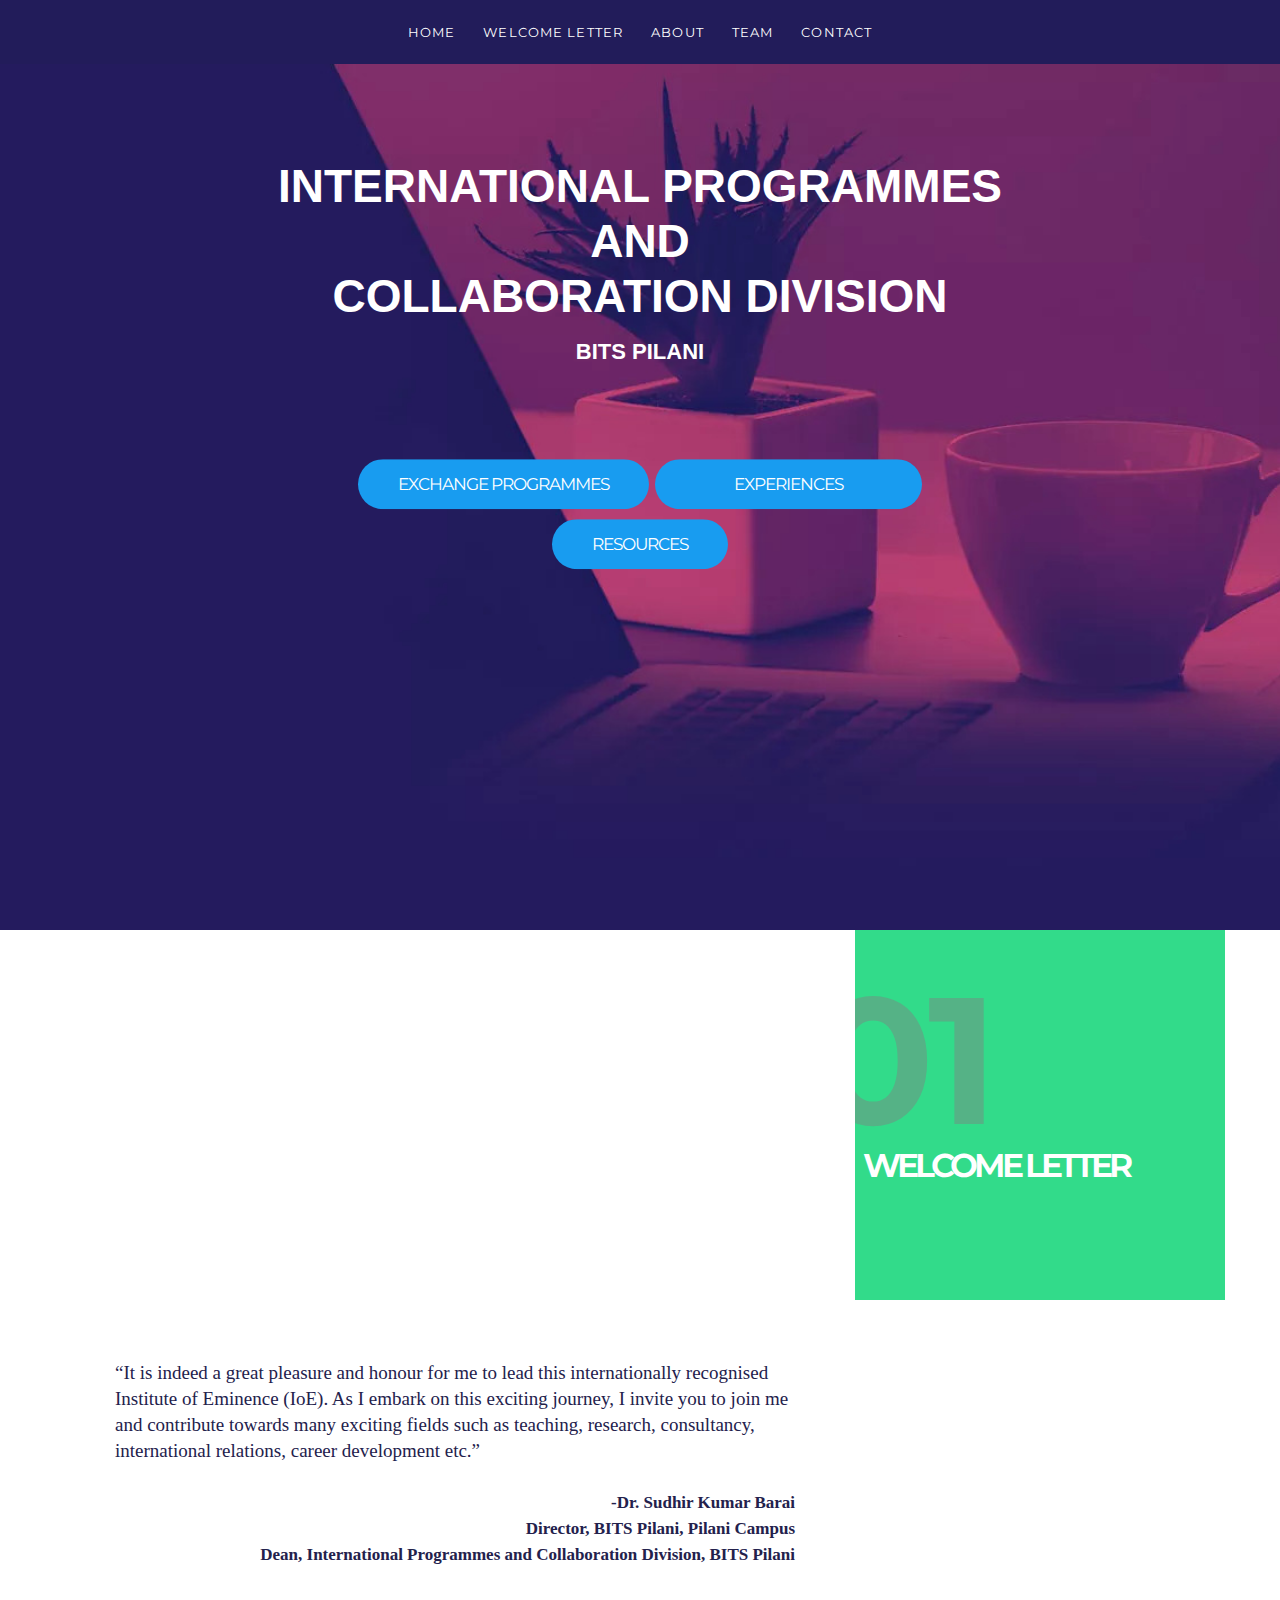
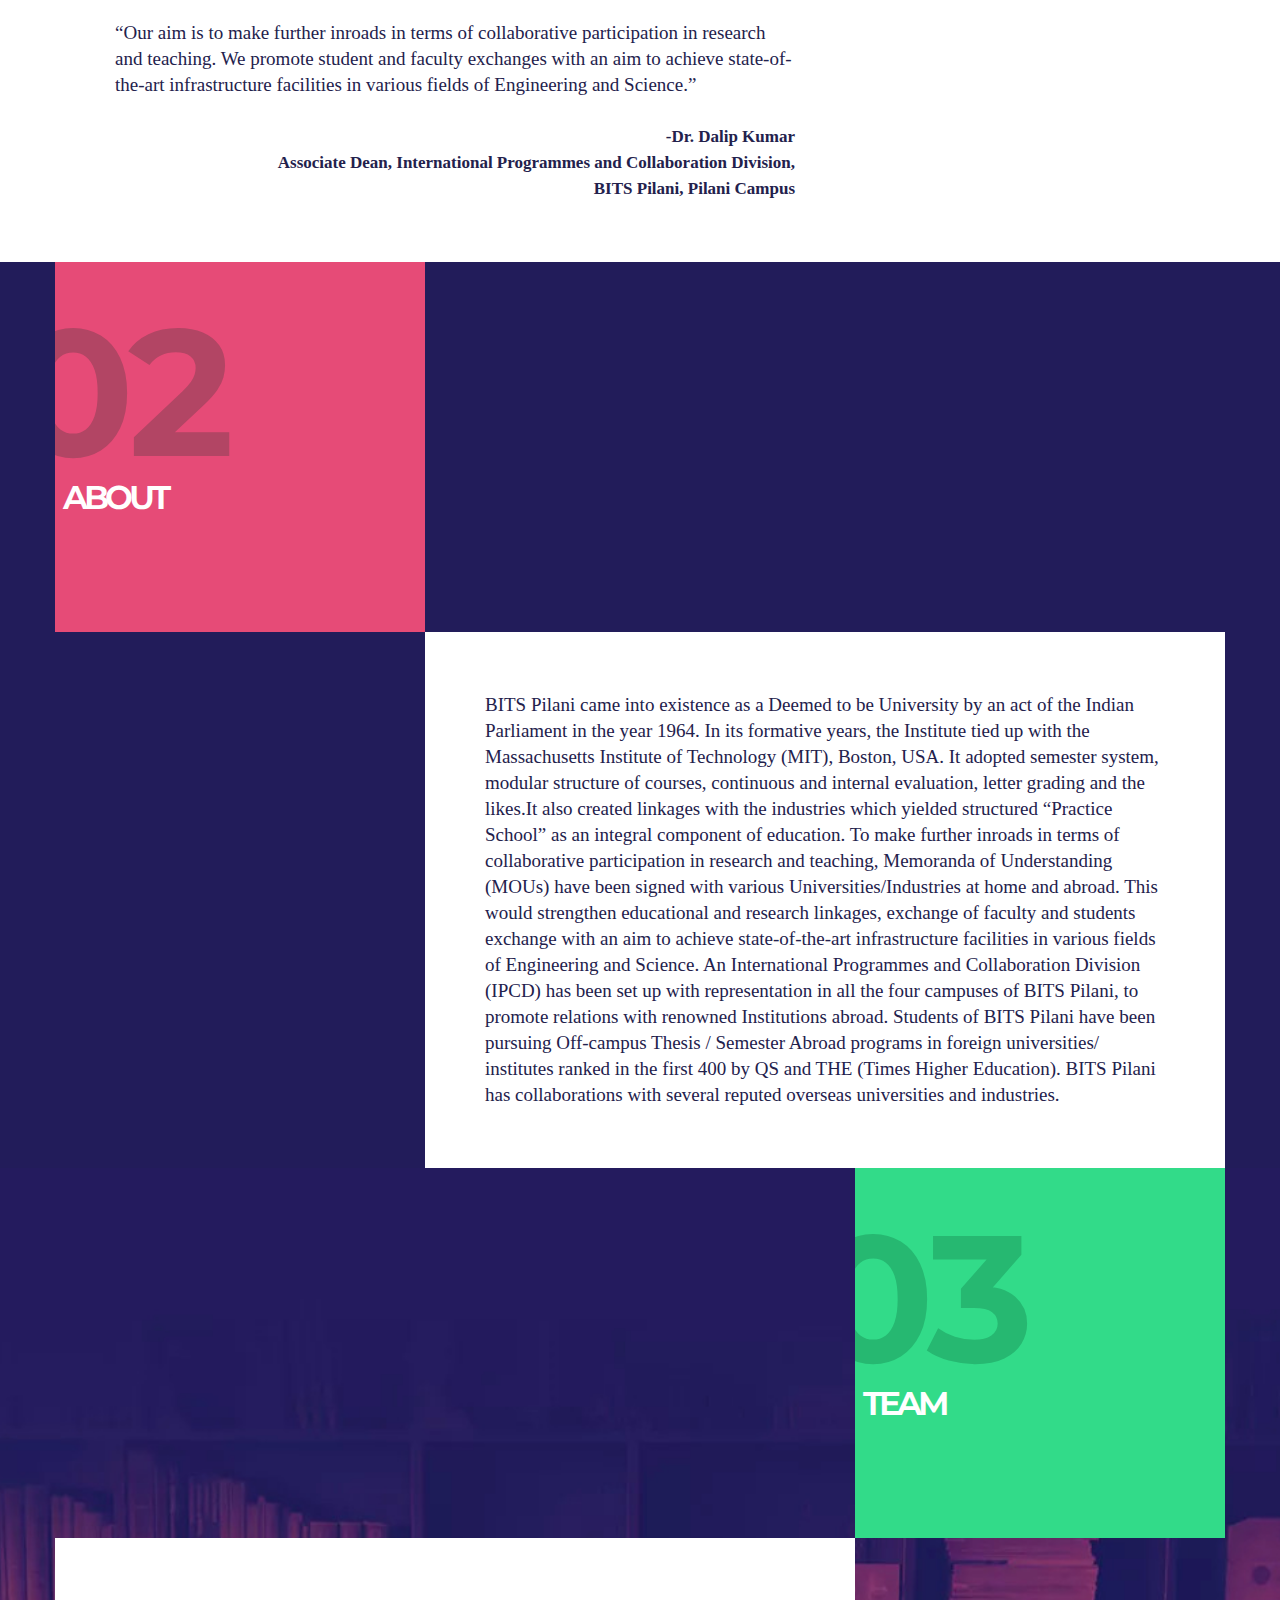
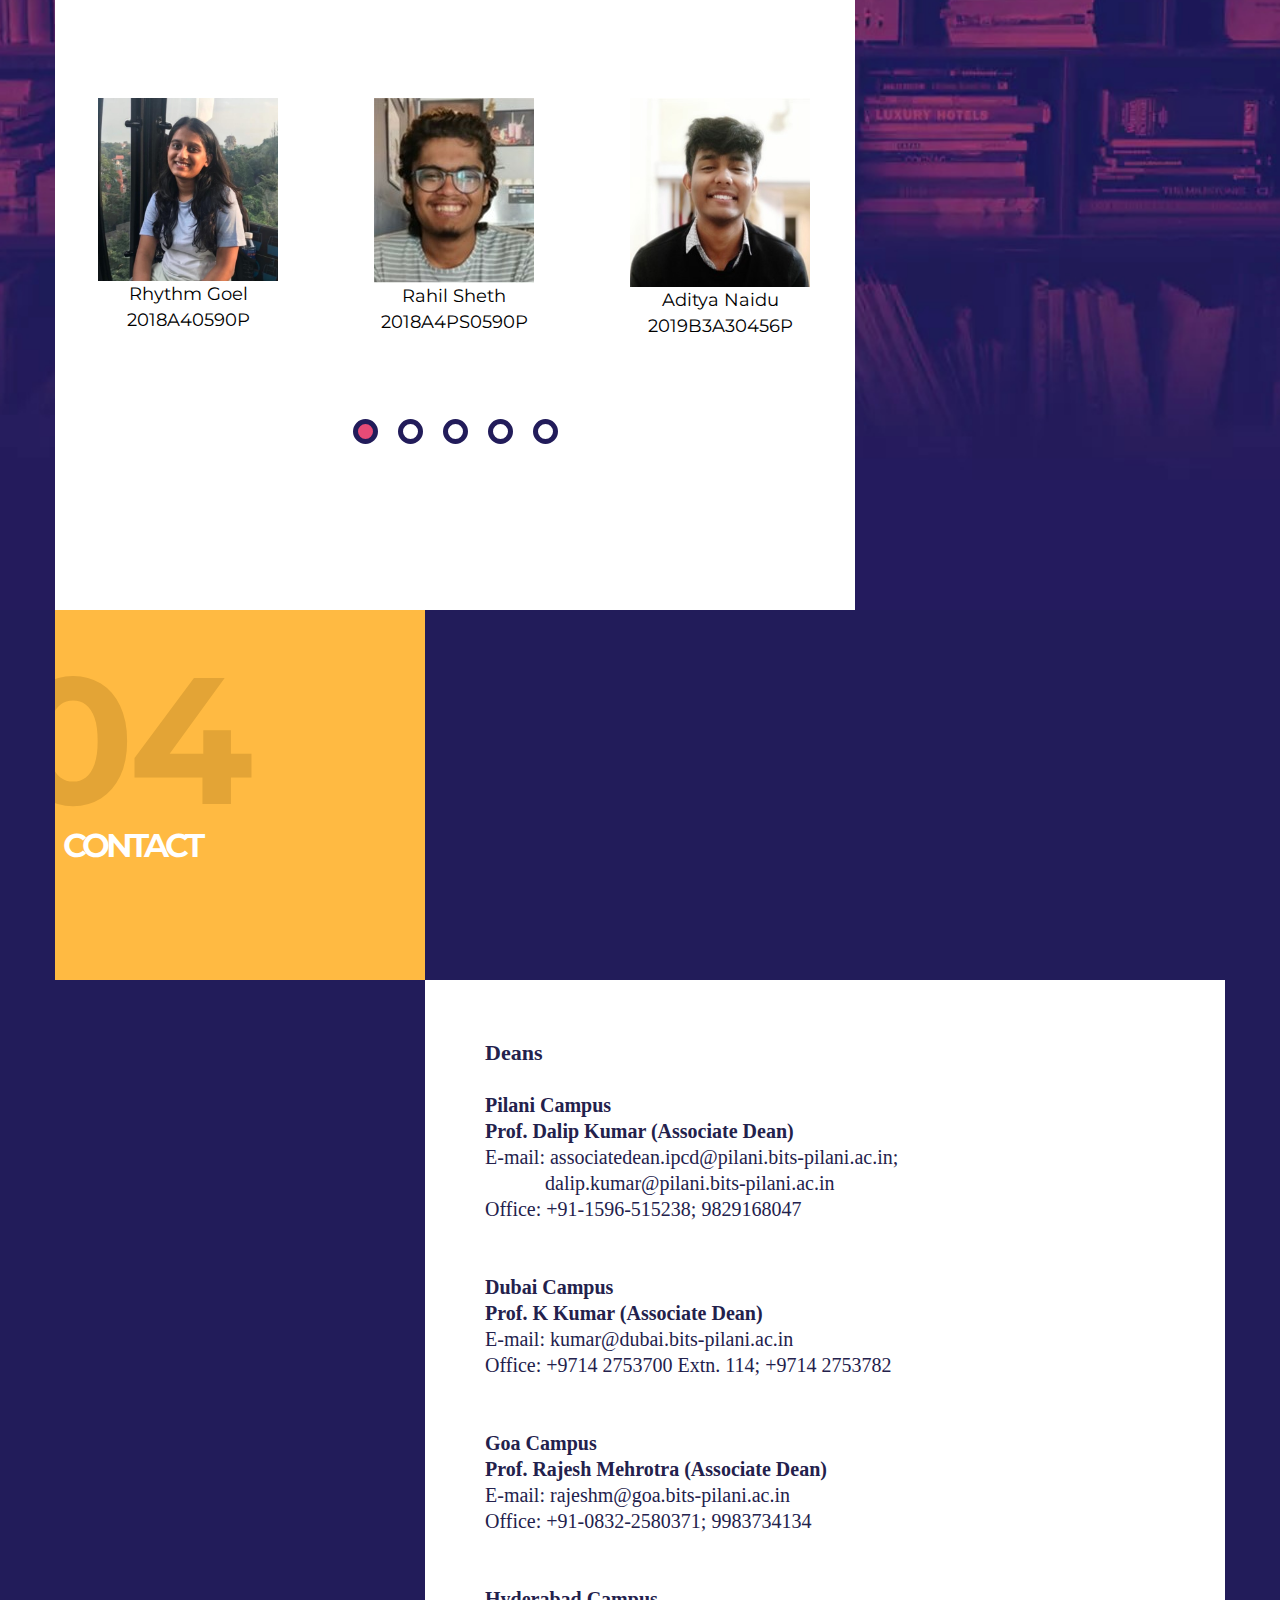
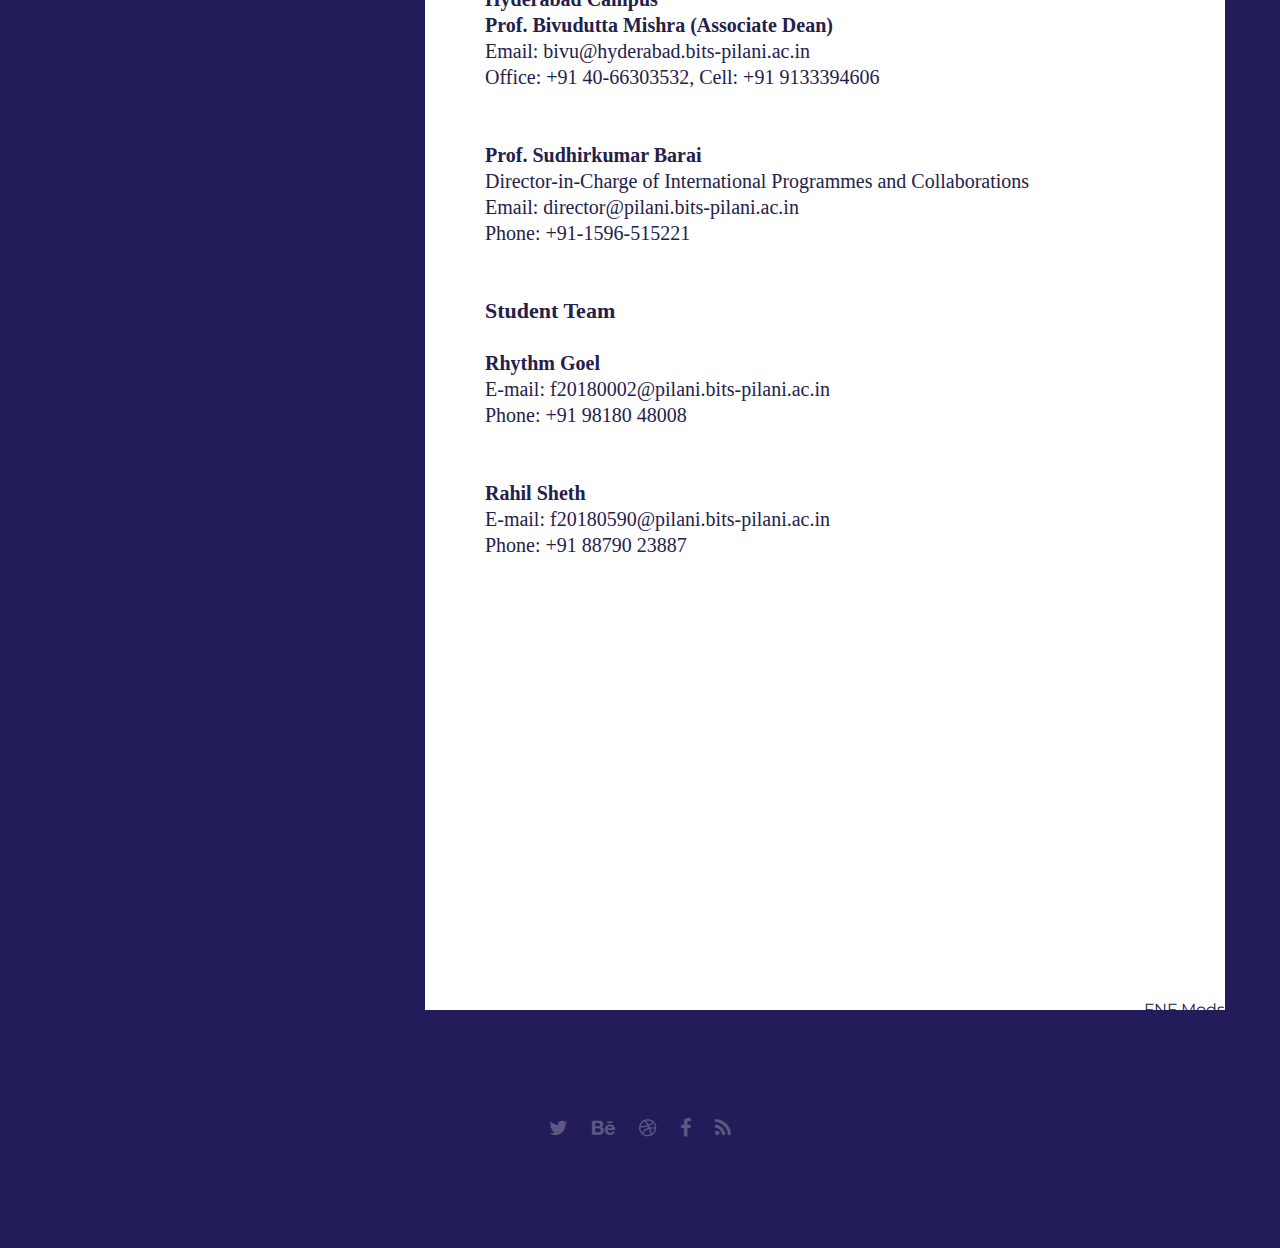
<file: index.html>
<!DOCTYPE HTML>
<html lang="en-US">
    <head>
        <title>IPCD</title>
        <meta http-equiv="Content-Type" content="text/html; charset=UTF-8">
       
        <meta name="keywords" content="HTML, CSS, JavaScript, PHP" />
      
        <meta name="viewport" content="width=device-width, initial-scale=1, maximum-scale=1">

        <link rel="shortcut icon" href="images/favicon.png" />
        <link href='https://fonts.googleapis.com/css?family=Roboto:300,400,400i,700,700i,900|Montserrat:400,700|PT+Serif' rel='stylesheet' type='text/css'>
        <link rel="stylesheet" type="text/css"  href='css/clear.css' />
        <link rel="stylesheet" type="text/css"  href='css/common.css' />
        <link rel="stylesheet" type="text/css"  href='css/font-awesome.min.css' />
        <link rel="stylesheet" type="text/css"  href='css/carouFredSel.css' />
        <link rel="stylesheet" type="text/css"  href='css/prettyPhoto.css' />
        <link rel="stylesheet" type="text/css"  href='css/sm-clean.css' />
        <link rel="stylesheet" type="text/css"  href='style.css' />
        <link type="text/css" rel="stylesheet" href="css/style1.css" />

        <!--[if lt IE 9]>
                <script src="js/html5.js"></script>
        <![endif]-->

    </head>
    <body>

        <!-- Preloader Gif 
        <table class="doc-loader">
            <tr>
                <td>
                    <img src="demo-images/831%20(1).gif" alt="Loading..." />
                </td>
            </tr>
        </table> -->

        <!-- Menu -->
        <div class="menu-wrapper center-relative">
            <nav id="header-main-menu">
                <div class="mob-menu">MENU</div>
                 <ul class="main-menu sm sm-clean">
                    <li><a href="#home">Home</a></li>
                    <li><a href="#services1">Welcome Letter</a></li>
                    <li><a href="#services">About</a></li>
                    <li><a href="#team">Team</a></li>
                    <li><a href="#contact">Contact</a></li>
                </ul>
            </nav>
        </div>



        <!-- Home -->

        <div id="home" class="section intro-page">
            <div class="block content-1170 center-relative center-text">
                
    
                <div id="notfound">
                    <div class="notfound">
                    <!--	<div class="notfound-404">
                            <h1>404</h1>
                        </div>--><br><br><br><br>
                        <h1>International Programmes</h1>
                        <h1>and</h1>
                        <h1>Collaboration Division</h1>
                        <h3>BITS Pilani<h3>
                        <br><br>
                        
                        <br><br>
                        <a href="exchange.html#about">Exchange Programmes</a>
                        <a href="xp.html#nws">&nbsp;&nbsp;&nbsp;&nbsp;&nbsp;&nbsp;&nbsp;&nbsp;&nbsp;&nbsp;&nbsp;&nbsp;&nbsp;Experiences&nbsp;&nbsp;&nbsp;&nbsp;&nbsp;&nbsp;&nbsp;&nbsp;&nbsp;&nbsp;&nbsp;&nbsp;&nbsp;</a>
                        <br>
                        <a href="res.html#services">Resources</a>
                        
                    </div>
                </div>
                <br><br><br><br><br><br>
                
            </div>
        </div>


        <!-- Service -->

        <div id="services1" class="section">
            <div class="block content-1170 center-relative">
                <div class="section-title-holder right">
                    <div class="section-num">
                        <span>01</span>
                    </div>
                    <h2 class="entry-title">Welcome Letter</h2>
                </div>
                <div class="section-content-holder left">
                    <div class="content-wrapper">
                        
                        
                        <p style="font-size: 19px;font-family:'Segoe UI';">“It is indeed a great pleasure and honour for me to lead this internationally recognised Institute of Eminence (IoE). As I embark on this exciting journey, I invite you to join me and contribute towards many exciting fields such as teaching, research, consultancy, international relations, career development etc.”<br>
                            <br><p style="font-family:'Segoe UI';font-style: normal;font-size: 17px; text-align: end;font-weight: 600;">-Dr. Sudhir Kumar Barai<br>
                            Director, BITS Pilani, Pilani Campus<br>
                            Dean, International Programmes and Collaboration Division, BITS Pilani<br><br><br></p>
                            
                        <p style="font-size: 19px;font-family:'Segoe UI';"> “Our aim is to make further inroads in terms of collaborative participation in research and teaching. We promote student and faculty exchanges with an aim to achieve state-of-the-art infrastructure facilities in various fields of Engineering and Science.”
                            <br><br></p><p style="font-family:'Segoe UI';font-style: normal;font-size: 17px;  text-align: end;font-weight: 600;">-Dr. Dalip Kumar<br>
                            Associate Dean, International Programmes and Collaboration Division,<br> BITS Pilani, Pilani Campus<br></p></p>
                    
                     
                 </div>
                </div>
                <div class='clear'></div>
            </div>
        </div>
 <!-- Service -->

 <div id="services" class="section">
    <div class="block content-1170 center-relative">
        <div class="section-title-holder left">
            <div class="section-num">
                <span>02</span>
            </div>
            <h2 class="entry-title">About</h2>
        </div>
        <div class="section-content-holder right">
            <div class="content-wrapper">
                
                
                <p style = "font-family:'Segoe UI'; font-size: 19px; ">BITS Pilani came into existence as a Deemed to be University by an act of the Indian Parliament in the year 1964.  In its formative years, the Institute tied up with the Massachusetts Institute of Technology (MIT), Boston, USA.  It adopted semester system, modular structure of courses, continuous and internal evaluation, letter grading and the likes.It also created linkages with the industries which yielded structured “Practice School” as an integral component of education.
                    To make further inroads in terms of collaborative participation in research and teaching, Memoranda of Understanding (MOUs) have been signed with various Universities/Industries at home and abroad.  This would strengthen educational and research linkages, exchange of faculty and students exchange with an aim to achieve state-of-the-art infrastructure facilities in various fields of Engineering and Science.  
                    An International Programmes and Collaboration Division (IPCD) has been set up with representation in all the four campuses of BITS Pilani, to promote relations with renowned Institutions abroad. Students of BITS Pilani have been pursuing Off-campus Thesis / Semester Abroad programs in foreign universities/ institutes ranked in the first 400 by QS and THE (Times Higher Education).      
                    BITS Pilani has collaborations with several reputed overseas universities and industries.  
                     

            
             
         </div>
        </div>
        <div class='clear'></div>
    </div>
</div>

        <!-- Portfolio 
        <div id="portfolio" class="section">
            <div class="block content-1170 center-relative">
                <div class="section-title-holder right">
                    <div class="section-num">
                        <span>02</span>
                    </div>
                    <h2 class="entry-title">Gallery</h2>
                </div>
                <div class="section-content-holder portfolio-holder left">
                    <div class="grid" id="portfolio-grid">
                        <div class="grid-sizer"></div>
                        <div class="grid-item element-item p_one">
                            <a href="single-portfolio.html">
                                <img src="demo-images/shutterstock-479585620-min.jpg" alt="">
                                
                            </a>
                        </div>
                        <div class="grid-item element-item p_one_half">
                            <a href="single-portfolio2.html">
                                <img src="demo-images/india-culture-heritage.jpg" alt="">
                                
                            </a>
                        </div>
                        <div class="grid-item element-item p_one_half">
                            <a data-rel="prettyPhoto[gallery1]" href="demo-images/portfolio_item_08.jpg">
                                <img src="demo-images/Kathakali_dance-kerala-1.jpg" alt="">
                                
                            </a>
                        </div>
                        <div class="grid-item element-item p_one">
                            <a data-rel="prettyPhoto[gallery1]" href="demo-images/portfolio_item_05.jpg">
                                <img src="demo-images/download.jpg" alt="">
                                
                            </a>
                        </div>
                    </div>

                    <div class="clear"></div>
                    <div class="block portfolio-load-more-holder">
                        <a target="_self" class="more-posts">LOAD MORE</a>
                        <img src="images/icon_infinity.svg" alt="Load more">
                    </div>
                </div>
                <div class="clear"></div>
            </div>
            <div class="clear"></div>
        </div>-->

<!-- Team -->

<div id="team" class="section">
    <div class="block content-1170 center-relative">
        <div class="section-title-holder right">
            <div class="section-num">
                <span>03</span>
            </div>
            <h2 class="entry-title">Team</h2>
        </div>
        <div class="section-content-holder left">
            
            <div class="extra-content-full-width">
                <script>
                    var fwslider1_speed = "700";
                    var fwslider1_auto = "true";
                    var fwslider1_hover = "true";
                    var fwslider1_start = "0";
                    var fwslider1_width = "300";
                    var fwslider1_num = "5";
                </script>
                <div class="fwslider1 fw-image-slider-holder list_carousel relative">
                    <div class="caroufredsel_wrapper">
                        <ul id="fwslider1" class="fw-image-slider">
                            <li class="fw-slide">
                                <img src="demo-images/t3.jpeg" alt="">
                                <p class="fw-slide-text">Rhythm Goel<br>2018A40590P
                                </p>
                            </li>
                            <li class="fw-slide">
                                <img src="demo-images/t4.jpg" alt="">
                                <p class="fw-slide-text">Rahil Sheth<br>2018A4PS0590P</p>
                            </li>
                            <li class="fw-slide">
                                <img src="demo-images/t1.jpg" alt="">
                                <p class="fw-slide-text">Aditya Naidu<br>2019B3A30456P</p>
                            </li>
                            <li class="fw-slide">
                                <img src="demo-images/t2.jpg" alt="">
                                <p class="fw-slide-text">Aditya Patwa<br>2019A7PS0116P</p>
                            </li>
                            <li class="fw-slide">
                                <img src="demo-images/t5.jpg" alt="">
                                <p class="fw-slide-text">Siddansh Bohra<br>2019A3PS0246P</p>
                            </li>
                            <li class="fw-slide">
                                <img src="demo-images/t6.jpg" alt="">
                                <p class="fw-slide-text">Karman Sethi<br>2020B1PS1896P</p>
                            </li>
                            <li class="fw-slide">
                                <img src="demo-images/t7.jpg" alt="">
                                <p class="fw-slide-text">Samaksh Judson<br>2019A4PS0278P</p>
                            </li>
                            <li class="fw-slide">
                                <img src="demo-images/t8.jpg" alt="">
                                <p class="fw-slide-text">Mayan Agrawal<br>2020A4PS1863P</p>
                            </li>
                            <li class="fw-slide">
                                <img src="demo-images/t9.jpg" alt="">
                                <p class="fw-slide-text">Hrishit Das<br>2020A3PS0346P</p>
                            </li>
                            <li class="fw-slide">
                                <img src="demo-images/t10.jpg" alt="">
                                <p class="fw-slide-text">Srijan Shashwat<br>2020A7PS0091P</p>
                            </li>
                            <li class="fw-slide">
                                <img src="demo-images/t11.jpg" alt="">
                                <p class="fw-slide-text">Navya Bhatnagar<br>2019A3PS0285P</p>
                            </li>
                            <li class="fw-slide">
                                <img src="demo-images/t12.jpg" alt="">
                                <p class="fw-slide-text">Siddhesh Kumar<br>2019B1PS1043P</p>
                            </li>
                            <li class="fw-slide">
                                <img src="demo-images/t13.jpg" alt="">
                                <p class="fw-slide-text">Parv Jain<br>2019A5PS1097P</p>
                            </li>
                            <li class="fw-slide">
                                <img src="demo-images/t14.jpg" alt="">
                                <p class="fw-slide-text">Kirat Bir Singh<br>2019B1A8PS0735P</p>
                            </li>
                           
                        </ul>
                    </div>
                    <div class="clear"></div>
                    <div id="fwslider1_fw_image_slide_pager" class="fw_carousel_pagination"></div>
                </div>
                <a id="fwslider1_fw_next" class="carousel_fw_next" href="#"></a>
                <div class="clear"></div>
            </div>

        </div>
             
        <div class='clear'></div>
    </div>
</div>

       




        <!-- Contact -->
        <div id="contact" class="section">
            <div class="block content-1170 center-relative">
                <div class="section-title-holder left">
                    <div class="section-num">
                        <span>
                            04
                        </span>
                    </div>
                    <h2 class="entry-title">Contact</h2>
                </div>
                <div class="section-content-holder right">
                    <div class="content-wrapper">
                        
                        <p style="font-family:'Segoe UI';font-style: normal;font-size: 22px; font-weight: 600; text-align: start;">Deans<br></p> <br>  
                        <p style="font-family:'Segoe UI';font-style: normal;font-size: 20px; font-weight: 600; text-align: start;">Pilani Campus<br></p>   
                        <p style="font-family:'Segoe UI';font-style: normal;font-size: 20px; font-weight: 600; text-align: start;">Prof. Dalip Kumar (Associate Dean)<br></p>
                           <p style="font-family:'Segoe UI';font-style: normal;font-size: 20px; text-align: start;"> E-mail: associatedean.ipcd@pilani.bits-pilani.ac.in; <br> &nbsp &nbsp &nbsp &nbsp &nbsp &nbsp  dalip.kumar@pilani.bits-pilani.ac.in <br>Office: +91-1596-515238; 9829168047</p><br><br>
                           <p style="font-family:'Segoe UI';font-style: normal;font-size: 20px; font-weight: 600; text-align: start;">Dubai Campus<br></p>  
                           <p style="font-family:'Segoe UI';font-style: normal;font-size: 20px; font-weight: 600; text-align: start;">Prof. K Kumar (Associate Dean)<br></p>
                            <p style="font-family:'Segoe UI';font-style: normal;font-size: 20px; text-align: start;"> E-mail: kumar@dubai.bits-pilani.ac.in	 <br>Office: +9714 2753700 Extn. 114; +9714 2753782  </p><br><br>
                            <p style="font-family:'Segoe UI';font-style: normal;font-size: 20px; font-weight: 600; text-align: start;">Goa Campus<br></p>      
                            <p style="font-family:'Segoe UI';font-style: normal;font-size: 20px; font-weight: 600; text-align: start;">Prof. Rajesh Mehrotra (Associate Dean)</p>
                                    
                                    <p style="font-family:'Segoe UI';font-style: normal;font-size: 20px; text-align: start;">  E-mail: rajeshm@goa.bits-pilani.ac.in		 <br>Office: +91-0832-2580371; 9983734134
                                </p><br><br>
                                <p style="font-family:'Segoe UI';font-style: normal;font-size: 20px; font-weight: 600; text-align: start;">Hyderabad Campus<br></p>  
                                <p style="font-family:'Segoe UI';font-style: normal;font-size: 20px; font-weight: 600; text-align: start;">Prof. Bivudutta Mishra (Associate Dean)<br></p>
                                <p style="font-family:'Segoe UI';font-style: normal;font-size: 20px; text-align: start;"> Email: bivu@hyderabad.bits-pilani.ac.in<br>Office: +91 40-66303532, Cell: +91 9133394606</p><br><br>
                                <p style="font-family:'Segoe UI';font-style: normal;font-size: 20px; font-weight: 600; text-align: start;">Prof. Sudhirkumar Barai<br></p>
                                <p style="font-family:'Segoe UI';font-style: normal;font-size: 20px; text-align: start;"> Director-in-Charge of International Programmes and Collaborations<br>Email: director@pilani.bits-pilani.ac.in<br>Phone:  +91-1596-515221</p><br><br>
                                <p style="font-family:'Segoe UI';font-style: normal;font-size: 22px; font-weight: 600; text-align: start;">Student Team<br></p> <br>  
                                <p style="font-family:'Segoe UI';font-style: normal;font-size: 20px; font-weight: 600; text-align: start;">Rhythm Goel<br></p>
                                <p style="font-family:'Segoe UI';font-style: normal;font-size: 20px; text-align: start;"> E-mail: f20180002@pilani.bits-pilani.ac.in <br>Phone: +91 98180 48008</p><br><br>
                                <p style="font-family:'Segoe UI';font-style: normal;font-size: 20px; font-weight: 600; text-align: start;">Rahil Sheth<br></p>
                                <p style="font-family:'Segoe UI';font-style: normal;font-size: 20px; text-align: start;"> E-mail: f20180590@pilani.bits-pilani.ac.in <br>Phone: +91 88790 23887</p><br><br>
                                <div class="clear"></div>
                    </div>
                    <div class="full-width">
                        <div class="mapouter"><div class="gmap_canvas"><iframe class="gmap_iframe" width="100%" frameborder="0" scrolling="no" marginheight="0" marginwidth="0" src="https://maps.google.com/maps?width=600&amp;height=400&amp;hl=en&amp;q=ipcd bits&amp;t=&amp;z=16&amp;ie=UTF8&amp;iwloc=B&amp;output=embed"></iframe><a href="https://www.fridaynightfunkin.net/friday-night-funkin-mods-fnf-play-online/">FNF Mods</a></div><style>.mapouter{position:relative;text-align:right;width:100%;height:400px;}.gmap_canvas {overflow:hidden;background:none!important;width:100%;height:400px;}.gmap_iframe {height:400px!important;}</style></div>
                    </div>
                </div>
                <div class="clear"></div>
            </div>
        </div>
        

        <!-- Footer -->

        <footer>
            <div class="footer content-1170 center-relative">
                <ul>
                    
                    <li class="social-footer">
                        <a href="#"><span class="fa fa-twitter"></span></a>
                        <a href="#"><span class="fa fa-behance"></span></a>
                        <a href="#"><span class="fa fa-dribbble"></span></a>
                        <a href="#"><span class="fa fa-facebook"></span></a>
                        <a href="#"><span class="fa fa-rss"></span></a>
                    </li>
                </ul>
            </div>
        </footer>


        <!--Load JavaScript-->
        <script type="text/javascript" src="js/jquery.js"></script>
        <script type='text/javascript' src='js/jquery.sticky-kit.min.js'></script>
        <script type='text/javascript' src='js/jquery.smartmenus.min.js'></script>
        <script type='text/javascript' src='js/jquery.sticky.js'></script>
        <script type='text/javascript' src='js/jquery.dryMenu.js'></script>
        <script type='text/javascript' src='js/isotope.pkgd.js'></script>
        <script type='text/javascript' src='js/jquery.carouFredSel-6.2.0-packed.js'></script>
        <script type='text/javascript' src='js/jquery.mousewheel.min.js'></script>
        <script type='text/javascript' src='js/jquery.touchSwipe.min.js'></script>
        <script type='text/javascript' src='js/jquery.easing.1.3.js'></script>
        <script type='text/javascript' src='js/imagesloaded.pkgd.js'></script>
        <script type='text/javascript' src='js/jquery.prettyPhoto.js'></script>
        <script type='text/javascript' src='js/main.js'></script>
    </body>
</html>
</file>
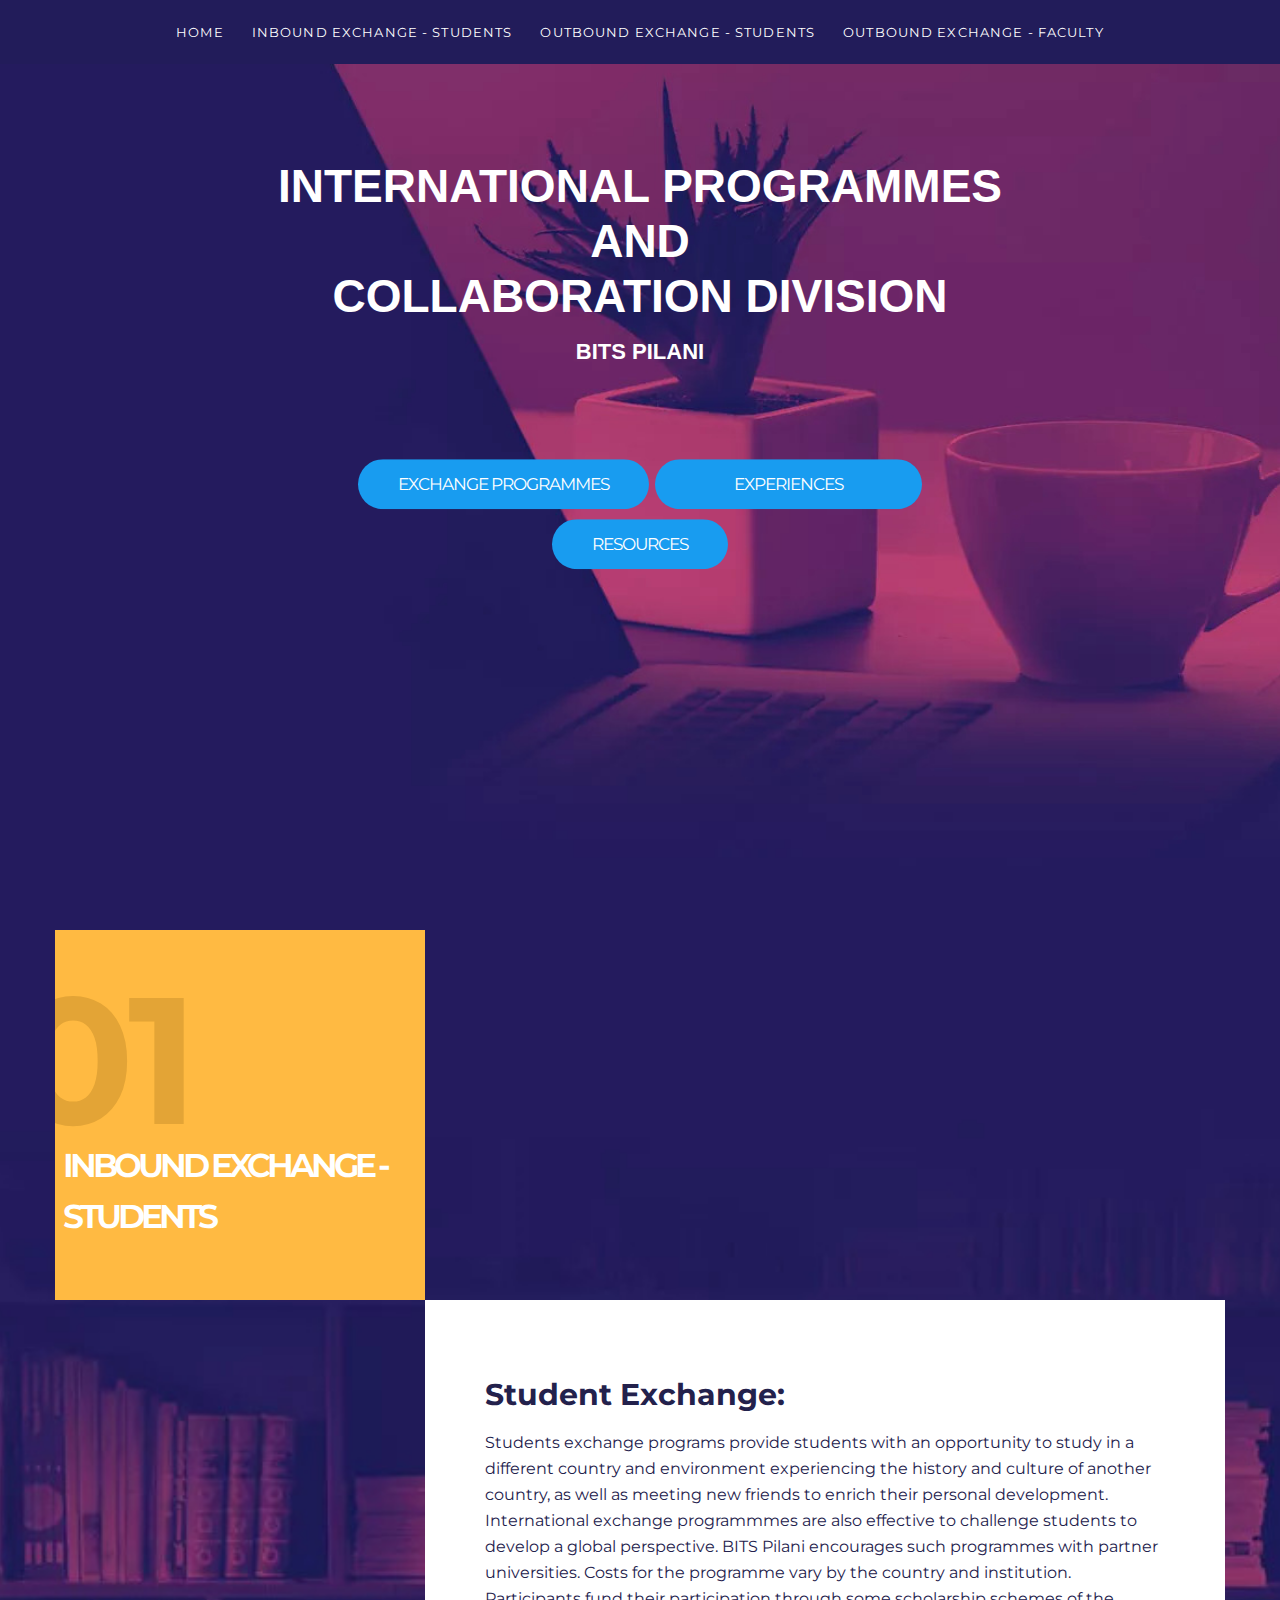
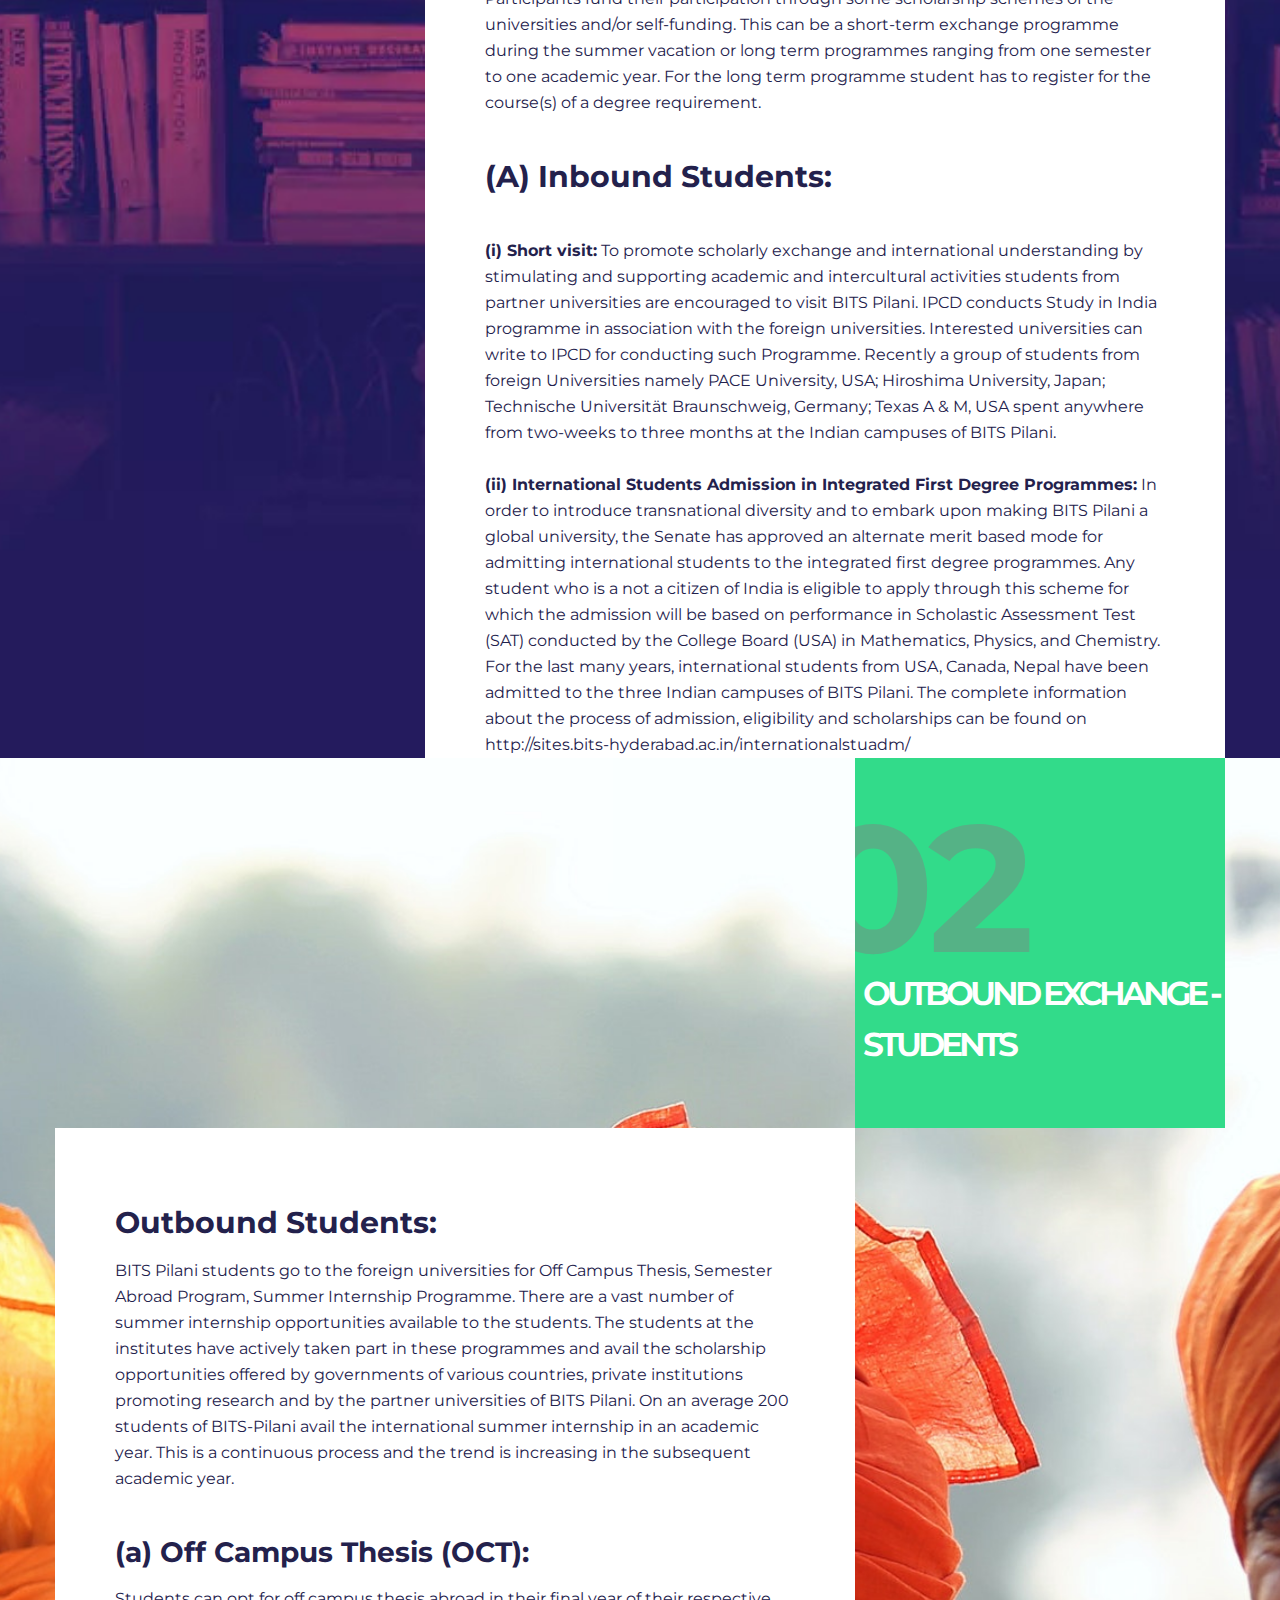
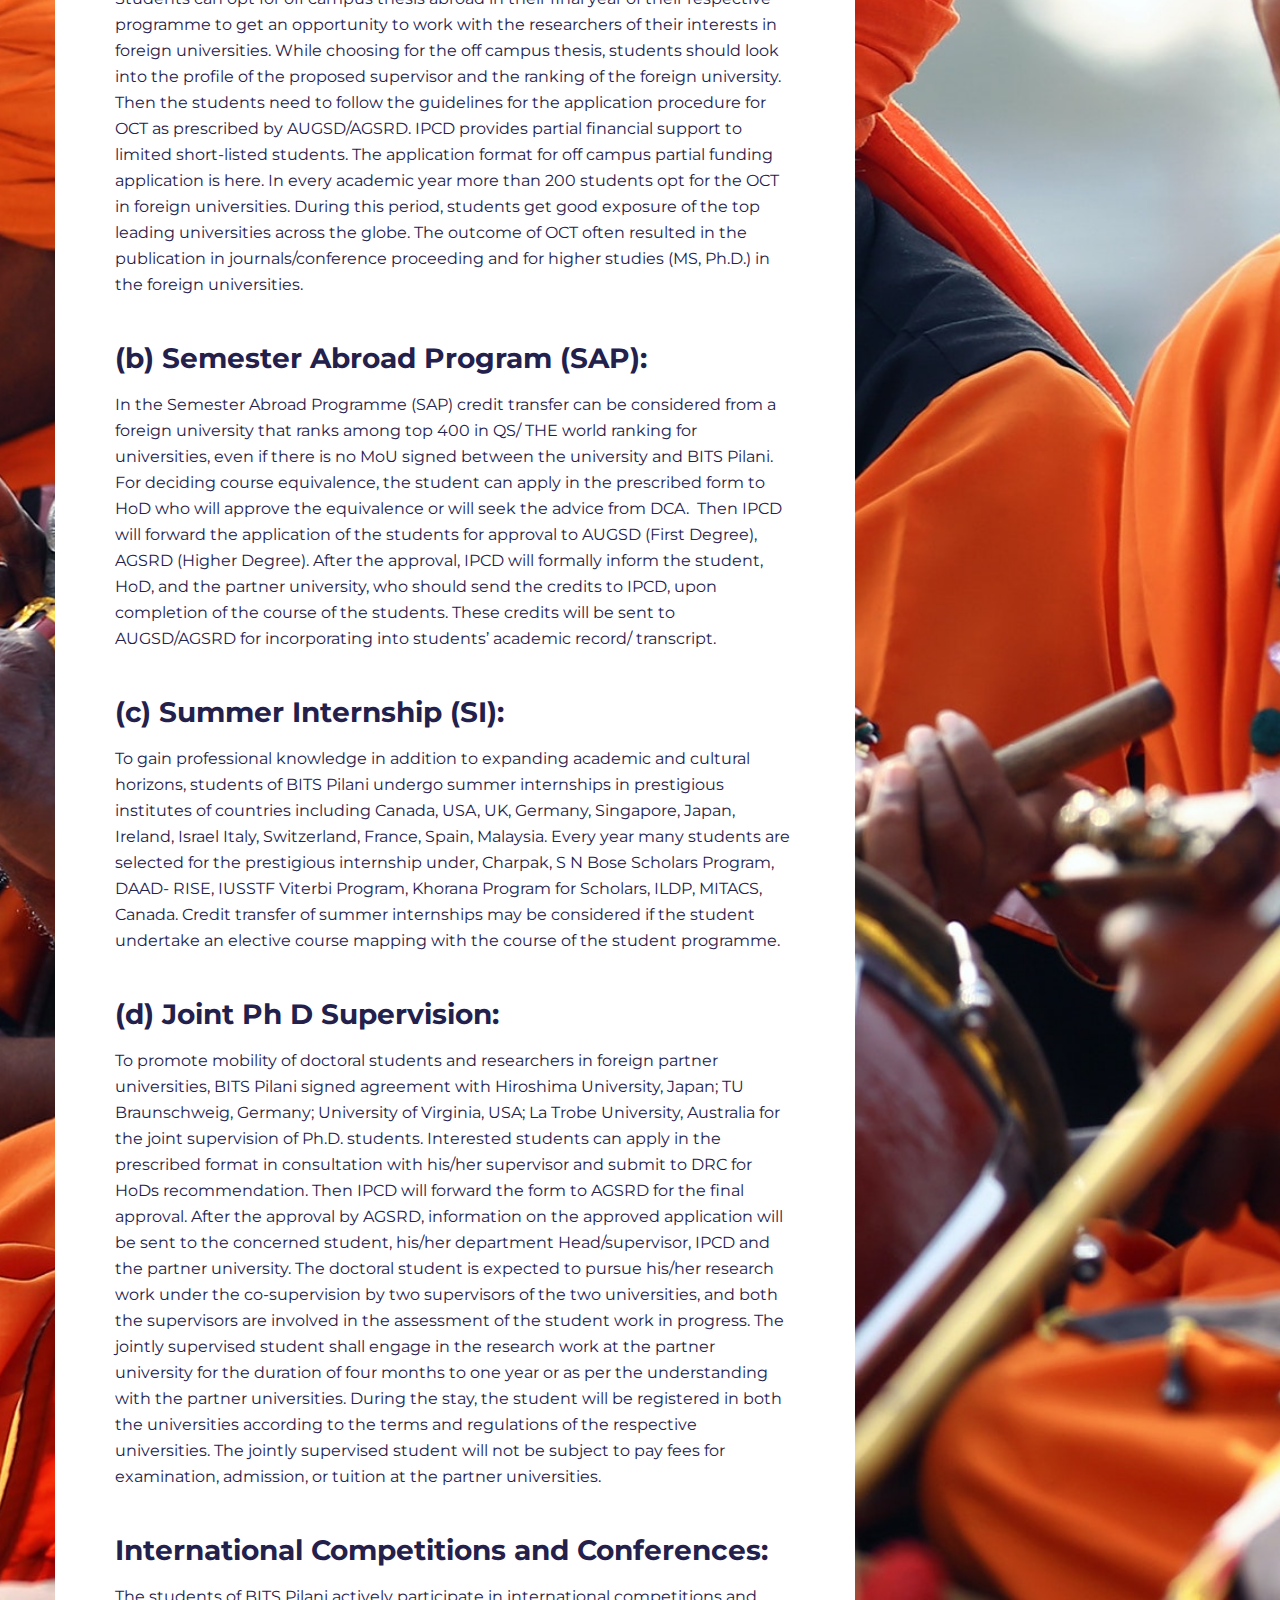
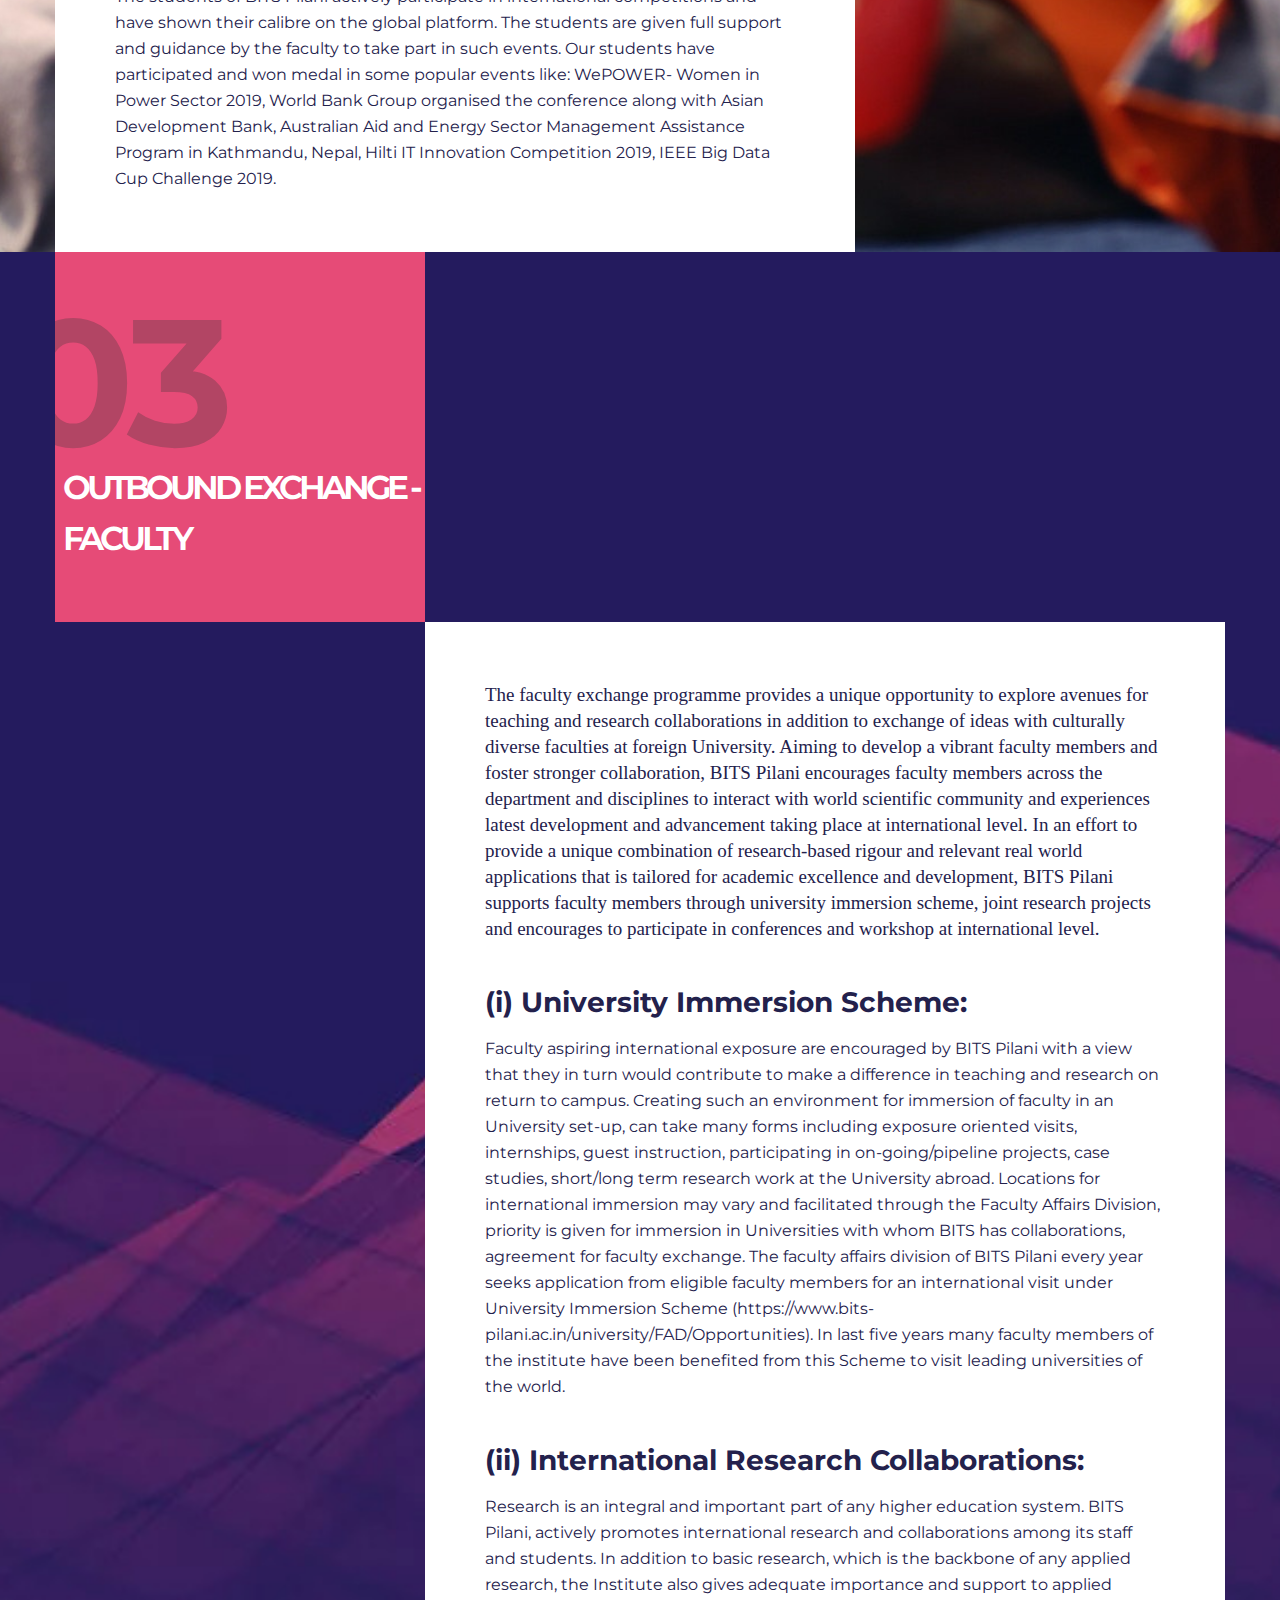
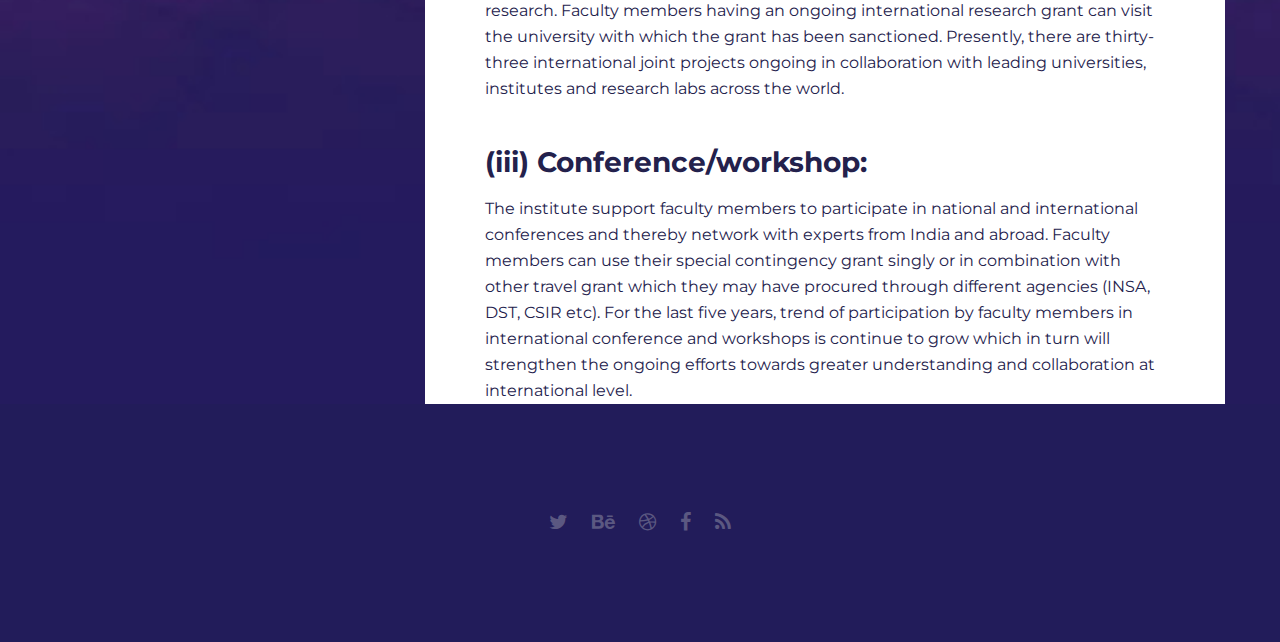
<file: exchange.html>
<!DOCTYPE HTML>
<html lang="en-US">
    <head>
        <title>IPCD</title>
        <meta http-equiv="Content-Type" content="text/html; charset=UTF-8">
       
        <meta name="keywords" content="HTML, CSS, JavaScript, PHP" />
      
        <meta name="viewport" content="width=device-width, initial-scale=1, maximum-scale=1">

        <link rel="shortcut icon" href="images/favicon.png" />
        <link href='https://fonts.googleapis.com/css?family=Roboto:300,400,400i,700,700i,900|Montserrat:400,700|PT+Serif' rel='stylesheet' type='text/css'>
        <link rel="stylesheet" type="text/css"  href='css/clear.css' />
        <link rel="stylesheet" type="text/css"  href='css/common.css' />
        <link rel="stylesheet" type="text/css"  href='css/font-awesome.min.css' />
        <link rel="stylesheet" type="text/css"  href='css/carouFredSel.css' />
        <link rel="stylesheet" type="text/css"  href='css/prettyPhoto.css' />
        <link rel="stylesheet" type="text/css"  href='css/sm-clean.css' />
        <link rel="stylesheet" type="text/css"  href='style.css' />
        <link type="text/css" rel="stylesheet" href="css/style1.css" />

        <!--[if lt IE 9]>
                <script src="js/html5.js"></script>
        <![endif]-->

    </head>
    <body>

        <!-- Preloader Gif 
        <table class="doc-loader">
            <tr>
                <td>
                    <img src="demo-images/831%20(1).gif" alt="Loading..." />
                </td>
            </tr>
        </table> -->

        <!-- Menu -->
        <div class="menu-wrapper center-relative">
            <nav id="header-main-menu">
                <div class="mob-menu">MENU</div>
                 <ul class="main-menu sm sm-clean">
                    <li><a href="index.html#home">Home</a></li>
                    <li><a href="#about">Inbound Exchange - Students</a></li>
                    <li><a href="#news">Outbound Exchange - Students</a></li>
                    <li><a href="#abt">Outbound Exchange - Faculty</a></li>
                    
                </ul>
            </nav>
        </div>

        <div id="home3" class="section intro-page">
            <div class="block content-1170 center-relative center-text">
                
    
                <div id="notfound">
                    <div class="notfound">
                    <!--	<div class="notfound-404">
                            <h1>404</h1>
                        </div>--><br><br><br><br>
                        <h1>International Programmes</h1>
                        <h1>and</h1>
                        <h1>Collaboration Division</h1>
                        <h3>BITS Pilani<h3>
                        <br><br>
                        
                        <br><br>
                        <a href="exchange.html#about">Exchange Programmes</a>
                        <a href="xp.html#nws">&nbsp;&nbsp;&nbsp;&nbsp;&nbsp;&nbsp;&nbsp;&nbsp;&nbsp;&nbsp;&nbsp;&nbsp;&nbsp;Experiences&nbsp;&nbsp;&nbsp;&nbsp;&nbsp;&nbsp;&nbsp;&nbsp;&nbsp;&nbsp;&nbsp;&nbsp;&nbsp;</a>
                        <br>
                        <a href="res.html#services">Resources</a>
                        
                    </div>
                </div>
                <br><br><br><br><br><br>
                
            </div>
        </div>

        <!-- Home 

        <div id="home" class="section intro-page">
            <div class="block content-1170 center-relative center-text">
                
    
                <div id="notfound">
                    <div class="notfound">
                    <br><br><br><br>
                        <h1>International Programs and </h1>
                        <h1>Collaboration Division</h1>
                        <h3>BITS Pilani<h3>
                        <br><br>
                        <h2>"Welcome Letter"</h2>
                        <br>
                        <a href="#about">Study Exchange Program at BITS</a>
                        <a href="#news">Study Abroad/Exchange Program</a>
                        <a href="#abt">Faculty Exchange Program</a>
                        
                    </div>
                </div>
                <br><br><br>
                
            </div>
        </div>-->


       


        <!-- About -->
        <div id="about" class="section">
            <div class="block content-1170 center-relative">
                <div class="section-title-holder left">
                    <div class="section-num">
                        <span>01</span>
                    </div>
                    <h2 class="entry-title">Inbound Exchange -</h2>
                    <br>
                    <h2 class="entry-title">Students</h2>
                </div>
                <div class="section-content-holder right">
                    <div class="content-wrapper">
                        
                        
                        <p style = "font-family:'Segoe UI'; font-size: 19px; "><h1>Student Exchange: </h1>Students exchange programs provide students with an opportunity to
                            study in a different country and environment experiencing the history and culture of another
                            country, as well as meeting new friends to enrich their personal development. International
                            exchange programmmes are also effective to challenge students to develop a global
                            perspective. BITS Pilani encourages such programmes with partner universities. Costs for the
                            programme vary by the country and institution. Participants fund their participation through
                            some scholarship schemes of the universities and/or self-funding. This can be a short-term
                            exchange programme during the summer vacation or long term programmes ranging from one
                            semester to one academic year. For the long term programme student has to register for the
                            course(s) of a degree requirement.
                            <br><br>
                             <h1>(A) Inbound Students:</h1><br>
                            <strong>(i) Short visit:</strong> To promote scholarly exchange and international understanding by stimulating
                            and supporting academic and intercultural activities students from partner universities are
                            encouraged to visit BITS Pilani. IPCD conducts Study in India programme in association
                            with the foreign universities. Interested universities can write to IPCD for conducting such
                            Programme. Recently a group of students from foreign Universities namely PACE University,
                            USA; Hiroshima University, Japan; Technische Universität Braunschweig, Germany; Texas
                            A &amp; M, USA spent anywhere from two-weeks to three months at the Indian campuses of
                            BITS Pilani. <br><br>
                            <strong>(ii) International Students Admission in Integrated First Degree Programmes:</strong> In order to
                            introduce transnational diversity and to embark upon making BITS Pilani a global university,
                            the Senate has approved an alternate merit based mode for admitting international students to
                            the integrated first degree programmes. Any student who is a not a citizen of India is eligible
                            to apply through this scheme for which the admission will be based on performance in
                            Scholastic Assessment Test (SAT) conducted by the College Board (USA) in Mathematics,
                            Physics, and Chemistry. For the last many years, international students from USA, Canada,
                            Nepal have been admitted to the three Indian campuses of BITS Pilani. The complete
                            information about the process of admission, eligibility and scholarships can be found on
                            http://sites.bits-hyderabad.ac.in/internationalstuadm/

                       
                        
                    </div>

                   <!-- <div class="full-width ">
                        <script>
                            var aboutImage_speed = "500";
                            var aboutImage_auto = "false";
                            var aboutImage_hover = "true";
                        </script>
                        <div class="image-slider-wrapper relative img aboutImage">
                            <a id="aboutImage_next" class="image_slider_next" href="#"></a>
                            <div class="caroufredsel_wrapper">
                                <ul id="aboutImage" class="image-slider slides">
                                    <li><img src="demo-images/tb1.PNG" alt=""></li>
                                   
                                </ul>
                            </div>
                            <div class="clear"></div>
                        </div>

                       
                       
                    </div>   end full-width div --> 

                </div>
                <div class="clear"></div>
            </div>
        </div>


        <!-- News -->
        <div id="news" class="section">
            <div class="block content-1170 center-relative">
                <div class="section-title-holder right">
                    <div class="section-num">
                        <span>02</span>
                    </div>
                    <h2 class="entry-title">Outbound Exchange -</h2>
                    <br>
                    <h2 class="entry-title">Students</h2>
                </div>
                <div class="section-content-holder left">
                    <div class="content-wrapper">
                        
                           
                        <p style = "font-family:'Segoe UI'; font-size: 19px; "> <h1>Outbound Students:</h1> BITS Pilani students go to the foreign universities for Off Campus
                                Thesis, Semester Abroad Program, Summer Internship Programme. There are a vast number
                                of summer internship opportunities available to the students. The students at the institutes
                                have actively taken part in these programmes and avail the scholarship opportunities offered
                                by governments of various countries, private institutions promoting research and by the
                                partner universities of BITS Pilani. On an average 200 students of BITS-Pilani avail the
                                international summer internship in an academic year. This is a continuous process and the
                                trend is increasing in the subsequent academic year.
                                <br><br>
                                <h2>(a) Off Campus Thesis (OCT):</h2>
                                Students can opt for off campus thesis abroad in their final year of their respective programme
                                to get an opportunity to work with the researchers of their interests in foreign universities.
                                While choosing for the off campus thesis, students should look into the profile of the
                                proposed supervisor and the ranking of the foreign university. Then the students need to
                                follow the guidelines for the application procedure for OCT as prescribed by
                                AUGSD/AGSRD. IPCD provides partial financial support to limited short-listed students.
                                The application format for off campus partial funding application is here. In every academic
                                year more than 200 students opt for the OCT in foreign universities. During this period,
                                students get good exposure of the top leading universities across the globe. The outcome of
                                OCT often resulted in the publication in journals/conference proceeding and for higher studies
                                (MS, Ph.D.) in the foreign universities.
                                <br><br>
                                <h2>(b) Semester Abroad Program (SAP):</h2>
                                In the Semester Abroad Programme (SAP) credit transfer can be considered from a foreign
                                university that ranks among top 400 in QS/ THE world ranking for universities, even if there
                                is no MoU signed between the university and BITS Pilani. For deciding course equivalence,
                                the student can apply in the prescribed form to HoD who will approve the equivalence or will
                                seek the advice from DCA.  Then IPCD will forward the application of the students for
                                approval to AUGSD (First Degree), AGSRD (Higher Degree). After the approval, IPCD will
                                formally inform the student, HoD, and the partner university, who should send the credits to
                                IPCD, upon completion of the course of the students. These credits will be sent to
                                AUGSD/AGSRD for incorporating into students’ academic record/ transcript. 
                                 <br><br><h2>(c) Summer Internship (SI):</h2> To gain professional knowledge in addition to expanding
                                academic and cultural horizons, students of BITS Pilani undergo summer internships in
                                prestigious institutes of countries including Canada, USA, UK, Germany, Singapore, Japan,
                                
                                Ireland, Israel Italy, Switzerland, France, Spain, Malaysia. Every year many students are
                                selected for the prestigious internship under, Charpak, S N Bose Scholars Program, DAAD-
                                RISE, IUSSTF Viterbi Program, Khorana Program for Scholars, ILDP, MITACS, Canada.
                                Credit transfer of summer internships may be considered if the student undertake an elective
                                course mapping with the course of the student programme.
                                <br><br><h2>(d) Joint Ph D Supervision:</h2>
                                To promote mobility of doctoral students and researchers in foreign partner universities, BITS
                                Pilani signed agreement with Hiroshima University, Japan; TU Braunschweig, Germany;
                                University of Virginia, USA; La Trobe University, Australia for the joint supervision of
                                Ph.D. students. Interested students can apply in the prescribed format in consultation with
                                his/her supervisor and submit to DRC for HoDs recommendation. Then IPCD will forward
                                the form to AGSRD for the final approval. After the approval by AGSRD, information on the
                                approved application will be sent to the concerned student, his/her department
                                Head/supervisor, IPCD and the partner university. The doctoral student is expected to pursue
                                his/her research work under the co-supervision by two supervisors of the two universities, and
                                both the supervisors are involved in the assessment of the student work in progress. The
                                jointly supervised student shall engage in the research work at the partner university for the
                                duration of four months to one year or as per the understanding with the partner universities.
                                During the stay, the student will be registered in both the universities according to the terms
                                and regulations of the respective universities. The jointly supervised student will not be
                                subject to pay fees for examination, admission, or tuition at the partner universities.
                                <br><br><h2>International Competitions and Conferences:</h2>
                                The students of BITS Pilani actively participate in international competitions and have shown their
                                calibre on the global platform. The students are given full support and guidance by the faculty to take
                                part in such events. Our students have participated and won medal in some popular events like:
                                WePOWER- Women in Power Sector 2019, World Bank Group organised the conference along with
                                Asian Development Bank, Australian Aid and Energy Sector Management Assistance Program in
                                Kathmandu, Nepal, Hilti IT Innovation Competition 2019, IEEE Big Data Cup Challenge 2019. 
                            
                    </div>

                    

                </div>
                <div class="clear"></div>
            </div>
        </div>
     
        <div id="abt" class="section">
            <div class="block content-1170 center-relative">
                <div class="section-title-holder left">
                    <div class="section-num">
                        <span>03</span>
                    </div>
                    <h2 class="entry-title">Outbound Exchange -</h2>
                    <br>
                    <h2 class="entry-title">Faculty</h2>
                </div>
               <div class="section-content-holder right">
                   <!--  <div class="content-wrapper">
                        
                        <div class="one_half ">
                            IPCD seeks to collect the best available resources to make advances in science and education. Bearing this in mind, Memoranda of Understanding (MOUs) are signed with various universities / industries, both in India and abroad. Not only does this strengthen relations vis-a-vis education and research, but also promotes exchanges between faculty and students with a vision to truly Internationalize education at BITS Pilani.  
                        </div>
                        <div class="one_half last ">
                            <p><strong>&nbsp;&nbsp;&nbsp;&nbsp;&nbsp;&nbsp;&nbsp;&nbsp;&nbsp;&nbsp;&nbsp;&nbsp;&nbsp;&nbsp;&nbsp;&nbsp;&nbsp;&nbsp;&nbsp;&nbsp;&nbsp;&nbsp;&nbsp;&nbsp;MOU's signed</strong></p>
                            <span style="color: #e54b76;"><strong>2014-2015 ·</strong></span> <span style="color:#727190;"><em>&nbsp;&nbsp;&nbsp;&nbsp;&nbsp;&nbsp;&nbsp;&nbsp;3</em></span><br>
                            <span style="color: #e54b76;"><strong>2015-2016 ·</strong></span> <span style="color:#727190;"><em>&nbsp;&nbsp;&nbsp;&nbsp;&nbsp;&nbsp;&nbsp;&nbsp;1</em></span><br>
                            <span style="color: #e54b76;"><strong>2016-2017 ·</strong></span> <span style="color:#727190;"><em>&nbsp;&nbsp;&nbsp;&nbsp;&nbsp;&nbsp;&nbsp;&nbsp;2</em></span><br>
                            <span style="color: #e54b76;"><strong>2017-2018 ·</strong></span> <span style="color:#727190;"><em>&nbsp;&nbsp;&nbsp;&nbsp;&nbsp;&nbsp;&nbsp;&nbsp;3</em></span><br>
                            <span style="color: #e54b76;"><strong>2018-2019 ·</strong></span> <span style="color:#727190;"><em>&nbsp;&nbsp;&nbsp;&nbsp;&nbsp;&nbsp;&nbsp;&nbsp;2</em></span><br>
                        </div><div class="clear"></div>
                        <br>
                        <br>
                    </div> -->
                    <div class="content-wrapper">
                        <p style = "font-family:'Segoe UI'; font-size: 19px; ">The faculty exchange programme provides a unique opportunity to explore avenues for teaching
                        and research collaborations in addition to exchange of ideas with culturally diverse faculties at
                        foreign University. Aiming to develop a vibrant faculty members and foster stronger
                        collaboration, BITS Pilani encourages faculty members across the department and disciplines to
                        interact with world scientific community and experiences latest development and advancement
                        taking place at international level. In an effort to provide a unique combination of research-based
                        rigour and relevant real world applications that is tailored for academic excellence and
                        development, BITS Pilani supports faculty members through university immersion scheme, joint
                        research projects and encourages to participate in conferences and workshop at international
                        level.
                        <br><br>
                        <h2>(i) University Immersion Scheme:</h2> Faculty aspiring international exposure are encouraged by
                        BITS Pilani with a view that they in turn would contribute to make a difference in teaching and
                        research on return to campus. Creating such an environment for immersion of faculty in an
                        University set-up, can take many forms including exposure oriented visits, internships, guest
                        instruction, participating in on-going/pipeline projects, case studies, short/long term research
                        work at the University abroad. Locations for international immersion may vary and facilitated
                        through the Faculty Affairs Division, priority is given for immersion in Universities with whom
                        BITS has collaborations, agreement for faculty exchange. The faculty affairs division of BITS
                        Pilani every year seeks application from eligible faculty members for an international visit under
                        University Immersion Scheme (https://www.bits-pilani.ac.in/university/FAD/Opportunities). In
                        last five years many faculty members of the institute have been benefited from this Scheme to
                        visit leading universities of the world.
                        <br><br>
                        <h2>(ii) International Research Collaborations:</h2> Research is an integral and important part of any
                        higher education system. BITS Pilani, actively promotes international research and
                        collaborations among its staff and students. In addition to basic research, which is the backbone
                        of any applied research, the Institute also gives adequate importance and support to applied
                        research. Faculty members having an ongoing international research grant can visit the university
                        with which the grant has been sanctioned. Presently, there are thirty-three international joint
                        projects ongoing in collaboration with leading universities, institutes and research labs across the
                        world.
                        <br><br>
                        <h2>(iii) Conference/workshop:</h2> The institute support faculty members to participate
                        in national and international conferences and thereby network with experts from India and
                        abroad. Faculty members can use their special contingency grant singly or in combination with
                        other travel grant which they may have procured through different agencies (INSA, DST, CSIR
                        etc). For the last five years, trend of participation by faculty members in international conference
                        and workshops is continue to grow which in turn will strengthen the ongoing efforts towards
                        greater understanding and collaboration at international level.

                
                        </p></div>

                   

                </div>
                <div class="clear"></div>
            </div>
        </div>


       

        <!-- Footer -->

        <footer>
            <div class="footer content-1170 center-relative">
                <ul>
                    
                    <li class="social-footer">
                        <a href="#"><span class="fa fa-twitter"></span></a>
                        <a href="#"><span class="fa fa-behance"></span></a>
                        <a href="#"><span class="fa fa-dribbble"></span></a>
                        <a href="#"><span class="fa fa-facebook"></span></a>
                        <a href="#"><span class="fa fa-rss"></span></a>
                    </li>
                </ul>
            </div>
        </footer>


        <!--Load JavaScript-->
        <script type="text/javascript" src="js/jquery.js"></script>
        <script type='text/javascript' src='js/jquery.sticky-kit.min.js'></script>
        <script type='text/javascript' src='js/jquery.smartmenus.min.js'></script>
        <script type='text/javascript' src='js/jquery.sticky.js'></script>
        <script type='text/javascript' src='js/jquery.dryMenu.js'></script>
        <script type='text/javascript' src='js/isotope.pkgd.js'></script>
        <script type='text/javascript' src='js/jquery.carouFredSel-6.2.0-packed.js'></script>
        <script type='text/javascript' src='js/jquery.mousewheel.min.js'></script>
        <script type='text/javascript' src='js/jquery.touchSwipe.min.js'></script>
        <script type='text/javascript' src='js/jquery.easing.1.3.js'></script>
        <script type='text/javascript' src='js/imagesloaded.pkgd.js'></script>
        <script type='text/javascript' src='js/jquery.prettyPhoto.js'></script>
        <script type='text/javascript' src='js/main.js'></script>
    </body>
</html>
</file>
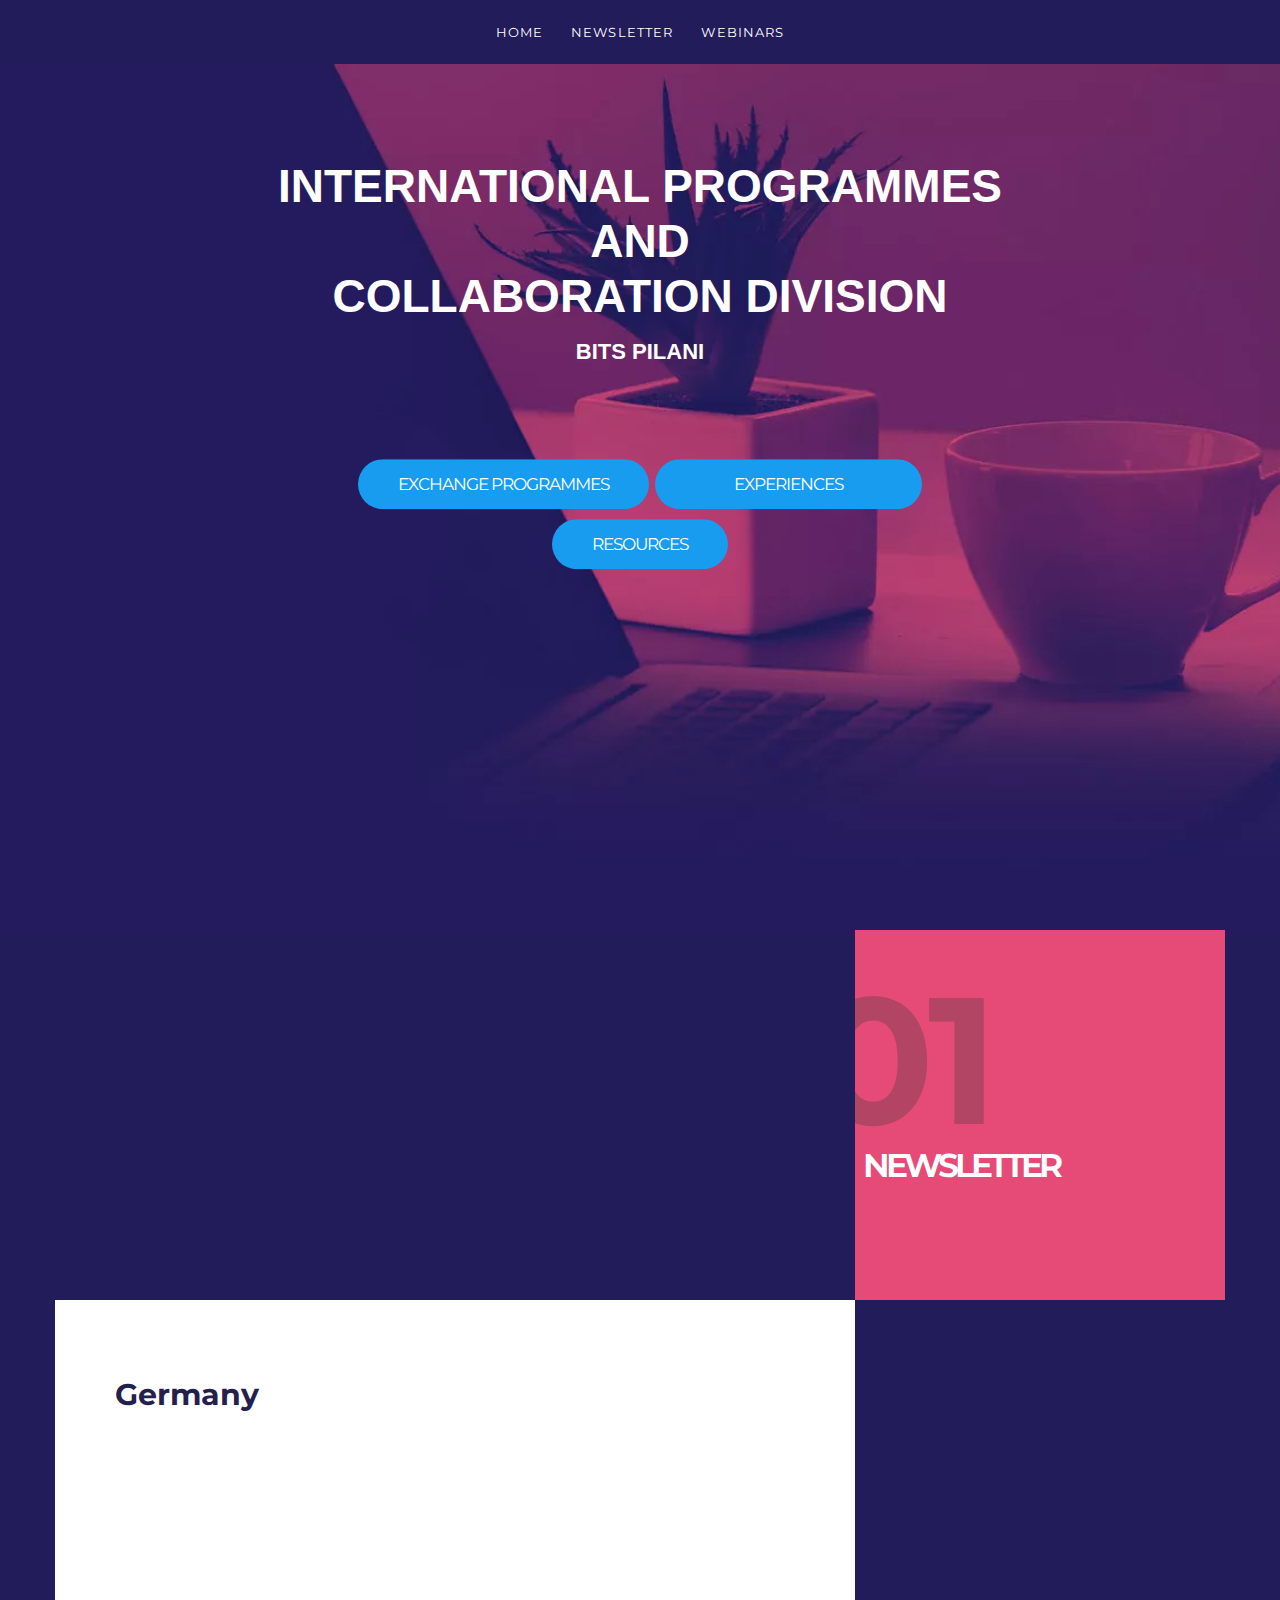
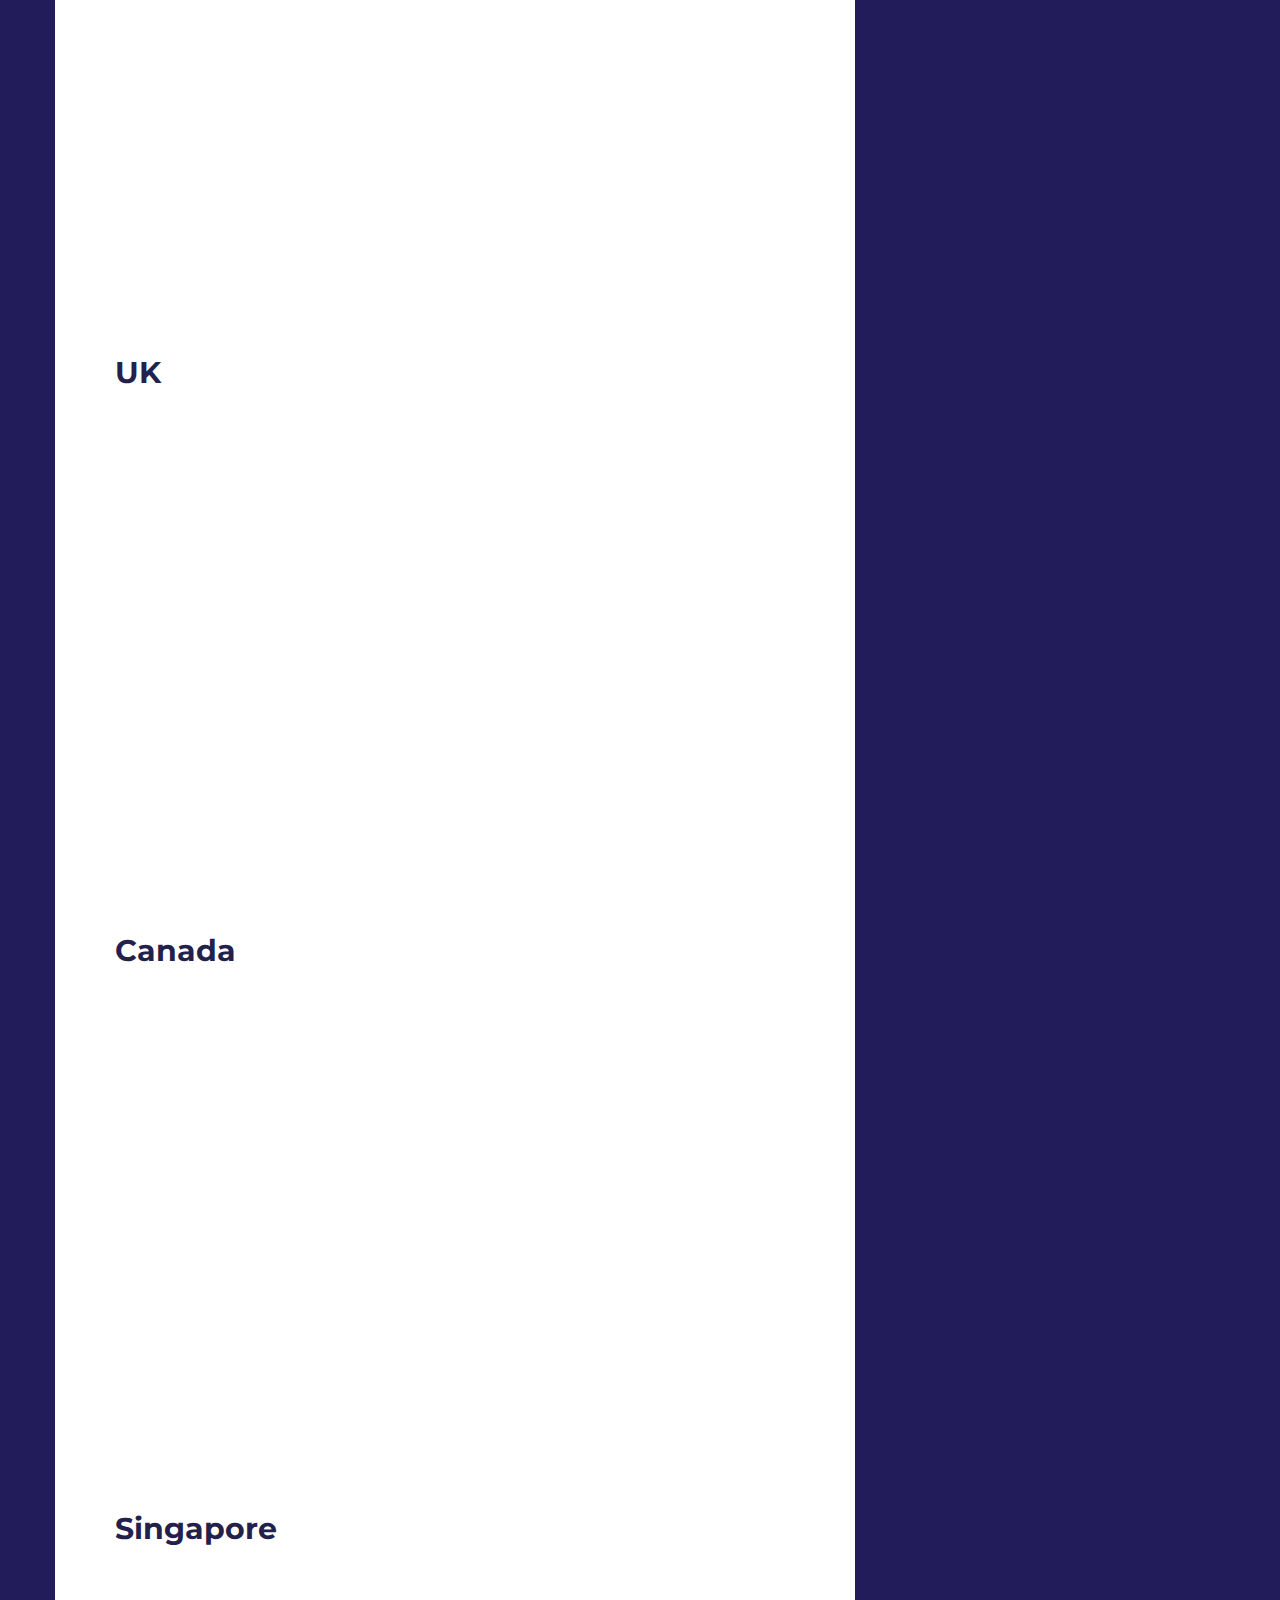
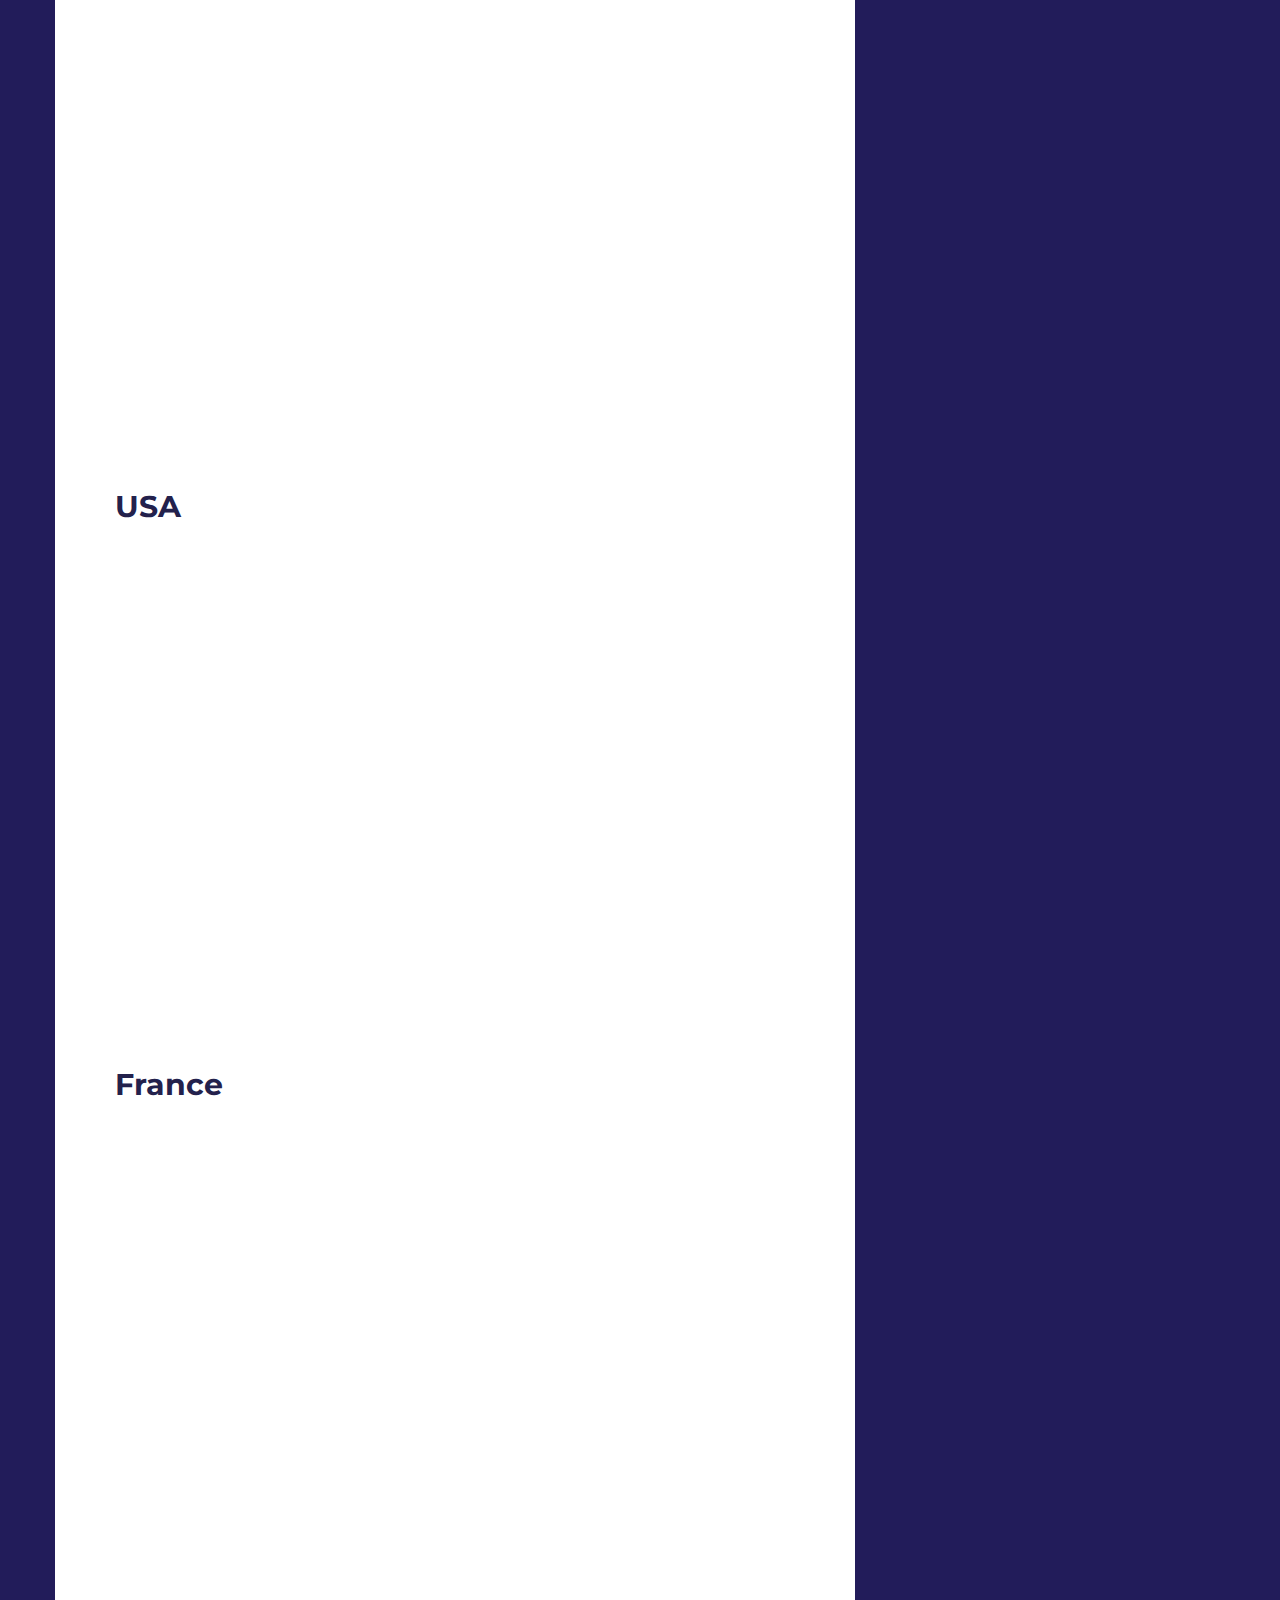
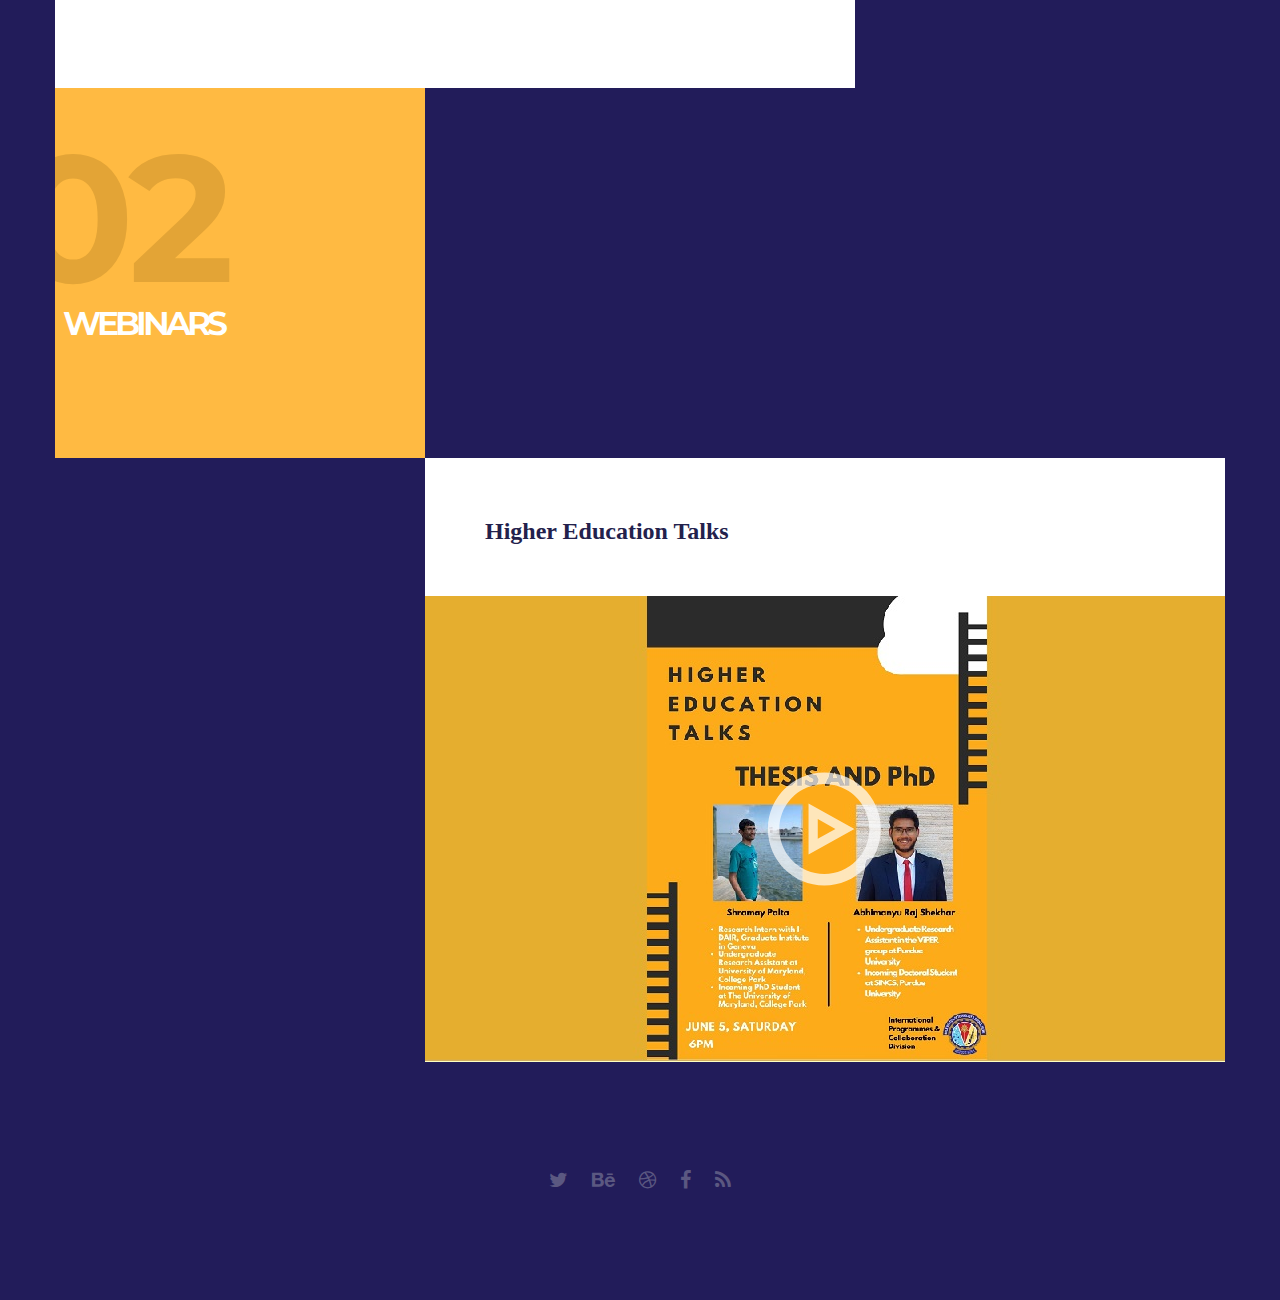
<file: res.html>
<!DOCTYPE HTML>
<html lang="en-US">
    <head>
        <title>IPCD</title>
        <meta http-equiv="Content-Type" content="text/html; charset=UTF-8">
       
        <meta name="keywords" content="HTML, CSS, JavaScript, PHP" />
      
        <meta name="viewport" content="width=device-width, initial-scale=1, maximum-scale=1">

        <link rel="shortcut icon" href="images/favicon.png" />
        <link href='https://fonts.googleapis.com/css?family=Roboto:300,400,400i,700,700i,900|Montserrat:400,700|PT+Serif' rel='stylesheet' type='text/css'>
        <link rel="stylesheet" type="text/css"  href='css/clear.css' />
        <link rel="stylesheet" type="text/css"  href='css/common.css' />
        <link rel="stylesheet" type="text/css"  href='css/font-awesome.min.css' />
        <link rel="stylesheet" type="text/css"  href='css/carouFredSel.css' />
        <link rel="stylesheet" type="text/css"  href='css/prettyPhoto.css' />
        <link rel="stylesheet" type="text/css"  href='css/sm-clean.css' />
        <link rel="stylesheet" type="text/css"  href='style.css' />
        <link type="text/css" rel="stylesheet" href="css/style1.css" />

        <!--[if lt IE 9]>
                <script src="js/html5.js"></script>
        <![endif]-->

    </head>
    <body>

        <!-- Preloader Gif 
        <table class="doc-loader">
            <tr>
                <td>
                    <img src="demo-images/831%20(1).gif" alt="Loading..." />
                </td>
            </tr>
        </table> -->

        <!-- Menu -->
        <div class="menu-wrapper center-relative">
            <nav id="header-main-menu">
                <div class="mob-menu">MENU</div>
                 <ul class="main-menu sm sm-clean">
                    <li><a href="index.html#home">Home</a></li>
                    <li><a href="#services">Newsletter</a></li>
                    <li><a href="#video">Webinars</a></li>
                </ul>
            </nav>
        </div>


        <div id="home2" class="section intro-page">
            <div class="block content-1170 center-relative center-text">
                
    
                <div id="notfound">
                    <div class="notfound">
                    <!--	<div class="notfound-404">
                            <h1>404</h1>
                        </div>--><br><br><br><br>
                        <h1>International Programmes </h1>
                        <h1>and</h1>
                        <h1>Collaboration Division</h1>
                        <h3>BITS Pilani<h3>
                        <br><br>
                        
                        <br><br>
                        <a href="exchange.html#about">Exchange Programmes</a>
                        <a href="xp.html#nws">&nbsp;&nbsp;&nbsp;&nbsp;&nbsp;&nbsp;&nbsp;&nbsp;&nbsp;&nbsp;&nbsp;&nbsp;&nbsp;Experiences&nbsp;&nbsp;&nbsp;&nbsp;&nbsp;&nbsp;&nbsp;&nbsp;&nbsp;&nbsp;&nbsp;&nbsp;&nbsp;</a>
                        <br>
                        <a href="res.html#services">Resources</a>
                        
                    </div>
                </div>
                <br><br><br><br><br><br>
                
            </div>
        </div>
      


        <!-- Service -->

        <div id="services" class="section">
            <div class="block content-1170 center-relative">
                <div class="section-title-holder right">
                    <div class="section-num">
                        <span>01</span>
                    </div>
                    <h2 class="entry-title">Newsletter</h2>
                </div>
                <div class="section-content-holder left">
                    <div class="content-wrapper">
                        <h1>Germany</h1>
                        <iframe src="pdf/Issue 1_ Germany.pdf" width="100%" height="500px">
                        </iframe>
                        <br>
                        <h1>UK</h1>
                        <iframe src="pdf/Issue 2_ UK.pdf" width="100%" height="500px">
                        </iframe>
                        <br>
                        <h1>Canada</h1>
                        <iframe src="pdf/Issue 3_ Canada.pdf" width="100%" height="500px">
                        </iframe>
                        <br>
                        <h1>Singapore</h1>
                        <iframe src="pdf/Issue 4_ Singapore.pdf" width="100%" height="500px">
                        </iframe>
                        <br>
                        <h1>USA</h1>
                        <iframe src="pdf/Issue 5_ USA.pdf" width="100%" height="500px">
                        </iframe>
                        <br>
                        <h1>France</h1>
                        <iframe src="pdf/Issue 6_ France.pdf" width="100%" height="500px">
                        </iframe>
                        <br>
                        
                 </div>
                </div>
                <div class='clear'></div>
            </div>
        </div>


        <!-- Portfolio 
        <div id="portfolio" class="section">
            <div class="block content-1170 center-relative">
                <div class="section-title-holder right">
                    <div class="section-num">
                        <span>02</span>
                    </div>
                    <h2 class="entry-title">Gallery</h2>
                </div>
                <div class="section-content-holder portfolio-holder left">
                    <div class="grid" id="portfolio-grid">
                        <div class="grid-sizer"></div>
                        <div class="grid-item element-item p_one">
                            <a href="single-portfolio.html">
                                <img src="demo-images/shutterstock-479585620-min.jpg" alt="">
                                
                            </a>
                        </div>
                        <div class="grid-item element-item p_one_half">
                            <a href="single-portfolio2.html">
                                <img src="demo-images/india-culture-heritage.jpg" alt="">
                                
                            </a>
                        </div>
                        <div class="grid-item element-item p_one_half">
                            <a data-rel="prettyPhoto[gallery1]" href="demo-images/portfolio_item_08.jpg">
                                <img src="demo-images/Kathakali_dance-kerala-1.jpg" alt="">
                                
                            </a>
                        </div>
                        <div class="grid-item element-item p_one">
                            <a data-rel="prettyPhoto[gallery1]" href="demo-images/portfolio_item_05.jpg">
                                <img src="demo-images/download.jpg" alt="">
                                
                            </a>
                        </div>
                    </div>

                    <div class="clear"></div>
                    <div class="block portfolio-load-more-holder">
                        <a target="_self" class="more-posts">LOAD MORE</a>
                        <img src="images/icon_infinity.svg" alt="Load more">
                    </div>
                </div>
                <div class="clear"></div>
            </div>
            <div class="clear"></div>
        </div>-->


       




        <!-- Video -->
        <div id="video" class="section">
            <div class="block content-1170 center-relative">
                <div class="section-title-holder left">
                    <div class="section-num">
                        <span>
                            02
                        </span>
                    </div>
                    <h2 class="entry-title">Webinars</h2>
                </div>
                <div class="section-content-holder right">
                    <div class="content-wrapper">
                        <p style = "font-family:'Segoe UI'; font-size: 24px; font-weight: 600;">
                            Higher Education Talks
                        </p>
                        
                        <br>
                        <br>
                    </div>
                    <div class="full-width ">
                        <a class="video-popup-holder" href="https://drive.google.com/file/d/16JiEWagIY5ZOE5RmUCDzLHf70esiKKy3/view?usp=sharing">
                            <img class="thumb" src="demo-images/video_img.jpg" alt="">
                            <img class="popup-play" src="images/icon_video.svg" alt="Play">
                        </a>
                    </div>
                </div>
                <div class="clear"></div>
            </div>

           
        </div>

        <!-- Footer -->

        <footer>
            <div class="footer content-1170 center-relative">
                <ul>
                    
                    <li class="social-footer">
                        <a href="#"><span class="fa fa-twitter"></span></a>
                        <a href="#"><span class="fa fa-behance"></span></a>
                        <a href="#"><span class="fa fa-dribbble"></span></a>
                        <a href="#"><span class="fa fa-facebook"></span></a>
                        <a href="#"><span class="fa fa-rss"></span></a>
                    </li>
                </ul>
            </div>
        </footer>


        <!--Load JavaScript-->
        <script type="text/javascript" src="js/jquery.js"></script>
        <script type='text/javascript' src='js/jquery.sticky-kit.min.js'></script>
        <script type='text/javascript' src='js/jquery.smartmenus.min.js'></script>
        <script type='text/javascript' src='js/jquery.sticky.js'></script>
        <script type='text/javascript' src='js/jquery.dryMenu.js'></script>
        <script type='text/javascript' src='js/isotope.pkgd.js'></script>
        <script type='text/javascript' src='js/jquery.carouFredSel-6.2.0-packed.js'></script>
        <script type='text/javascript' src='js/jquery.mousewheel.min.js'></script>
        <script type='text/javascript' src='js/jquery.touchSwipe.min.js'></script>
        <script type='text/javascript' src='js/jquery.easing.1.3.js'></script>
        <script type='text/javascript' src='js/imagesloaded.pkgd.js'></script>
        <script type='text/javascript' src='js/jquery.prettyPhoto.js'></script>
        <script type='text/javascript' src='js/main.js'></script>
    </body>
</html>
</file>
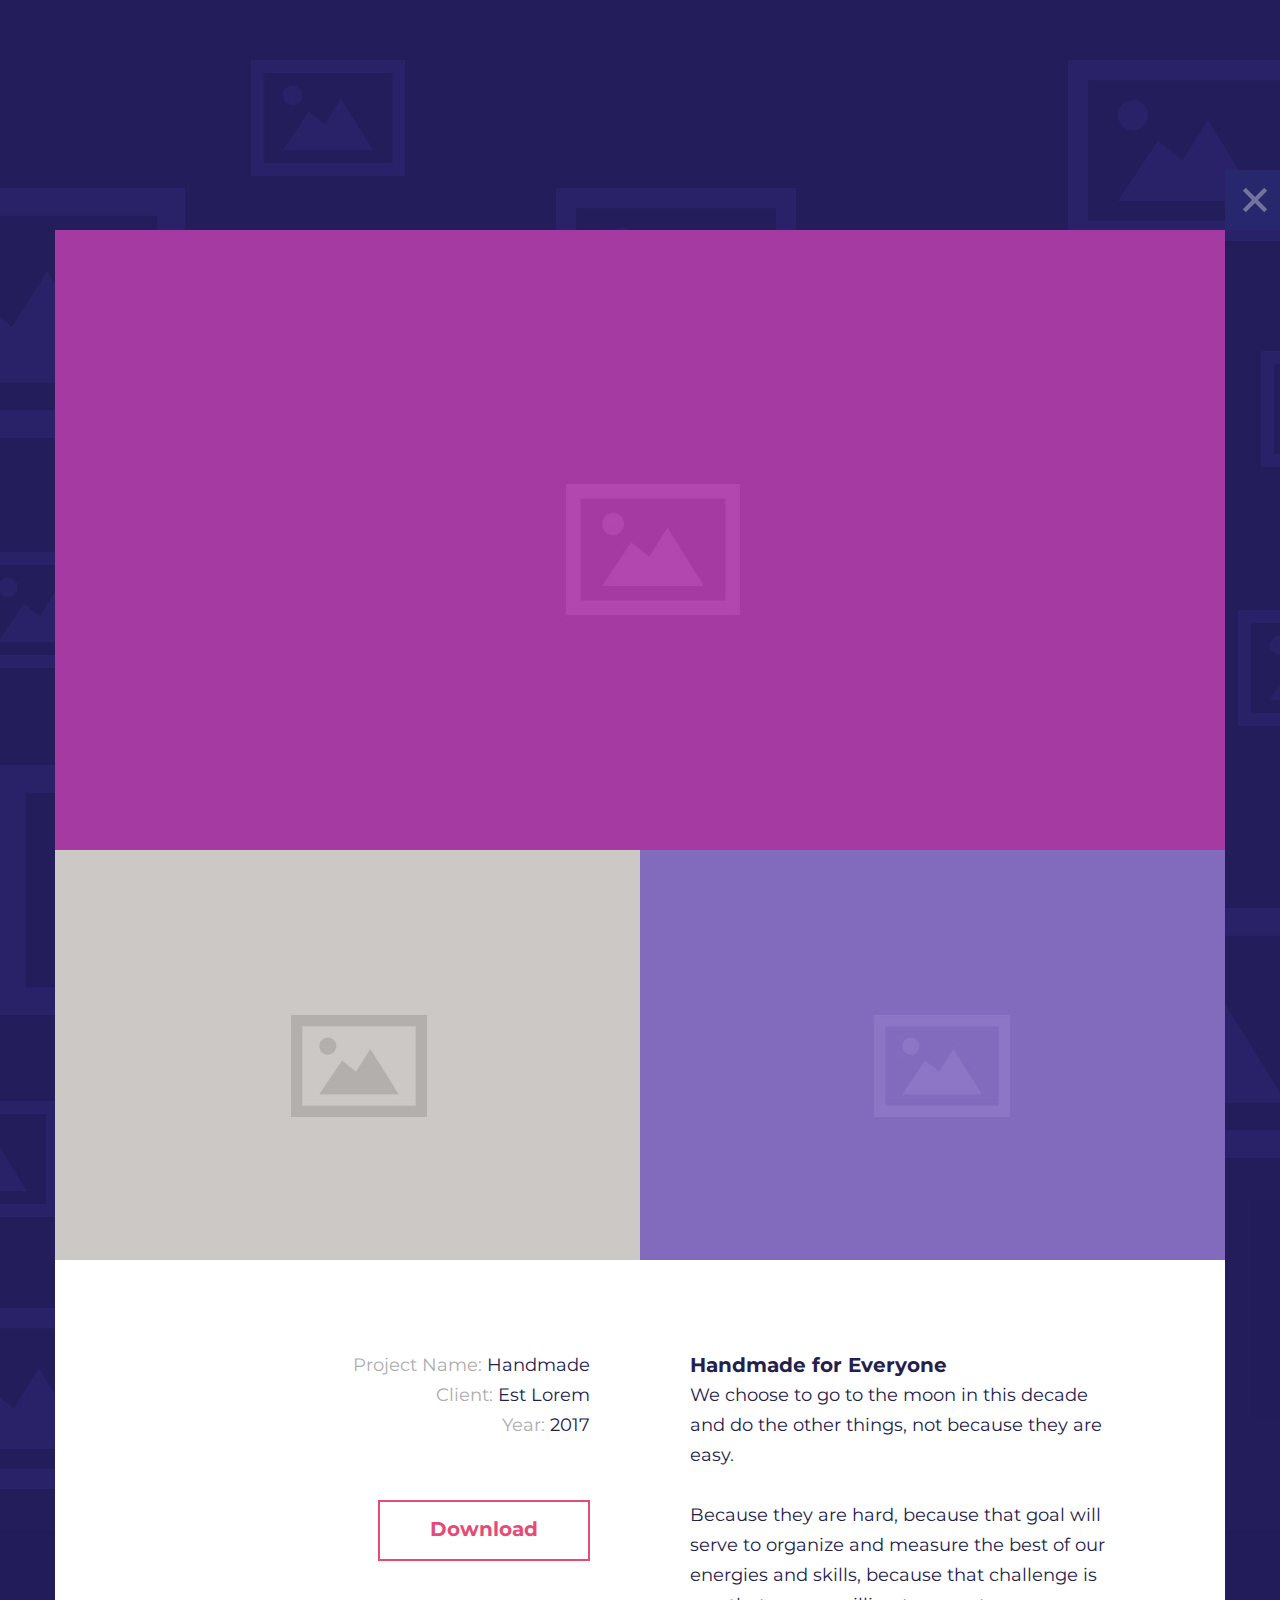
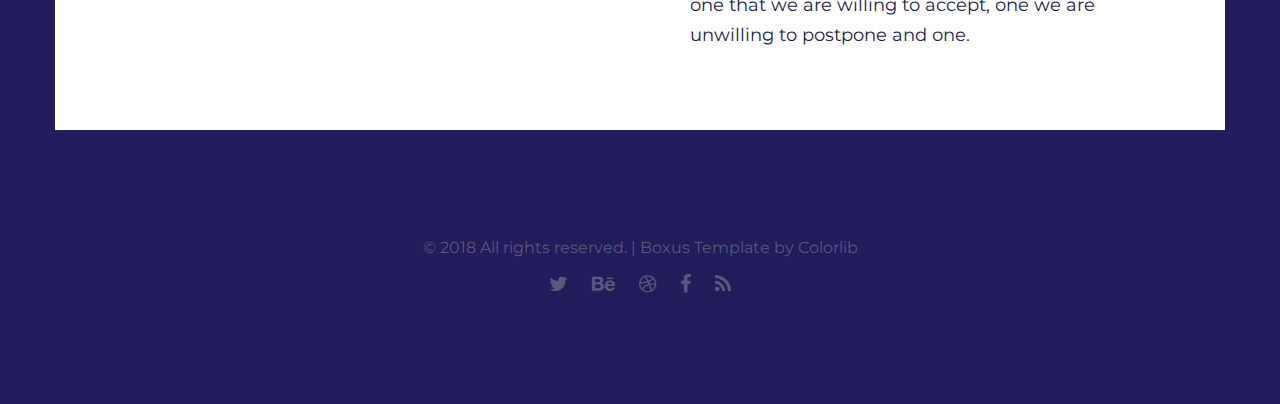
<file: single-portfolio.html>
<!DOCTYPE HTML>
<html lang="en-US">
    <head>
        <title>Boxus - Html Responsive One Page Template</title>
        <meta http-equiv="Content-Type" content="text/html; charset=UTF-8">
        <meta name="description" content="Template by Colorlib" />
        <meta name="keywords" content="HTML, CSS, JavaScript, PHP" />
        <meta name="author" content="Colorlib" />
        <meta name="viewport" content="width=device-width, initial-scale=1, maximum-scale=1">

        <link rel="shortcut icon" href="images/favicon.png" />
        <link href='http://fonts.googleapis.com/css?family=Roboto:300,400,400i,700,700i,900|Montserrat:400,700|PT+Serif' rel='stylesheet' type='text/css'>
        <link rel="stylesheet" type="text/css"  href='css/clear.css' />
        <link rel="stylesheet" type="text/css"  href='css/common.css' />
        <link rel="stylesheet" type="text/css"  href='css/font-awesome.min.css' />
        <link rel="stylesheet" type="text/css"  href='css/carouFredSel.css' />
        <link rel="stylesheet" type="text/css"  href='css/prettyPhoto.css' />
        <link rel="stylesheet" type="text/css"  href='css/sm-clean.css' />
        <link rel="stylesheet" type="text/css"  href='style.css' />

        <!--[if lt IE 9]>
                <script src="js/html5.js"></script>
        <![endif]-->

    </head>
    <body class="single-portfolio">

        <!-- Preloader Gif -->
        <table class="doc-loader">
            <tr>
                <td>
                    <img src="images/ajax-document-loader.gif" alt="Loading..." />
                </td>
            </tr>
        </table>

        <!-- Menu -->
        <div class="menu-wrapper center-relative">
            <nav id="header-main-menu">
                <div class="mob-menu">MENU</div>
                <ul class="main-menu sm sm-clean">
                    <li><a href="#home">Home</a></li>
                    <li><a href="#services">Services</a></li>
                    <li><a href="#portfolio">Portfolio</a></li>
                    <li><a href="#about">About</a></li>
                    <li><a href="#news">News</a></li>
                    <li><a href="#video">Video</a></li>
                    <li><a href="#skills">Skills</a></li>
                    <li><a href="#contact">Contact</a></li>
                </ul>
            </nav>
        </div>



        <article id="portfolio-1" class="section portfolio">
            <div class="center-relative content-1170">
                <div class="entry-content">
                    <div class="content-wrap relative">
                        <a class="absolute x-close" href="index.html#portfolio">
                            <img src="images/icon_x.svg" alt="Close">
                        </a>

                        <div class="one margin-0">
                            <img src="demo-images/item_img_01.jpg" alt="">
                        </div>
                        <div class="clear"></div>
                        <div class="one_half margin-0">
                            <img src="demo-images/item_img_02.jpg" alt="">
                        </div>
                        <div class="one_half last margin-0">
                            <img src="demo-images/item_img_03.jpg" alt="">
                        </div>
                        <div class="clear"></div>
                        <br>
                        <br>
                        <br>

                        <div class="one_half text-right">
                            <p>
                                <span style="color: #adadad;">Project Name:</span> Handmade<br>
                                <span style="color: #adadad;">Client:</span> Est Lorem<br>
                                <span style="color: #adadad;">Year:</span> 2017
                            </p>
                           <br>
                           <br>
                            <div class="text-right">
                                <a href="#" target="_self" class="button ">Download</a>
                            </div>
                        </div>
                        <div class="one_half last ">
                            <h1>Handmade for Everyone</h1>
                            <p>We choose to go to the moon in this decade and do the other things, not because they are easy.</p>
                            <br>
                            <p>
                                Because they are hard, because that goal will serve to organize and measure the best of our energies and skills, because that challenge is one that we are willing to accept, one we are unwilling to postpone and one.<br>
                            </p>
                        </div>
                        <div class="clear"></div>
                    </div>
                </div>
                <div class="clear"></div>
            </div>



            <!-- Footer -->
            <footer>
                <div class="footer content-1170 center-relative">
                    <ul>
                        <li class="copyright-footer">
                            © 2018 All rights reserved. | Boxus Template by <a href="https://colorlib.com" target="_blank">Colorlib</a>
                        </li>
                        <li class="social-footer">
                            <a href="#"><span class="fa fa-twitter"></span></a>
                            <a href="#"><span class="fa fa-behance"></span></a>
                            <a href="#"><span class="fa fa-dribbble"></span></a>
                            <a href="#"><span class="fa fa-facebook"></span></a>
                            <a href="#"><span class="fa fa-rss"></span></a>
                        </li>
                    </ul>
                </div>
            </footer>
        </article>




        <!--Load JavaScript-->
        <script type="text/javascript" src="js/jquery.js"></script>
        <script type='text/javascript' src='js/jquery.sticky-kit.min.js'></script>
        <script type='text/javascript' src='js/jquery.smartmenus.min.js'></script>
        <script type='text/javascript' src='js/jquery.sticky.js'></script>
        <script type='text/javascript' src='js/jquery.dryMenu.js'></script>
        <script type='text/javascript' src='js/isotope.pkgd.js'></script>
        <script type='text/javascript' src='js/jquery.carouFredSel-6.2.0-packed.js'></script>
        <script type='text/javascript' src='js/jquery.mousewheel.min.js'></script>
        <script type='text/javascript' src='js/jquery.touchSwipe.min.js'></script>
        <script type='text/javascript' src='js/jquery.easing.1.3.js'></script>
        <script type='text/javascript' src='js/imagesloaded.pkgd.js'></script>
        <script type='text/javascript' src='js/jquery.prettyPhoto.js'></script>
        <script type='text/javascript' src='js/main.js'></script>
    </body>
</html>
</file>
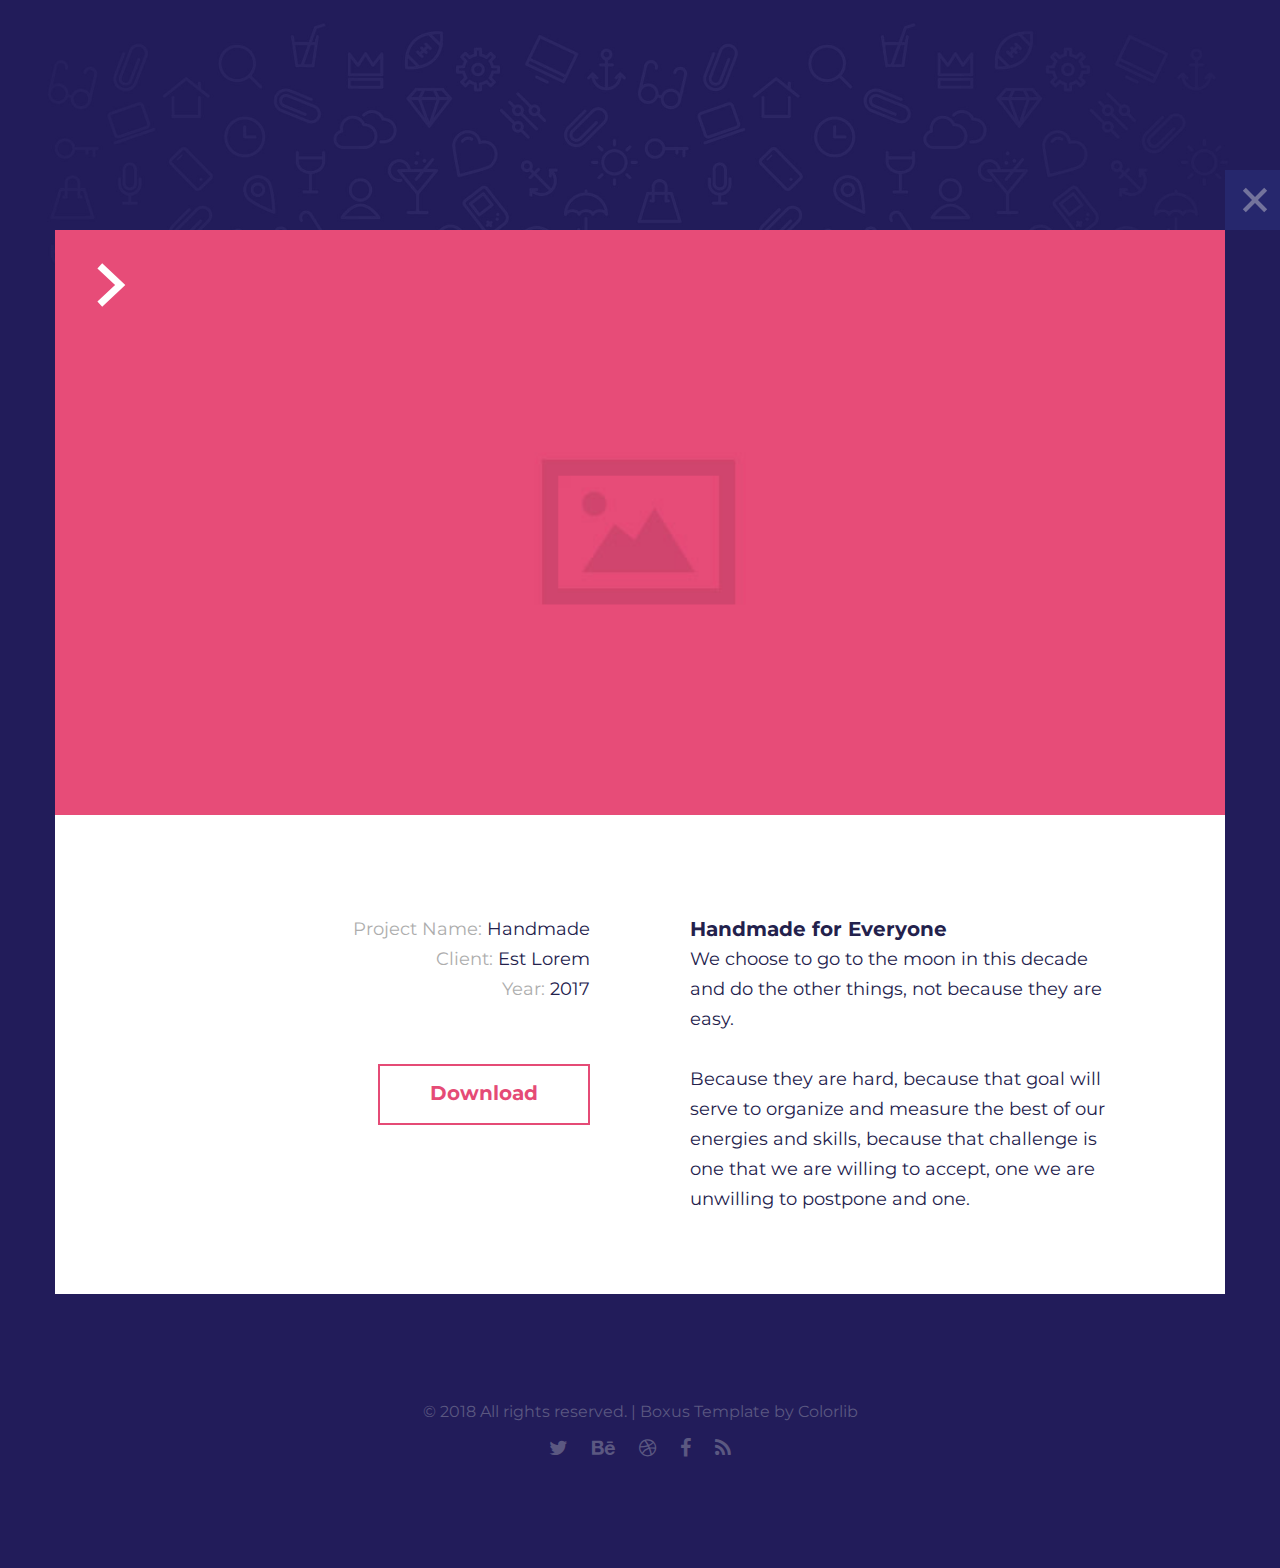
<file: single-portfolio2.html>
<!DOCTYPE HTML>
<html lang="en-US">
    <head>
        <title>Boxus - Html Responsive One Page Template</title>
        <meta http-equiv="Content-Type" content="text/html; charset=UTF-8">
        <meta name="description" content="Template by Colorlib" />
        <meta name="keywords" content="HTML, CSS, JavaScript, PHP" />
        <meta name="author" content="Colorlib" />
        <meta name="viewport" content="width=device-width, initial-scale=1, maximum-scale=1">

        <link rel="shortcut icon" href="images/favicon.png" />
        <link href='http://fonts.googleapis.com/css?family=Roboto:300,400,400i,700,700i,900|Montserrat:400,700|PT+Serif' rel='stylesheet' type='text/css'>
        <link rel="stylesheet" type="text/css"  href='css/clear.css' />
        <link rel="stylesheet" type="text/css"  href='css/common.css' />
        <link rel="stylesheet" type="text/css"  href='css/font-awesome.min.css' />
        <link rel="stylesheet" type="text/css"  href='css/carouFredSel.css' />
        <link rel="stylesheet" type="text/css"  href='css/prettyPhoto.css' />
        <link rel="stylesheet" type="text/css"  href='css/sm-clean.css' />
        <link rel="stylesheet" type="text/css"  href='style.css' />

        <!--[if lt IE 9]>
                <script src="js/html5.js"></script>
        <![endif]-->

    </head>
    <body class="single-portfolio">

        <!-- Preloader Gif -->
        <table class="doc-loader">
            <tr>
                <td>
                    <img src="images/ajax-document-loader.gif" alt="Loading..." />
                </td>
            </tr>
        </table>

        <!-- Menu -->
        <div class="menu-wrapper center-relative">
            <nav id="header-main-menu">
                <div class="mob-menu">MENU</div>
                <ul class="main-menu sm sm-clean">
                    <li><a href="#home">Home</a></li>
                    <li><a href="#services">Services</a></li>
                    <li><a href="#portfolio">Portfolio</a></li>
                    <li><a href="#about">About</a></li>
                    <li><a href="#news">News</a></li>
                    <li><a href="#video">Video</a></li>
                    <li><a href="#skills">Skills</a></li>
                    <li><a href="#contact">Contact</a></li>
                </ul>
            </nav>
        </div>



        <article id="portfolio-2" class="section portfolio">
            <div class="center-relative content-1170">
                <div class="entry-content">
                    <div class="content-wrap relative">
                        <a class="absolute x-close" href="index.html#portfolio">
                            <img src="images/icon_x.svg" alt="Close">
                        </a>

                        <script>
                            var aboutImage_speed = "500";
                            var aboutImage_auto = "false";
                            var aboutImage_hover = "true";
                        </script>
                        <div class="image-slider-wrapper relative img aboutImage">
                            <a id="aboutImage_next" class="image_slider_next" href="#"></a>
                            <div class="caroufredsel_wrapper">
                                <ul id="aboutImage" class="image-slider slides">
                                    <li><img src="demo-images/about_img_04.jpg" alt=""></li>
                                    <li><img src="demo-images/about_img_05.jpg" alt=""></li>
                                    <li><img src="demo-images/about_img_06.jpg" alt=""></li>
                                </ul>
                            </div>
                            <div class="clear"></div>
                        </div>

                        <div class="clear"></div>
                        <br>
                        <br>
                        <br>
                        <div class="one_half text-right">
                            <p>
                                <span style="color: #adadad;">Project Name:</span> Handmade<br>
                                <span style="color: #adadad;">Client:</span> Est Lorem<br>
                                <span style="color: #adadad;">Year:</span> 2017
                            </p>
                            <br>
                            <br>
                            <div class="text-right">
                                <a href="#" target="_self" class="button ">Download</a>
                            </div>
                        </div>
                        <div class="one_half last ">
                            <h1>Handmade for Everyone</h1>
                            <p>We choose to go to the moon in this decade and do the other things, not because they are easy.</p>
                            <br>
                            <p>
                                Because they are hard, because that goal will serve to organize and measure the best of our energies and skills, because that challenge is one that we are willing to accept, one we are unwilling to postpone and one.<br>
                            </p>
                        </div>
                        <div class="clear"></div>
                    </div>
                </div>
                <div class="clear"></div>
            </div>



            <!-- Footer -->
            <footer>
                <div class="footer content-1170 center-relative">
                    <ul>
                        <li class="copyright-footer">
                            © 2018 All rights reserved. | Boxus Template by <a href="https://colorlib.com" target="_blank">Colorlib</a>
                        </li>
                        <li class="social-footer">
                            <a href="#"><span class="fa fa-twitter"></span></a>
                            <a href="#"><span class="fa fa-behance"></span></a>
                            <a href="#"><span class="fa fa-dribbble"></span></a>
                            <a href="#"><span class="fa fa-facebook"></span></a>
                            <a href="#"><span class="fa fa-rss"></span></a>
                        </li>
                    </ul>
                </div>
            </footer>
        </article>




        <!--Load JavaScript-->
        <script type="text/javascript" src="js/jquery.js"></script>
        <script type='text/javascript' src='js/jquery.sticky-kit.min.js'></script>
        <script type='text/javascript' src='js/jquery.smartmenus.min.js'></script>
        <script type='text/javascript' src='js/jquery.sticky.js'></script>
        <script type='text/javascript' src='js/jquery.dryMenu.js'></script>
        <script type='text/javascript' src='js/isotope.pkgd.js'></script>
        <script type='text/javascript' src='js/jquery.carouFredSel-6.2.0-packed.js'></script>
        <script type='text/javascript' src='js/jquery.mousewheel.min.js'></script>
        <script type='text/javascript' src='js/jquery.touchSwipe.min.js'></script>
        <script type='text/javascript' src='js/jquery.easing.1.3.js'></script>
        <script type='text/javascript' src='js/imagesloaded.pkgd.js'></script>
        <script type='text/javascript' src='js/jquery.prettyPhoto.js'></script>
        <script type='text/javascript' src='js/main.js'></script>
    </body>
</html>
</file>
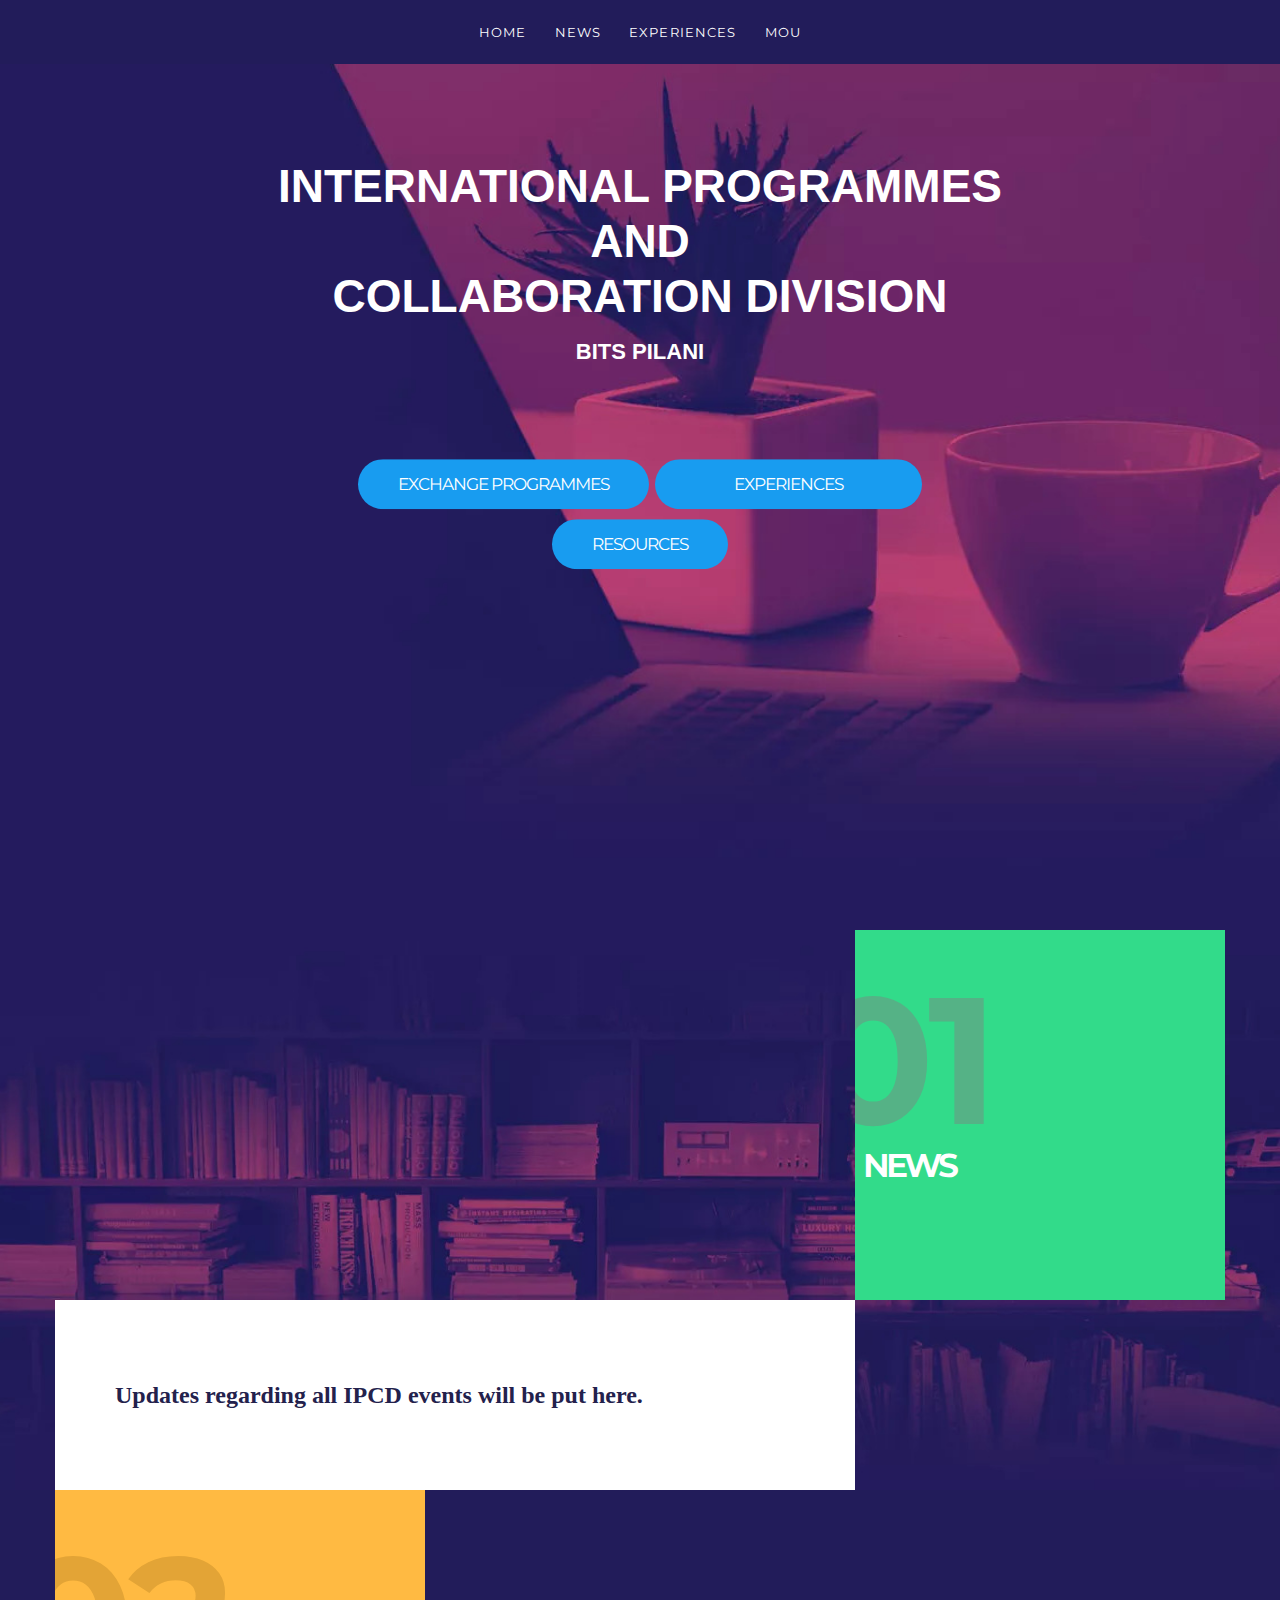
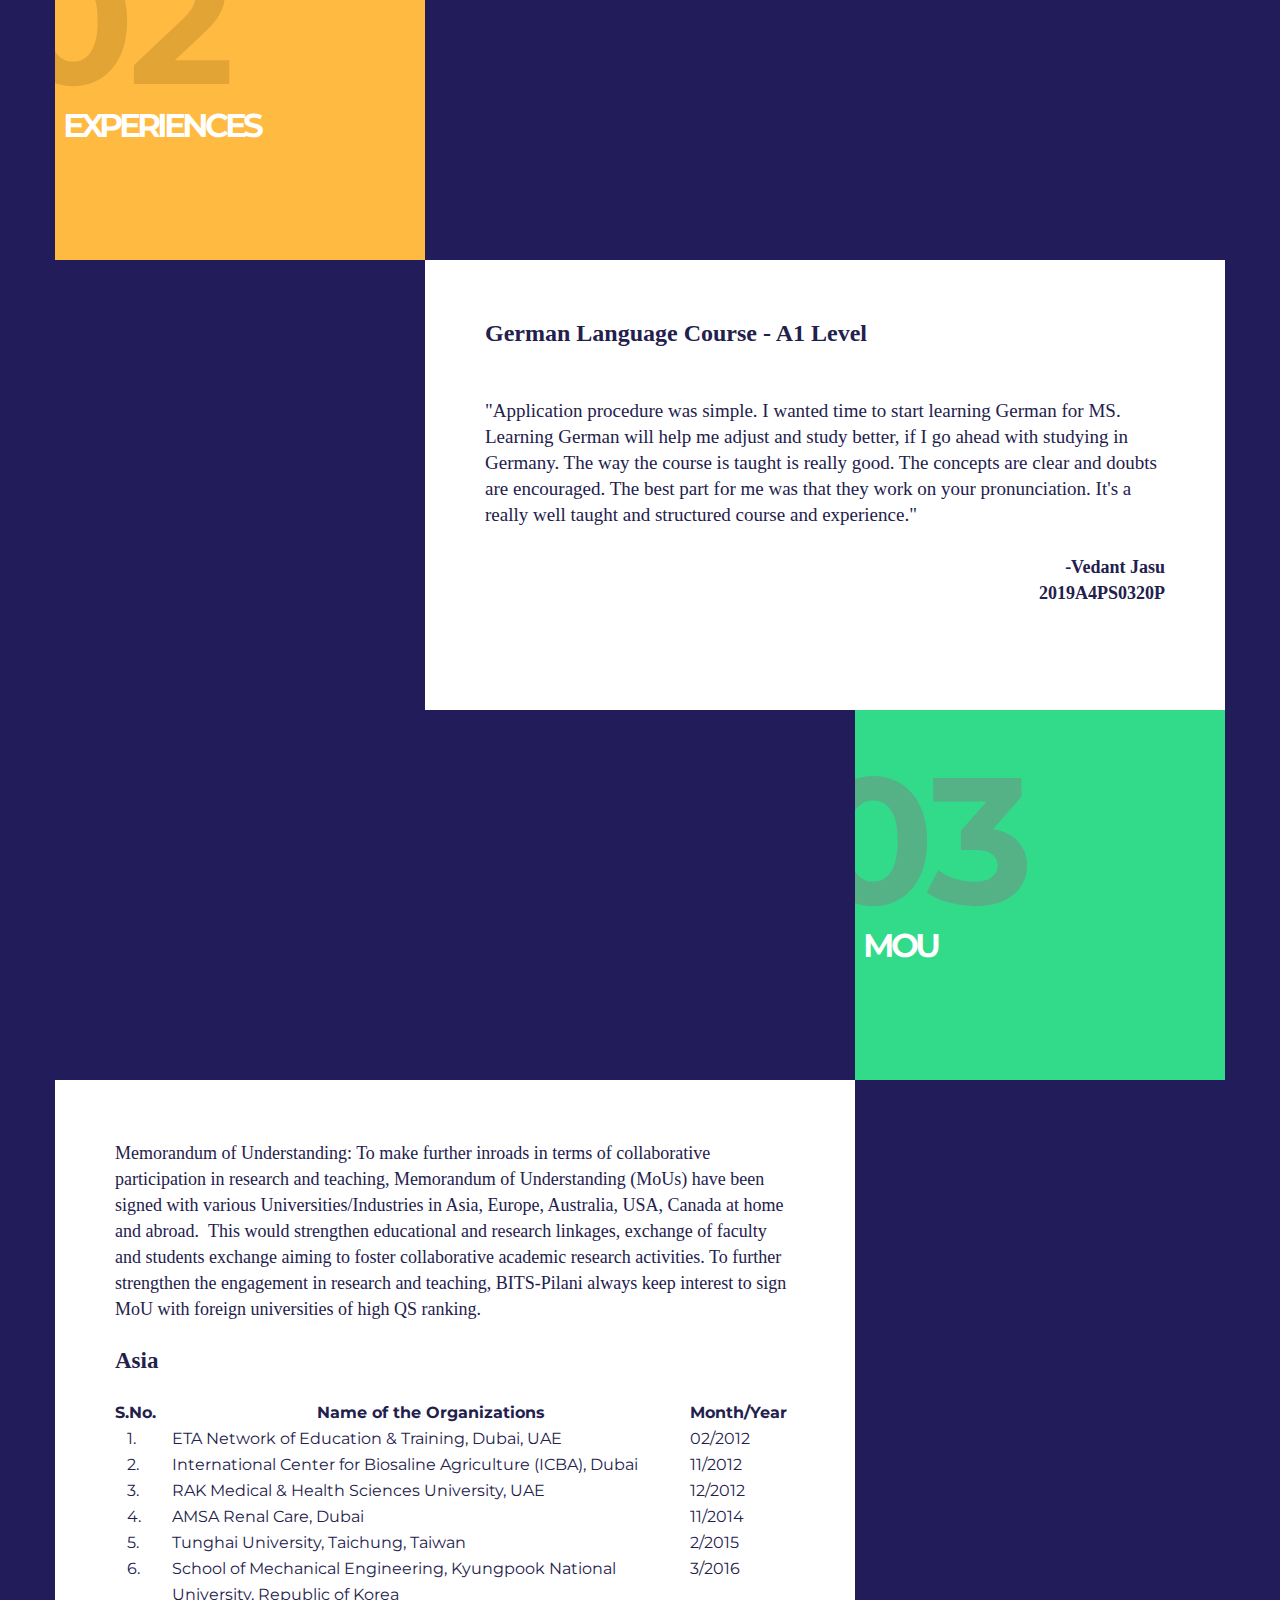
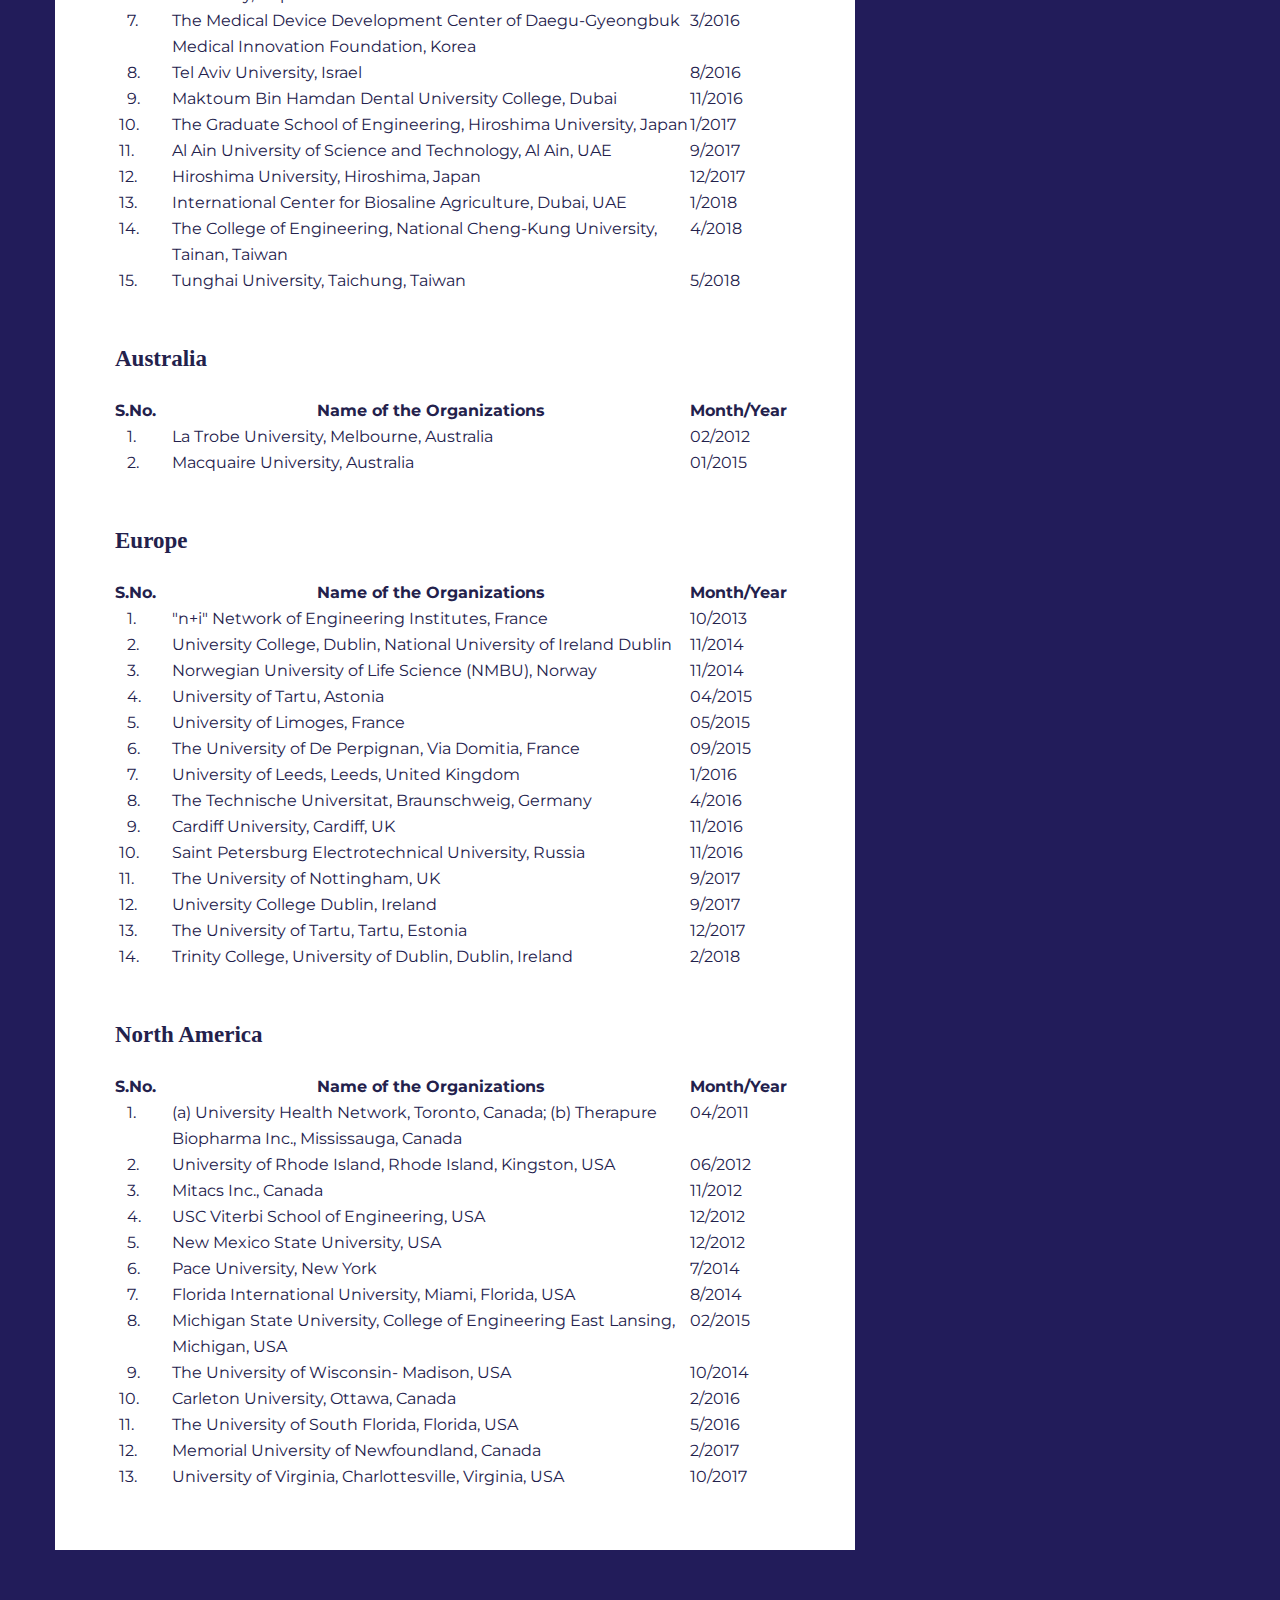
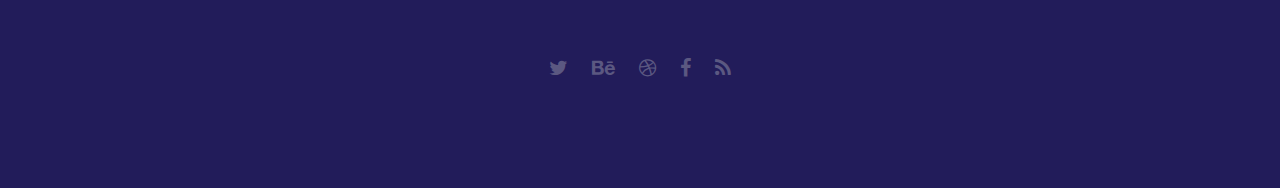
<file: xp.html>
<!DOCTYPE HTML>
<html lang="en-US">
    <head>
        <style>
            table.GeneratedTable {
              width: 100%;
              background-color: #ffffff;
              border-collapse: collapse;
              border-width: 2px;
              border-color: #ffcc00;
              border-style: solid;
              color: #000000;
            }
            
            table.GeneratedTable td, table.GeneratedTable th {
              border-width: 2px;
              border-color: #ffcc00;
              border-style: solid;
              padding: 3px;
            }
            
            table.GeneratedTable thead {
              background-color: #ffcc00;
            }
            </style>
        <title>IPCD</title>
        <meta http-equiv="Content-Type" content="text/html; charset=UTF-8">
       
        <meta name="keywords" content="HTML, CSS, JavaScript, PHP" />
      
        <meta name="viewport" content="width=device-width, initial-scale=1, maximum-scale=1">

        <link rel="shortcut icon" href="images/favicon.png" />
        <link href='https://fonts.googleapis.com/css?family=Roboto:300,400,400i,700,700i,900|Montserrat:400,700|PT+Serif' rel='stylesheet' type='text/css'>
        <link rel="stylesheet" type="text/css"  href='css/clear.css' />
        <link rel="stylesheet" type="text/css"  href='css/common.css' />
        <link rel="stylesheet" type="text/css"  href='css/font-awesome.min.css' />
        <link rel="stylesheet" type="text/css"  href='css/carouFredSel.css' />
        <link rel="stylesheet" type="text/css"  href='css/prettyPhoto.css' />
        <link rel="stylesheet" type="text/css"  href='css/sm-clean.css' />
        <link rel="stylesheet" type="text/css"  href='style.css' />
        <link type="text/css" rel="stylesheet" href="css/style1.css" />

        <!--[if lt IE 9]>
                <script src="js/html5.js"></script>
        <![endif]-->

    </head>
    <body>

        <!-- Preloader Gif 
        <table class="doc-loader">
            <tr>
                <td>
                    <img src="demo-images/831%20(1).gif" alt="Loading..." />
                </td>
            </tr>
        </table> -->

        <!-- Menu -->
        <div class="menu-wrapper center-relative">
            <nav id="header-main-menu">
                <div class="mob-menu">MENU</div>
                 <ul class="main-menu sm sm-clean">
                    <li><a href="index.html#home">Home</a></li>
                    <li><a href="#nws">News</a></li>
                    <li><a href="#video">Experiences</a></li>
                   
                    <li><a href="#video1">MoU</a></li>
                </ul>
            </nav>
        </div>
        <div id="home1" class="section intro-page">
            <div class="block content-1170 center-relative center-text">
                
    
                <div id="notfound">
                    <div class="notfound">
                    <!--	<div class="notfound-404">
                            <h1>404</h1>
                        </div>--><br><br><br><br>
                        <h1>International Programmes </h1>
                        <h1>and</h1>
                        <h1>Collaboration Division</h1>
                        <h3>BITS Pilani<h3>
                        <br><br>
                        
                        <br><br>
                        <a href="exchange.html#about">Exchange Programmes</a>
                        <a href="xp.html#nws">&nbsp;&nbsp;&nbsp;&nbsp;&nbsp;&nbsp;&nbsp;&nbsp;&nbsp;&nbsp;&nbsp;&nbsp;&nbsp;Experiences&nbsp;&nbsp;&nbsp;&nbsp;&nbsp;&nbsp;&nbsp;&nbsp;&nbsp;&nbsp;&nbsp;&nbsp;&nbsp;</a>
                        <br>
                        <a href="res.html#services">Resources</a>
                        
                    </div>
                </div>
                <br><br><br><br><br><br>
                
            </div>
        </div>
        <!-- News -->
        <div id="nws" class="section">
            <div class="block content-1170 center-relative">
                <div class="section-title-holder right">
                    <div class="section-num">
                        <span>01</span>
                    </div>
                    <h2 class="entry-title">News</h2>
                    
                </div>
                <div class="section-content-holder left">
                    <div class="content-wrapper">
                        <h1 style = "font-family:'Segoe UI'; font-size: 24px; ">
                            Updates regarding all IPCD events will be put here.
                            </h1>
                           
                    </div>

                

                </div>
                <div class="clear"></div>
            </div>
        </div>
        <!-- Video -->
        <div id="video" class="section">
            <div class="block content-1170 center-relative">
                <div class="section-title-holder left">
                    <div class="section-num">
                        <span>
                            02
                        </span>
                    </div>
                    <h2 class="entry-title">Experiences</h2>
                </div>
                <div class="section-content-holder right">
                    <div class="content-wrapper">
                        <p style = "font-family:'Segoe UI'; font-size: 24px; font-weight: 700; ">German Language Course - A1 Level</p><br><br>
                        <p style = "font-family:'Segoe UI'; font-size: 19px; ">
                            "Application procedure was simple. I wanted time to start learning German for MS. Learning German will help me adjust and study better, if I go ahead with studying in Germany. The way the course is taught is really good. The concepts are clear and doubts are encouraged. The best part for me was that they work on your pronunciation. It's a really well taught and structured course and experience."
                        </p><br><p style="font-family:'Segoe UI';font-style: normal;font-weight: 600;font-size: 18px; text-align: end;">-Vedant Jasu
                            <br>
                            2019A4PS0320P<br>
                            <br><br></p>
                        
                        <br>
                        <br>
                    </div>
                    <!--<div class="full-width ">
                        <a class="video-popup-holder" href="https://vimeo.com/157276599" data-rel="prettyPhoto[gallery-video1]">
                            <img class="thumb" src="demo-images/video_img1.jpg" alt="">
                            <img class="popup-play" src="images/icon_video.svg" alt="Play">
                        </a>
                    </div> -->
                </div>
                <div class="clear"></div>
            </div>

           
        </div>

       

       

        <div id="video1" class="section">
            <div class="block content-1170 center-relative">
                <div class="section-title-holder right">
                    <div class="section-num">
                        <span>03</span>
                    </div>
                    <h2 class="entry-title">MoU</h2>

                </div>
               <div class="section-content-holder left">
                   <!--  <div class="content-wrapper">
                        
                        <div class="one_half ">
                            IPCD seeks to collect the best available resources to make advances in science and education. Bearing this in mind, Memoranda of Understanding (MOUs) are signed with various universities / industries, both in India and abroad. Not only does this strengthen relations vis-a-vis education and research, but also promotes exchanges between faculty and students with a vision to truly Internationalize education at BITS Pilani.  
                        </div>
                        <div class="one_half last ">
                            <p><strong>&nbsp;&nbsp;&nbsp;&nbsp;&nbsp;&nbsp;&nbsp;&nbsp;&nbsp;&nbsp;&nbsp;&nbsp;&nbsp;&nbsp;&nbsp;&nbsp;&nbsp;&nbsp;&nbsp;&nbsp;&nbsp;&nbsp;&nbsp;&nbsp;MOU's signed</strong></p>
                            <span style="color: #e54b76;"><strong>2014-2015 ·</strong></span> <span style="color:#727190;"><em>&nbsp;&nbsp;&nbsp;&nbsp;&nbsp;&nbsp;&nbsp;&nbsp;3</em></span><br>
                            <span style="color: #e54b76;"><strong>2015-2016 ·</strong></span> <span style="color:#727190;"><em>&nbsp;&nbsp;&nbsp;&nbsp;&nbsp;&nbsp;&nbsp;&nbsp;1</em></span><br>
                            <span style="color: #e54b76;"><strong>2016-2017 ·</strong></span> <span style="color:#727190;"><em>&nbsp;&nbsp;&nbsp;&nbsp;&nbsp;&nbsp;&nbsp;&nbsp;2</em></span><br>
                            <span style="color: #e54b76;"><strong>2017-2018 ·</strong></span> <span style="color:#727190;"><em>&nbsp;&nbsp;&nbsp;&nbsp;&nbsp;&nbsp;&nbsp;&nbsp;3</em></span><br>
                            <span style="color: #e54b76;"><strong>2018-2019 ·</strong></span> <span style="color:#727190;"><em>&nbsp;&nbsp;&nbsp;&nbsp;&nbsp;&nbsp;&nbsp;&nbsp;2</em></span><br>
                        </div><div class="clear"></div>
                        <br>
                        <br>
                    </div> -->
                    <div class="content-wrapper">
                        <p style = "font-family:'Segoe UI'; font-size: 18px; ">Memorandum of Understanding: To make further inroads in terms of collaborative
                        participation in research and teaching, Memorandum of Understanding (MoUs) have been
                        signed with various Universities/Industries in Asia, Europe, Australia, USA, Canada at home
                        and abroad.  This would strengthen educational and research linkages, exchange of faculty
                        and students exchange aiming to foster collaborative academic research activities. To further
                        strengthen the engagement in research and teaching, BITS-Pilani always keep interest to sign
                        MoU with foreign universities of high QS ranking.
                        <br><br>
                        <p style = "font-family:'Segoe UI'; font-size: 23px; font-weight: 700; ">Asia<br><br></p>
                        <table width="672">
                            <tbody>
                            <tr>
                            <td width="57">
                            <p><strong>S.No.</strong></p>
                            </td>
                            <td width="521">
                            <p style="text-align: center;"><strong>Name of the Organizations</strong> </p>
                            </td>
                            <td width="94">
                            <p><strong>Month/Year</strong></p>
                            </td>
                            </tr>
                            <tr>
                            <td width="57">
                            <p>&nbsp;&nbsp; 1.&nbsp; &nbsp;</p>
                            </td>
                            <td width="521">
                            <p>ETA Network of Education &amp; Training, Dubai, UAE</p>
                            </td>
                            <td width="94">
                            <p>02/2012</p>
                            </td>
                            </tr>
                            <tr>
                            <td width="57">
                            <p>&nbsp;&nbsp; 2.&nbsp; &nbsp;</p>
                            </td>
                            <td width="521">
                            <p>International Center for Biosaline Agriculture (ICBA), Dubai</p>
                            </td>
                            <td width="94">
                            <p>11/2012</p>
                            </td>
                            </tr>
                            <tr>
                            <td width="57">
                            <p>&nbsp;&nbsp; 3.&nbsp; &nbsp;</p>
                            </td>
                            <td width="521">
                            <p>RAK Medical &amp; Health Sciences University, UAE</p>
                            </td>
                            <td width="94">
                            <p>12/2012</p>
                            </td>
                            </tr>
                            <tr>
                            <td width="57">
                            <p>&nbsp;&nbsp; 4.&nbsp; &nbsp;</p>
                            </td>
                            <td width="521">
                            <p>AMSA Renal Care, Dubai</p>
                            </td>
                            <td width="94">
                            <p>11/2014</p>
                            </td>
                            </tr>
                            <tr>
                            <td width="57">
                            <p>&nbsp;&nbsp; 5.&nbsp; &nbsp;</p>
                            </td>
                            <td width="521">
                            <p>Tunghai University, Taichung, Taiwan</p>
                            </td>
                            <td width="94">
                            <p>2/2015</p>
                            </td>
                            </tr>
                            <tr>
                            <td width="57">
                            <p>&nbsp;&nbsp; 6.&nbsp; &nbsp;</p>
                            </td>
                            <td width="521">
                            <p>School of Mechanical Engineering, Kyungpook National University, Republic of Korea</p>
                            </td>
                            <td width="94">
                            <p>3/2016</p>
                            </td>
                            </tr>
                            <tr>
                            <td width="57">
                            <p>&nbsp;&nbsp; 7.&nbsp; &nbsp;</p>
                            </td>
                            <td width="521">
                            <p>The Medical Device Development Center of Daegu-Gyeongbuk Medical Innovation Foundation, Korea</p>
                            </td>
                            <td width="94">
                            <p>3/2016</p>
                            </td>
                            </tr>
                            <tr>
                            <td width="57">
                            <p>&nbsp;&nbsp; 8.&nbsp; &nbsp;</p>
                            </td>
                            <td width="521">
                            <p>Tel Aviv University, Israel</p>
                            </td>
                            <td width="94">
                            <p>8/2016</p>
                            </td>
                            </tr>
                            <tr>
                            <td width="57">
                            <p>&nbsp;&nbsp; 9.&nbsp; &nbsp;</p>
                            </td>
                            <td width="521">
                            <p>Maktoum Bin Hamdan Dental University College, Dubai</p>
                            </td>
                            <td width="94">
                            <p>11/2016</p>
                            </td>
                            </tr>
                            <tr>
                            <td width="57">
                            <p>&nbsp;10.&nbsp; &nbsp;</p>
                            </td>
                            <td width="521">
                            <p>The Graduate School of Engineering, Hiroshima University, Japan</p>
                            </td>
                            <td width="94">
                            <p>1/2017</p>
                            </td>
                            </tr>
                            <tr>
                            <td width="57">
                            <p>&nbsp;11.&nbsp; &nbsp;</p>
                            </td>
                            <td width="521">
                            <p>Al Ain University of Science and Technology, Al Ain, UAE</p>
                            </td>
                            <td width="94">
                            <p>9/2017</p>
                            </td>
                            </tr>
                            <tr>
                            <td width="57">
                            <p>&nbsp;12.&nbsp; &nbsp;</p>
                            </td>
                            <td width="521">
                            <p>Hiroshima University, Hiroshima, Japan</p>
                            </td>
                            <td width="94">
                            <p>12/2017</p>
                            </td>
                            </tr>
                            <tr>
                            <td width="57">
                            <p>&nbsp;13.&nbsp; &nbsp;</p>
                            </td>
                            <td width="521">
                            <p>International Center for Biosaline Agriculture, Dubai, UAE</p>
                            </td>
                            <td width="94">
                            <p>1/2018</p>
                            </td>
                            </tr>
                            <tr>
                            <td width="57">
                            <p>&nbsp;14.&nbsp; &nbsp;</p>
                            </td>
                            <td width="521">
                            <p>The College of Engineering, National Cheng-Kung University, Tainan, Taiwan</p>
                            </td>
                            <td width="94">
                            <p>4/2018</p>
                            </td>
                            </tr>
                            <tr>
                            <td width="57">
                            <p>&nbsp;15.&nbsp; &nbsp;</p>
                            </td>
                            <td width="521">
                            <p>Tunghai University, Taichung, Taiwan</p>
                            </td>
                            <td width="94">
                            <p>5/2018</p>
                            </td>
                            </tr>
                            </tbody>
                            </table>
                            <br><br>
                            <p style = "font-family:'Segoe UI'; font-size: 23px; font-weight: 700; ">Australia<br><br></p>
                            <p><strong></strong></p>
                            <table width="672">
                                <tbody>
                                <tr>
                                <td width="57"><strong>S.No.</strong></td>
                                <td width="521" style="text-align: center;"><strong>Name of the Organizations</strong></td>
                                <td width="94"><strong>Month/Year</strong></td>
                                </tr>
                                <tr>
                                <td width="57">&nbsp;&nbsp; 1.&nbsp; &nbsp;</td>
                                <td width="521">
                                <p>La Trobe University, Melbourne, Australia</p>
                                </td>
                                <td width="94">
                                <p>02/2012</p>
                                </td>
                                </tr>
                                <tr>
                                <td width="57">
                                <p>&nbsp;&nbsp; 2.&nbsp; &nbsp;</p>
                                </td>
                                <td width="521">
                                <p>Macquaire University, Australia</p>
                                </td>
                                <td width="94">
                                <p>01/2015</p>
                                </td>
                                </tr>
</tbody>
</table>
<br><br>
<p style = "font-family:'Segoe UI'; font-size: 23px; font-weight: 700; ">Europe<br><br></p>
<table width="672">
    <tbody>
    <tr>
    <td width="57"><strong>S.No.</strong></td>
    <td width="521" style="text-align: center;"><strong>Name of the Organizations</strong></td>
    <td width="94"><strong>Month/Year</strong></td>
    </tr>
    <tr>
    <td width="57">&nbsp;&nbsp; 1.&nbsp; &nbsp;</td>
    <td width="521">
    <p>"n+i" Network of Engineering Institutes, France</p>
    </td>
    <td width="94">
    <p>10/2013</p>
    </td>
    </tr>
    <tr>
    <td width="57">
    <p>&nbsp;&nbsp; 2.&nbsp; &nbsp;</p>
    </td>
    <td width="521">
    <p>University College, Dublin, National University of Ireland Dublin</p>
    </td>
    <td width="94">
    <p>11/2014</p>
    </td>
    </tr>
    <tr>
    <td width="57">
    <p>&nbsp;&nbsp; 3.&nbsp; &nbsp;</p>
    </td>
    <td width="521">
    <p>Norwegian University of Life Science (NMBU), Norway</p>
    </td>
    <td width="94">
    <p>11/2014</p>
    </td>
    </tr>
    <tr>
    <td width="57">
    <p>&nbsp;&nbsp; 4.&nbsp; &nbsp;</p>
    </td>
    <td width="521">
    <p>University of Tartu, Astonia</p>
    </td>
    <td width="94">
    <p>04/2015</p>
    </td>
    </tr>
    <tr>
    <td width="57">
    <p>&nbsp;&nbsp; 5.&nbsp; &nbsp;</p>
    </td>
    <td width="521">
    <p>University of Limoges, France</p>
    </td>
    <td width="94">
    <p>05/2015</p>
    </td>
    </tr>
    <tr>
    <td width="57">
    <p>&nbsp;&nbsp; 6.&nbsp; &nbsp;</p>
    </td>
    <td width="521">
    <p>The University of De Perpignan, Via Domitia, France&nbsp;&nbsp;&nbsp;&nbsp;&nbsp;&nbsp;&nbsp;&nbsp;&nbsp;&nbsp;&nbsp;&nbsp;&nbsp;&nbsp;&nbsp;&nbsp;&nbsp;&nbsp;</p>
    </td>
    <td width="94">
    <p>09/2015</p>
    </td>
    </tr>
    <tr>
    <td width="57">
    <p>&nbsp;&nbsp; 7.&nbsp; &nbsp;</p>
    </td>
    <td width="521">
    <p>University of Leeds, Leeds, United Kingdom</p>
    </td>
    <td width="94">
    <p>1/2016</p>
    </td>
    </tr>
    <tr>
    <td width="57">
    <p>&nbsp;&nbsp; 8.&nbsp; &nbsp;</p>
    </td>
    <td width="521">
    <p>The Technische Universitat, Braunschweig, Germany</p>
    </td>
    <td width="94">
    <p>4/2016</p>
    </td>
    </tr>
    <tr>
    <td width="57">
    <p>&nbsp;&nbsp; 9.&nbsp; &nbsp;</p>
    </td>
    <td width="521">
    <p>Cardiff University, Cardiff, UK</p>
    </td>
    <td width="94">
    <p>11/2016</p>
    </td>
    </tr>
    <tr>
    <td width="57">
    <p>&nbsp;10.&nbsp; &nbsp;</p>
    </td>
    <td width="521">
    <p>Saint Petersburg Electrotechnical University, Russia</p>
    </td>
    <td width="94">
    <p>11/2016</p>
    </td>
    </tr>
    <tr>
    <td width="57">
    <p>&nbsp;11.&nbsp; &nbsp;</p>
    </td>
    <td width="521">
    <p>The University of Nottingham, UK</p>
    </td>
    <td width="94">
    <p>9/2017</p>
    </td>
    </tr>
    <tr>
    <td width="57">
    <p>&nbsp;12.&nbsp; &nbsp;</p>
    </td>
    <td width="521">
    <p>University College Dublin, Ireland</p>
    </td>
    <td width="94">
    <p>9/2017</p>
    </td>
    </tr>
    <tr>
    <td width="57">
    <p>&nbsp;13.&nbsp; &nbsp;</p>
    </td>
    <td width="521">
    <p>The University of Tartu, Tartu, Estonia</p>
    </td>
    <td width="94">
    <p>12/2017</p>
    </td>
    </tr>
    <tr>
    <td width="57">
    <p>&nbsp;14.&nbsp; &nbsp;</p>
    </td>
    <td width="521">
    <p>Trinity College, University of Dublin, Dublin, Ireland</p>
    </td>
    <td width="94">
    <p>2/2018</p>
    </td>
    </tr>
    </tbody>
    </table>
    <br><br>
    <p style = "font-family:'Segoe UI'; font-size: 23px; font-weight: 700; ">North America<br><br></p>
    <table width="672">
        <tbody>
        <tr>
            <td width="57"><strong>S.No.</strong></td>
            <td width="521" style="text-align: center;"><strong>Name of the Organizations</strong></td>
            <td width="94"><strong>Month/Year</strong></td>
        </tr>
        <tr>
        <td>&nbsp;&nbsp; 1.&nbsp; &nbsp;</td>
        <td>
        <p>(a) University Health Network, Toronto, Canada; (b) Therapure Biopharma Inc., Mississauga, Canada</p>
        </td>
        <td>
        <p>04/2011</p>
        </td>
        </tr>
        <tr>
        <td>
        <p>&nbsp;&nbsp; 2.&nbsp; &nbsp;</p>
        </td>
        <td>
        <p>University of Rhode Island, Rhode Island, Kingston, USA</p>
        </td>
        <td>
        <p>06/2012</p>
        </td>
        </tr>
        <tr>
        <td>
        <p>&nbsp;&nbsp; 3.&nbsp; &nbsp;</p>
        </td>
        <td>
        <p>Mitacs Inc., Canada</p>
        </td>
        <td>
        <p>11/2012</p>
        </td>
        </tr>
        <tr>
        <td>
        <p>&nbsp;&nbsp; 4.&nbsp; &nbsp;</p>
        </td>
        <td>
        <p>USC Viterbi School of Engineering, USA</p>
        </td>
        <td>
        <p>12/2012</p>
        </td>
        </tr>
        <tr>
        <td>
        <p>&nbsp;&nbsp; 5.&nbsp; &nbsp;</p>
        </td>
        <td>
        <p>New Mexico State University, USA</p>
        </td>
        <td>
        <p>12/2012</p>
        </td>
        </tr>
        <tr>
        <td>
        <p>&nbsp;&nbsp; 6.&nbsp; &nbsp;</p>
        </td>
        <td>
        <p>Pace University, New York</p>
        </td>
        <td>
        <p>7/2014</p>
        </td>
        </tr>
        <tr>
        <td>
        <p>&nbsp;&nbsp; 7.&nbsp; &nbsp;</p>
        </td>
        <td>
        <p>Florida International University, Miami, Florida, USA</p>
        </td>
        <td>
        <p>8/2014</p>
        </td>
        </tr>
        <tr>
        <td>
        <p>&nbsp;&nbsp; 8.&nbsp; &nbsp;</p>
        </td>
        <td>
        <p>Michigan State University, College of Engineering East Lansing, Michigan, USA</p>
        </td>
        <td>
        <p>02/2015</p>
        </td>
        </tr>
        <tr>
        <td>
        <p>&nbsp;&nbsp; 9.&nbsp; &nbsp;</p>
        </td>
        <td>
        <p>The University of Wisconsin- Madison, USA</p>
        </td>
        <td>
        <p>10/2014</p>
        </td>
        </tr>
        <tr>
        <td>
        <p>&nbsp;10.&nbsp; &nbsp;</p>
        </td>
        <td>
        <p>Carleton University, Ottawa, Canada</p>
        </td>
        <td>
        <p>2/2016</p>
        </td>
        </tr>
        <tr>
        <td>
        <p>&nbsp;11.&nbsp; &nbsp;</p>
        </td>
        <td>
        <p>The University of South Florida, Florida, USA</p>
        </td>
        <td>
        <p>5/2016</p>
        </td>
        </tr>
        <tr>
        <td>
        <p>&nbsp;12.&nbsp; &nbsp;</p>
        </td>
        <td>
        <p>Memorial University of Newfoundland, Canada</p>
        </td>
        <td>
        <p>2/2017</p>
        </td>
        </tr>
        <tr>
        <td>
        <p>&nbsp;13.&nbsp; &nbsp;</p>
        </td>
        <td>
        <p>University of Virginia, Charlottesville, Virginia, USA</p>
        </td>
        <td>
        <p>10/2017</p>
        </td>
        </tr>
        </tbody>
        </table>

                </div>
                <div class="clear"></div>
            </div>
        </div>

       <!-- Footer -->

       <footer>
        <div class="footer content-1170 center-relative">
            <ul>
                
                <li class="social-footer">
                    <a href="#"><span class="fa fa-twitter"></span></a>
                    <a href="#"><span class="fa fa-behance"></span></a>
                    <a href="#"><span class="fa fa-dribbble"></span></a>
                    <a href="#"><span class="fa fa-facebook"></span></a>
                    <a href="#"><span class="fa fa-rss"></span></a>
                </li>
            </ul>
        </div>
    </footer>


    <!--Load JavaScript-->
    <script type="text/javascript" src="js/jquery.js"></script>
    <script type='text/javascript' src='js/jquery.sticky-kit.min.js'></script>
    <script type='text/javascript' src='js/jquery.smartmenus.min.js'></script>
    <script type='text/javascript' src='js/jquery.sticky.js'></script>
    <script type='text/javascript' src='js/jquery.dryMenu.js'></script>
    <script type='text/javascript' src='js/isotope.pkgd.js'></script>
    <script type='text/javascript' src='js/jquery.carouFredSel-6.2.0-packed.js'></script>
    <script type='text/javascript' src='js/jquery.mousewheel.min.js'></script>
    <script type='text/javascript' src='js/jquery.touchSwipe.min.js'></script>
    <script type='text/javascript' src='js/jquery.easing.1.3.js'></script>
    <script type='text/javascript' src='js/imagesloaded.pkgd.js'></script>
    <script type='text/javascript' src='js/jquery.prettyPhoto.js'></script>
    <script type='text/javascript' src='js/main.js'></script>
</body>
</html>
</file>
<file: css/clear.css>
html, body, div, span, object, iframe,
h1, h2, h3, h4, h5, h6, p, blockquote, pre,
abbr, address, cite, code,
del, dfn, em, img, ins, kbd, q, samp,
small, strong, sub, sup, var,
b, i, ol, ul, li,
fieldset, form, label, legend,
table, caption, tbody, tfoot, thead, tr, th, td,
article, aside, canvas, details, figcaption, figure, 
footer, header, hgroup, menu, nav, section, summary,
time, mark, audio, video {
    margin:0;
    padding:0;
    border:0;
    outline: none;
    font-size:100%;
    vertical-align:baseline;
    background:transparent;
}

body {
    line-height:1;
}

article,aside,details,figcaption,figure,
footer,header,hgroup,menu,nav,section { 
    display:block;
}

nav ul,ul,ol {
    list-style:none;
}

blockquote, q {
    quotes:none;
}

blockquote:before, blockquote:after,
q:before, q:after {
    content:'';
    content:none;
}

a {
    margin:0;
    padding:0;
    font-size:100%;
	outline: none;
    vertical-align:baseline;
    background:transparent;
}

ins {
    background-color:#ff9;
    color:#000;
    text-decoration:none;
}

mark {
    background-color:#ff9;
    color:#000; 
    font-style:italic;
    font-weight:bold;
}

del {
    text-decoration: line-through;
}

abbr[title], dfn[title] {
    border-bottom:1px dotted;
    cursor:help;
}

table {
    border-collapse:collapse;
    border-spacing:0;
}

hr {
    display:block;
    height:1px;
    border:0;   
    border-top:1px solid #cccccc;
    margin:1em 0;
    padding:0;
}

input, select {
    vertical-align:middle;
}

input:focus, textarea:focus
{
    outline: none;
}
</file>
<file: css/common.css>
a.wp-ver
{
    color: red !important;
    font-weight: 700 !important;
}
.block
{
    display: block;
}
.hidden
{
    display: none;
}
.clear
{
    clear: both;
}
.left
{
    float: left;
}
.right
{
    float: right;
}
.line-height
{
    line-height: 0;
}
.clear-right
{
    clear: right;
}
.clear-left
{
    clear: left;
}
.center-relative
{
    margin-left: auto;
    margin-right: auto;
}
.center-absolute
{
    left: 50%;
}
.center-text
{
    text-align: center !important;
}
.text-left
{
    text-align: left;
}
.text-right
{
    text-align: right;
}
.absolute
{
    position: absolute;
}
.fixed
{
    position: fixed;
}
.relative
{
    position: relative;
}
.margin-0, .margin-0 img
{
    margin: 0 !important;
    line-height: 0;
}
.top-0
{
    margin-top: 0 !important;
}
.top-5
{
    margin-top: 5px !important;	
}
.top-10
{
    margin-top: 10px;	
}
.top-15
{
    margin-top: 15px;	
}
.top-20
{
    margin-top: 20px;
}
.top-25
{
    margin-top: 25px;	
}
.top-30
{
    margin-top: 30px;	
}
.top-50
{
    margin-top: 50px;	
}
.top-60
{
    margin-top: 60px;	
}
.top-70
{
    margin-top: 70px;	
}
.top-75
{
    margin-top: 75px;	
}
.top-80
{
    margin-top: 80px;
}
.top-100
{
    margin-top: 100px;	
}
.top-105
{
    margin-top: 105px;	
}
.top-120
{
    margin-top: 120px;
}
.top-150
{
    margin-top: 150px;	
}
.top-200
{
    margin-top: 200px;	
}
.top-negative-30
{
    margin-top: -30px;
}
.left-35
{
    margin-left:35px;
}
.right-35
{
    margin-right:35px;
}
.bottom-0
{
    margin-bottom: 0 !important;
}
.bottom-10
{
    margin-bottom: 10px !important;
}
.bottom-20
{
    margin-bottom: 20px !important;
}
.bottom-25
{
    margin-bottom: 25px !important;
}
.bottom-30
{
    margin-bottom: 30px !important;
}
.bottom-50
{
    margin-bottom: 50px !important;
}
.bottom-100
{
    margin-bottom: 100px !important;
}
.bottom-150
{
    margin-bottom: 150px !important;
}
.bottom-200
{
    margin-bottom: 200px !important;
}
.width-25
{
    width: 25%;
}
.width-50
{
    width: 50%;
}
.width-75
{
    width: 75%;
}
.width-85
{
    width: 85%;
}
.width-100
{
    width: 100%;
}
.sticky
{
    font-size: 100%;
}
blockquote
{
    font-family: 'Montserrat', sans-serif;
    margin-top: 50px;
    margin-bottom: 50px;
    font-size: 20px;
    line-height: 35px;
    color: #e64b77;
    font-weight: 400;
    position: relative;
    z-index: 2;
}
blockquote.inline-blockquote
{
    width: 395px;
    float: left;
    margin-left: -40px;
    margin-right: 40px;
    margin-top: 70px;

}
blockquote p
{
    position: relative;
    z-index: 2;
}
.wrap-blockquote
{
    display: inline;
}
address
{
    font-size: 32px;
    line-height: 50px;
    font-style: normal;
}
iframe
{
    width: 100%;
}
a.button
{
    display: inline-block;
    color: #e54b76;
    border: 2px solid #e54b76;
    text-align: center;
    padding-bottom: 15px;
    padding-top: 12px;
    padding-left: 50px;
    padding-right: 50px;
    cursor: pointer;
    margin-bottom: 25px;
    vertical-align: middle;
    text-decoration: none;
    font-size: 20px;
    font-weight: 700;
    transition: all .2s linear;
}
a.button:active
{
    position: relative;
    top: 1px;	
}
a.button:hover
{
    color: white;
    background-color: #e54b76;
}

h1,h2,h3,h4,h5,h6
{
    padding: 20px 0;
}
h1
{
    font-size: 30px;
    line-height: 30px;    
}
h2
{
    font-size: 28px;    
    line-height: 28px;    
}
h3
{
    font-size: 32px;  
    line-height: 32px;    
}
h4
{
    font-size: 30px;    
}
h5
{
    font-size: 28px;   
}
h6
{
    font-size: 26px;    
}
em
{
    font-style: italic;
}
ol
{
    list-style-type: decimal;
}
pre
{
    word-wrap: break-word;
}
.single-content table, .single-content th, .single-content td, .page-content table, .page-content th, .page-content td
{
    border:1px solid black;
    padding: 10px;
    vertical-align: middle;
}
sup
{
    vertical-align: super;
    font-size: smaller;
}
sub
{
    vertical-align: sub;
    font-size: smaller;
}
.single-content ol
{
    display: block;
    list-style-type: decimal;
    margin: 0 0 14px 17px;
}
.single-content ul
{
    display: block;
    list-style-type: disc;
    margin: 0 0 14px 17px;
}

/* COLUMNS */

.one,  .one_half,  .one_third,  .two_third,  .three_fourth, 
.one_fourth{
    margin-right: 100px;
    float: left;
    position: relative;
    margin-bottom: 30px;
}
.last{
    margin-right: 0 !important;
    clear: right;
}
.one{
    float: none;
    display: block;
    clear: both;
    margin-right: 0;
}
.one_half{
    width: 290px;
}

.one img,  .one_half img,  .one_third img,  .two_third img, 
.three_fourth img,  .one_fourth img{
    max-width: 100%;
    height: auto;
    max-height: 100%;
    width: auto;	
}

.one.margin-0 img, .one_half.margin-0 img, .one_third.margin-0 img, .two_third.margin-0 img, 
.one_fourth.margin-0 img, .three_fourth.margin-0 img{
    width: 100% !important;
}

.one.margin-0
{
    width: 100% !important;
    padding: 0 !important;
}

.one_half.margin-0{
    width: 50% !important;
    float: left !important;
    padding: 0 !important;
}

.one_third.margin-0{
    width: 33.333333333%;
    float: left !important;
    padding: 0 !important;
}
.two_third.margin-0{
    width: 66.666666666%;
    float: left !important;
    padding: 0 !important;
}
.one_fourth.margin-0{
    width: 25%;
    float: left !important;
    padding: 0 !important;
}
.three_fourth.margin-0{
    width: 75%;
    float: left !important;
    padding: 0 !important;
}

/* MENU */

/* Mobile first layout SmartMenus Core CSS (it's not recommended editing these rules)
   You need this once per page no matter how many menu trees or different themes you use.
-------------------------------------------------------------------------------------------*/

.sm,.sm ul,.sm li{display:block;list-style:none;margin:0;padding:0;line-height:normal;direction:ltr;-webkit-tap-highlight-color:rgba(0,0,0,0);}
.sm-rtl,.sm-rtl ul,.sm-rtl li{direction:rtl;text-align:right;}
.sm>li>h1,.sm>li>h2,.sm>li>h3,.sm>li>h4,.sm>li>h5,.sm>li>h6{margin:0;padding:0;}
.sm ul{display:none;}
.sm li,.sm a{position:relative;}
.sm a{display:block;}
.sm a.disabled{cursor:not-allowed;}
.sm:after{content:"\00a0";display:block;height:0;font:0px/0 serif;clear:both;visibility:hidden;overflow:hidden;}
.sm,.sm *,.sm *:before,.sm *:after{-moz-box-sizing:border-box;-webkit-box-sizing:border-box;box-sizing:border-box;}




/* WP DEFAULT CLASSES */

.alignnone {
    margin: 5px 20px 20px 0;
}

.aligncenter,
div.aligncenter {
    display: block;
    margin: 5px auto 5px auto;
}

.alignright {
    float:right;
    margin: 5px 0 20px 20px;
}

.alignleft {
    float: left;
    margin: 5px 20px 20px 0;
}

.aligncenter 
{
    display: block;
    margin: 5px auto 5px auto;
}

a img.alignright 
{
    float: right;
    margin: 5px 0 20px 20px;
}

a img.alignnone 
{
    margin: 20px 0px;
}

a img.alignleft 
{
    float: left;
    margin: 5px 20px 20px 0;
}

a img.aligncenter 
{
    display: block;
    margin-left: auto;
    margin-right: auto
}

.wp-caption 
{
    max-width: 100%;
}

.wp-caption.alignnone 
{
    margin: 20px 0px;
}

.wp-caption.alignleft 
{
    margin: 5px 20px 20px 0;
    text-align: left;
}

.wp-caption.alignright 
{
    margin: 5px 0 20px 20px;
    text-align: right;
}

.wp-caption img 
{
    width: auto;
    height: auto;
    max-width: 100%;
    max-height: 100%;
}

.wp-caption p.wp-caption-text 
{
    font-family: 'Montserrat', sans-serif;    
    font-size: 18px;
    color: #191919;
    padding-left: 100px;
    padding-top: 10px;
    padding-bottom: 30px;
}
.gallery-caption
{
    font-size: 100%;
}
.bypostauthor
{
    font-size: 100%;
}
/* Text meant only for screen readers. */
.screen-reader-text {
    clip: rect(1px, 1px, 1px, 1px);
    position: absolute !important;
    height: 1px;
    width: 1px;
    overflow: hidden;
}

.screen-reader-text:focus {
    background-color: #f1f1f1;
    border-radius: 3px;
    box-shadow: 0 0 2px 2px rgba(0, 0, 0, 0.6);
    clip: auto !important;
    color: #21759b;
    display: block;
    font-size: 14px;
    font-size: 0.875rem;
    font-weight: bold;
    height: auto;
    left: 5px;
    line-height: normal;
    padding: 15px 23px 14px;
    text-decoration: none;
    top: 5px;
    width: auto;
    z-index: 100000; /* Above WP toolbar. */
}
</file>
<file: css/carouFredSel.css>
.list_carousel.responsive {	
    margin-left: 0;
    width: 91%;
}
.list_carousel ul {
    margin: 0;
    padding: 0;
    list-style: none;
    display: block;
}
.list_carousel li {
    text-align: center;		
    padding: 0;
    display: block;
    float: left;
    position: relative;
}	

.image-slider-wrapper.service a.image_slider_next{background-image: url(../images/navigation_arrows_right.svg); width: 50px; height: 50px; z-index: 2; position: absolute; top: -150px; }
.image-slider-wrapper.img a.image_slider_next{background-image: url(../images/navigation_arrows_right.svg); width: 50px; height: 50px; z-index: 2; position: absolute; top: 30px; left: 30px;}
.carousel_text_next{background-image: url(../images/navigation_arrows_right.svg); width: 50px; height: 50px; margin-top: 50px; display: block !important; }
a.image_slider_next:hover, .carousel_text_next:hover, .carousel_fw_next:hover {background-position: 0 -50px;}
.carousel_pagination {margin-top: 50px; margin-bottom: 50px; margin-left: 160px;}
.carousel_pagination a {margin: 0 0 0 5px; float: left; transition: background-color .2s linear}
.carousel_pagination a:first-child {margin: 0;}
.carousel_pagination a {width: 18px; height: 18px; border-radius: 90%; display: block; cursor: pointer; text-indent: -9999px;}
.caroufredsel_wrapper{z-index: 1 !important; margin-top: 0 !important; margin-left: 0 !important;}
.fw_carousel_pagination {text-align: center; transition: background-color .2s linear;  margin-top: 80px;}
.fw_carousel_pagination a {text-indent: -9999px; border: 5px solid #221c5a; width: 25px; height: 25px; border-radius: 90%; margin: 0 10px; display: inline-block;}
.fw_carousel_pagination a.selected {background-color: #e64b77; }
li.fw-slide {margin: 0 10px; transition: opacity .2s linear;}
li.fw-slide img  {width: auto; height: auto; max-width: 180px; display: block; margin-left: auto; margin-right: auto;}
.fw-slide-text {color: rgb(0, 0, 0);  font-size: 18px; font-family: 'Montserrat', sans-serif; }
.image-slider-wrapper.team .image_slider_next {background-image: url(../images/navigation_arrows_right.svg); width: 50px; height: 50px; z-index: 2; position: absolute; right: 300px; bottom: 30px;}
.carousel_fw_next {background-image: url(../images/navigation_arrows_right.svg); width: 50px; height: 50px; z-index: 2; display: none !important; margin-left: auto;  margin-right: auto; margin-top: 50px;}
</file>
<file: css/prettyPhoto.css>
/* ------------------------------------------------------------------------
        This you can edit.
------------------------------------------------------------------------- */

/* ----------------------------------
        Default Theme
----------------------------------- */

div.pp_default .pp_top,
div.pp_default .pp_top .pp_middle,
div.pp_default .pp_top .pp_left,
div.pp_default .pp_top .pp_right,
div.pp_default .pp_bottom,
div.pp_default .pp_bottom .pp_left,
div.pp_default .pp_bottom .pp_middle,
div.pp_default .pp_bottom .pp_right { height: 13px; }

div.pp_default .pp_content .ppt { color: #f8f8f8; }
div.pp_default .pp_content_container .pp_left { padding-left: 13px; }
div.pp_default .pp_content_container .pp_right { padding-right: 13px; }
/*div.pp_default .pp_content { background-color: #fff; }*/
div.pp_default .pp_next:hover { background: url(../images/prettyPhoto/default/sprite_next.png) center right  no-repeat; cursor: pointer; } /* Next button */
div.pp_default .pp_previous:hover { background: url(../images/prettyPhoto/default/sprite_prev.png) center left no-repeat; cursor: pointer; } /* Previous button */
div.pp_default .pp_expand { background: url(../images/prettyPhoto/default/sprite.png) 0 -29px no-repeat; cursor: pointer; width: 28px; height: 28px; } /* Expand button */
div.pp_default .pp_expand:hover { background: url(../images/prettyPhoto/default/sprite.png) 0 -56px no-repeat; cursor: pointer; } /* Expand button hover */
div.pp_default .pp_contract { background: url(../images/prettyPhoto/default/sprite.png) 0 -84px no-repeat; cursor: pointer; width: 28px; height: 28px; } /* Contract button */
div.pp_default .pp_contract:hover { background: url(../images/prettyPhoto/default/sprite.png) 0 -113px no-repeat; cursor: pointer; } /* Contract button hover */
div.pp_default .pp_close { width: 30px; height: 30px; background: url(../images/prettyPhoto/default/sprite.png) 2px 1px no-repeat; cursor: pointer; } /* Close button */
div.pp_default #pp_full_res .pp_inline { color: #000; background-color: white; padding: 30px; } 
.pp_inline img {max-width: 100%; max-height: 100%; width: auto; height: auto;}
div.pp_default .pp_gallery ul li a { background: url(../images/prettyPhoto/default/default_thumb.png) center center #f8f8f8; border:1px solid #aaa; }
div.pp_default .pp_gallery ul li a:hover,
div.pp_default .pp_gallery ul li.selected a { border-color: #fff; }
div.pp_default .pp_social { margin-top: 7px;}

div.pp_default .pp_gallery a.pp_arrow_previous,
div.pp_default .pp_gallery a.pp_arrow_next { position: static; left: auto; }
div.pp_default .pp_nav .pp_play,
div.pp_default .pp_nav .pp_pause { background: url(../images/prettyPhoto/default/sprite.png) -51px 1px no-repeat; height:30px; width:30px; }
div.pp_default .pp_nav .pp_pause { background-position: -51px -29px; }
div.pp_default .pp_details { position: relative; }
div.pp_default a.pp_arrow_previous,
div.pp_default a.pp_arrow_next { background: url(../images/prettyPhoto/default/sprite.png) -31px -3px no-repeat; height: 20px; margin: 4px 0 0 0; width: 20px; }
div.pp_default a.pp_arrow_next { left: 52px; background-position: -82px -3px; } /* The next arrow in the bottom nav */
div.pp_default .pp_content_container .pp_details { margin-top: 5px; }
div.pp_default .pp_nav { clear: none; height: 30px; width: 110px; position: relative; }
div.pp_default .pp_nav .currentTextHolder{ font-family: Georgia; font-style: italic; color:#999; font-size: 11px; left: 75px; line-height: 25px; margin: 0; padding: 0 0 0 10px; position: absolute; top: 2px; }

div.pp_default .pp_close:hover, div.pp_default .pp_nav .pp_play:hover, div.pp_default .pp_nav .pp_pause:hover, div.pp_default .pp_arrow_next:hover, div.pp_default .pp_arrow_previous:hover { opacity:0.7; }

div.pp_default .pp_description{ font-size: 11px; font-weight: bold; line-height: 14px; margin: 5px 50px 5px 0; }


div.pp_default .pp_loaderIcon { background: url(../images/prettyPhoto/default/loader.gif) center center no-repeat; background-color: white;} /* Loader icon */


/* ----------------------------------
        Light Rounded Theme
----------------------------------- */


div.light_rounded .pp_top .pp_left { background: url(../images/prettyPhoto/light_rounded/sprite.png) -88px -53px no-repeat; } /* Top left corner */
div.light_rounded .pp_top .pp_middle { background: #fff; } /* Top pattern/color */
div.light_rounded .pp_top .pp_right { background: url(../images/prettyPhoto/light_rounded/sprite.png) -110px -53px no-repeat; } /* Top right corner */

div.light_rounded .pp_content .ppt { color: #000; }
div.light_rounded .pp_content_container .pp_left,
div.light_rounded .pp_content_container .pp_right { background: #fff; }
div.light_rounded .pp_content { background-color: #fff; } /* Content background */
div.light_rounded .pp_next:hover { background: url(../images/prettyPhoto/light_rounded/btnNext.png) center right  no-repeat; cursor: pointer; } /* Next button */
div.light_rounded .pp_previous:hover { background: url(../images/prettyPhoto/light_rounded/btnPrevious.png) center left no-repeat; cursor: pointer; } /* Previous button */
div.light_rounded .pp_expand { background: url(../images/prettyPhoto/light_rounded/sprite.png) -31px -26px no-repeat; cursor: pointer; } /* Expand button */
div.light_rounded .pp_expand:hover { background: url(../images/prettyPhoto/light_rounded/sprite.png) -31px -47px no-repeat; cursor: pointer; } /* Expand button hover */
div.light_rounded .pp_contract { background: url(../images/prettyPhoto/light_rounded/sprite.png) 0 -26px no-repeat; cursor: pointer; } /* Contract button */
div.light_rounded .pp_contract:hover { background: url(../images/prettyPhoto/light_rounded/sprite.png) 0 -47px no-repeat; cursor: pointer; } /* Contract button hover */
div.light_rounded .pp_close { width: 75px; height: 22px; background: url(../images/prettyPhoto/light_rounded/sprite.png) -1px -1px no-repeat; cursor: pointer; } /* Close button */
div.light_rounded .pp_details { position: relative; }
div.light_rounded .pp_description { margin-right: 85px; }
div.light_rounded #pp_full_res .pp_inline { color: #000; } 
div.light_rounded .pp_gallery a.pp_arrow_previous,
div.light_rounded .pp_gallery a.pp_arrow_next { margin-top: 12px !important; }
div.light_rounded .pp_nav .pp_play { background: url(../images/prettyPhoto/light_rounded/sprite.png) -1px -100px no-repeat; height: 15px; width: 14px; }
div.light_rounded .pp_nav .pp_pause { background: url(../images/prettyPhoto/light_rounded/sprite.png) -24px -100px no-repeat; height: 15px; width: 14px; }

div.light_rounded .pp_arrow_previous { background: url(../images/prettyPhoto/light_rounded/sprite.png) 0 -71px no-repeat; } /* The previous arrow in the bottom nav */
div.light_rounded .pp_arrow_previous.disabled { background-position: 0 -87px; cursor: default; }
div.light_rounded .pp_arrow_next { background: url(../images/prettyPhoto/light_rounded/sprite.png) -22px -71px no-repeat; } /* The next arrow in the bottom nav */
div.light_rounded .pp_arrow_next.disabled { background-position: -22px -87px; cursor: default; }

div.light_rounded .pp_bottom .pp_left { background: url(../images/prettyPhoto/light_rounded/sprite.png) -88px -80px no-repeat; } /* Bottom left corner */
div.light_rounded .pp_bottom .pp_middle { background: #fff; } /* Bottom pattern/color */
div.light_rounded .pp_bottom .pp_right { background: url(../images/prettyPhoto/light_rounded/sprite.png) -110px -80px no-repeat; } /* Bottom right corner */

div.light_rounded .pp_loaderIcon { background: url(../images/prettyPhoto/light_rounded/loader.gif) center center no-repeat; } /* Loader icon */

/* ----------------------------------
        Dark Rounded Theme
----------------------------------- */

div.dark_rounded .pp_top .pp_left { background: url(../images/prettyPhoto/dark_rounded/sprite.png) -88px -53px no-repeat; } /* Top left corner */
div.dark_rounded .pp_top .pp_middle { background: url(../images/prettyPhoto/dark_rounded/contentPattern.png) top left repeat; } /* Top pattern/color */
div.dark_rounded .pp_top .pp_right { background: url(../images/prettyPhoto/dark_rounded/sprite.png) -110px -53px no-repeat; } /* Top right corner */

div.dark_rounded .pp_content_container .pp_left { background: url(../images/prettyPhoto/dark_rounded/contentPattern.png) top left repeat-y; } /* Left Content background */
div.dark_rounded .pp_content_container .pp_right { background: url(../images/prettyPhoto/dark_rounded/contentPattern.png) top right repeat-y; } /* Right Content background */
div.dark_rounded .pp_content { background: url(../images/prettyPhoto/dark_rounded/contentPattern.png) top left repeat; } /* Content background */
div.dark_rounded .pp_next:hover { background: url(../images/prettyPhoto/dark_rounded/btnNext.png) center right  no-repeat; cursor: pointer; } /* Next button */
div.dark_rounded .pp_previous:hover { background: url(../images/prettyPhoto/dark_rounded/btnPrevious.png) center left no-repeat; cursor: pointer; } /* Previous button */
div.dark_rounded .pp_expand { background: url(../images/prettyPhoto/dark_rounded/sprite.png) -31px -26px no-repeat; cursor: pointer; } /* Expand button */
div.dark_rounded .pp_expand:hover { background: url(../images/prettyPhoto/dark_rounded/sprite.png) -31px -47px no-repeat; cursor: pointer; } /* Expand button hover */
div.dark_rounded .pp_contract { background: url(../images/prettyPhoto/dark_rounded/sprite.png) 0 -26px no-repeat; cursor: pointer; } /* Contract button */
div.dark_rounded .pp_contract:hover { background: url(../images/prettyPhoto/dark_rounded/sprite.png) 0 -47px no-repeat; cursor: pointer; } /* Contract button hover */
div.dark_rounded .pp_close { width: 75px; height: 22px; background: url(../images/prettyPhoto/dark_rounded/sprite.png) -1px -1px no-repeat; cursor: pointer; } /* Close button */
div.dark_rounded .pp_details { position: relative; }
div.dark_rounded .pp_description { margin-right: 85px; }
div.dark_rounded .currentTextHolder { color: #c4c4c4; }
div.dark_rounded .pp_description { color: #fff; }
div.dark_rounded #pp_full_res .pp_inline { color: #fff; }
div.dark_rounded .pp_gallery a.pp_arrow_previous,
div.dark_rounded .pp_gallery a.pp_arrow_next { margin-top: 12px !important; }
div.dark_rounded .pp_nav .pp_play { background: url(../images/prettyPhoto/dark_rounded/sprite.png) -1px -100px no-repeat; height: 15px; width: 14px; }
div.dark_rounded .pp_nav .pp_pause { background: url(../images/prettyPhoto/dark_rounded/sprite.png) -24px -100px no-repeat; height: 15px; width: 14px; }

div.dark_rounded .pp_arrow_previous { background: url(../images/prettyPhoto/dark_rounded/sprite.png) 0 -71px no-repeat; } /* The previous arrow in the bottom nav */
div.dark_rounded .pp_arrow_previous.disabled { background-position: 0 -87px; cursor: default; }
div.dark_rounded .pp_arrow_next { background: url(../images/prettyPhoto/dark_rounded/sprite.png) -22px -71px no-repeat; } /* The next arrow in the bottom nav */
div.dark_rounded .pp_arrow_next.disabled { background-position: -22px -87px; cursor: default; }

div.dark_rounded .pp_bottom .pp_left { background: url(../images/prettyPhoto/dark_rounded/sprite.png) -88px -80px no-repeat; } /* Bottom left corner */
div.dark_rounded .pp_bottom .pp_middle { background: url(../images/prettyPhoto/dark_rounded/contentPattern.png) top left repeat; } /* Bottom pattern/color */
div.dark_rounded .pp_bottom .pp_right { background: url(../images/prettyPhoto/dark_rounded/sprite.png) -110px -80px no-repeat; } /* Bottom right corner */

div.dark_rounded .pp_loaderIcon { background: url(../images/prettyPhoto/dark_rounded/loader.gif) center center no-repeat; } /* Loader icon */


/* ----------------------------------
        Dark Square Theme
----------------------------------- */

div.dark_square .pp_left ,
div.dark_square .pp_middle,
div.dark_square .pp_right,
div.dark_square .pp_content { background: #000; }

div.dark_square .currentTextHolder { color: #c4c4c4; }
div.dark_square .pp_description { color: #fff; }
div.dark_square .pp_loaderIcon { background: url(../images/prettyPhoto/dark_square/loader.gif) center center no-repeat; } /* Loader icon */

div.dark_square .pp_expand { background: url(../images/prettyPhoto/dark_square/sprite.png) -31px -26px no-repeat; cursor: pointer; } /* Expand button */
div.dark_square .pp_expand:hover { background: url(../images/prettyPhoto/dark_square/sprite.png) -31px -47px no-repeat; cursor: pointer; } /* Expand button hover */
div.dark_square .pp_contract { background: url(../images/prettyPhoto/dark_square/sprite.png) 0 -26px no-repeat; cursor: pointer; } /* Contract button */
div.dark_square .pp_contract:hover { background: url(../images/prettyPhoto/dark_square/sprite.png) 0 -47px no-repeat; cursor: pointer; } /* Contract button hover */
div.dark_square .pp_close { width: 75px; height: 22px; background: url(../images/prettyPhoto/dark_square/sprite.png) -1px -1px no-repeat; cursor: pointer; } /* Close button */
div.dark_square .pp_details { position: relative; }
div.dark_square .pp_description { margin: 0 85px 0 0; }
div.dark_square #pp_full_res .pp_inline { color: #fff; }
div.dark_square .pp_gallery a.pp_arrow_previous,
div.dark_square .pp_gallery a.pp_arrow_next { margin-top: 12px !important; }
div.dark_square .pp_nav { clear: none; }
div.dark_square .pp_nav .pp_play { background: url(../images/prettyPhoto/dark_square/sprite.png) -1px -100px no-repeat; height: 15px; width: 14px; }
div.dark_square .pp_nav .pp_pause { background: url(../images/prettyPhoto/dark_square/sprite.png) -24px -100px no-repeat; height: 15px; width: 14px; }

div.dark_square .pp_arrow_previous { background: url(../images/prettyPhoto/dark_square/sprite.png) 0 -71px no-repeat; } /* The previous arrow in the bottom nav */
div.dark_square .pp_arrow_previous.disabled { background-position: 0 -87px; cursor: default; }
div.dark_square .pp_arrow_next { background: url(../images/prettyPhoto/dark_square/sprite.png) -22px -71px no-repeat; } /* The next arrow in the bottom nav */
div.dark_square .pp_arrow_next.disabled { background-position: -22px -87px; cursor: default; }

div.dark_square .pp_next:hover { background: url(../images/prettyPhoto/dark_square/btnNext.png) center right  no-repeat; cursor: pointer; } /* Next button */
div.dark_square .pp_previous:hover { background: url(../images/prettyPhoto/dark_square/btnPrevious.png) center left no-repeat; cursor: pointer; } /* Previous button */


/* ----------------------------------
        Light Square Theme
----------------------------------- */

div.light_square .pp_left ,
div.light_square .pp_middle,
div.light_square .pp_right,
div.light_square .pp_content { background: #fff; }

div.light_square .pp_content .ppt { color: #000; }
div.light_square .pp_expand { background: url(../images/prettyPhoto/light_square/sprite.png) -31px -26px no-repeat; cursor: pointer; } /* Expand button */
div.light_square .pp_expand:hover { background: url(../images/prettyPhoto/light_square/sprite.png) -31px -47px no-repeat; cursor: pointer; } /* Expand button hover */
div.light_square .pp_contract { background: url(../images/prettyPhoto/light_square/sprite.png) 0 -26px no-repeat; cursor: pointer; } /* Contract button */
div.light_square .pp_contract:hover { background: url(../images/prettyPhoto/light_square/sprite.png) 0 -47px no-repeat; cursor: pointer; } /* Contract button hover */
div.light_square .pp_close { width: 75px; height: 22px; background: url(../images/prettyPhoto/light_square/sprite.png) -1px -1px no-repeat; cursor: pointer; } /* Close button */
div.light_square .pp_details { position: relative; }
div.light_square .pp_description { margin-right: 85px; }
div.light_square #pp_full_res .pp_inline { color: #000; }
div.light_square .pp_gallery a.pp_arrow_previous,
div.light_square .pp_gallery a.pp_arrow_next { margin-top: 12px !important; }
div.light_square .pp_nav .pp_play { background: url(../images/prettyPhoto/light_square/sprite.png) -1px -100px no-repeat; height: 15px; width: 14px; }
div.light_square .pp_nav .pp_pause { background: url(../images/prettyPhoto/light_square/sprite.png) -24px -100px no-repeat; height: 15px; width: 14px; }

div.light_square .pp_arrow_previous { background: url(../images/prettyPhoto/light_square/sprite.png) 0 -71px no-repeat; } /* The previous arrow in the bottom nav */
div.light_square .pp_arrow_previous.disabled { background-position: 0 -87px; cursor: default; }
div.light_square .pp_arrow_next { background: url(../images/prettyPhoto/light_square/sprite.png) -22px -71px no-repeat; } /* The next arrow in the bottom nav */
div.light_square .pp_arrow_next.disabled { background-position: -22px -87px; cursor: default; }

div.light_square .pp_next:hover { background: url(../images/prettyPhoto/light_square/btnNext.png) center right  no-repeat; cursor: pointer; } /* Next button */
div.light_square .pp_previous:hover { background: url(../images/prettyPhoto/light_square/btnPrevious.png) center left no-repeat; cursor: pointer; } /* Previous button */

div.light_square .pp_loaderIcon { background: url(../images/prettyPhoto/light_rounded/loader.gif) center center no-repeat; } /* Loader icon */


/* ----------------------------------
        Facebook style Theme
----------------------------------- */

div.facebook .pp_top .pp_left { background: url(../images/prettyPhoto/facebook/sprite.png) -88px -53px no-repeat; } /* Top left corner */
div.facebook .pp_top .pp_middle { background: url(../images/prettyPhoto/facebook/contentPatternTop.png) top left repeat-x; } /* Top pattern/color */
div.facebook .pp_top .pp_right { background: url(../images/prettyPhoto/facebook/sprite.png) -110px -53px no-repeat; } /* Top right corner */

div.facebook .pp_content .ppt { color: #000; }
div.facebook .pp_content_container .pp_left { background: url(../images/prettyPhoto/facebook/contentPatternLeft.png) top left repeat-y; } /* Content background */
div.facebook .pp_content_container .pp_right { background: url(../images/prettyPhoto/facebook/contentPatternRight.png) top right repeat-y; } /* Content background */
div.facebook .pp_content { background: #fff; } /* Content background */
div.facebook .pp_expand { background: url(../images/prettyPhoto/facebook/sprite.png) -31px -26px no-repeat; cursor: pointer; } /* Expand button */
div.facebook .pp_expand:hover { background: url(../images/prettyPhoto/facebook/sprite.png) -31px -47px no-repeat; cursor: pointer; } /* Expand button hover */
div.facebook .pp_contract { background: url(../images/prettyPhoto/facebook/sprite.png) 0 -26px no-repeat; cursor: pointer; } /* Contract button */
div.facebook .pp_contract:hover { background: url(../images/prettyPhoto/facebook/sprite.png) 0 -47px no-repeat; cursor: pointer; } /* Contract button hover */
div.facebook .pp_close { width: 22px; height: 22px; background: url(../images/prettyPhoto/facebook/sprite.png) -1px -1px no-repeat; cursor: pointer; } /* Close button */
div.facebook .pp_details { position: relative; }
div.facebook .pp_description { margin: 0 37px 0 0; }
div.facebook #pp_full_res .pp_inline { color: #000; } 
div.facebook .pp_loaderIcon { background: url(../images/prettyPhoto/facebook/loader.gif) center center no-repeat; } /* Loader icon */

div.facebook .pp_arrow_previous { background: url(../images/prettyPhoto/facebook/sprite.png) 0 -71px no-repeat; height: 22px; margin-top: 0; width: 22px; } /* The previous arrow in the bottom nav */
div.facebook .pp_arrow_previous.disabled { background-position: 0 -96px; cursor: default; }
div.facebook .pp_arrow_next { background: url(../images/prettyPhoto/facebook/sprite.png) -32px -71px no-repeat; height: 22px; margin-top: 0; width: 22px; } /* The next arrow in the bottom nav */
div.facebook .pp_arrow_next.disabled { background-position: -32px -96px; cursor: default; }
div.facebook .pp_nav { margin-top: 0; }
div.facebook .pp_nav p { font-size: 15px; padding: 0 3px 0 4px; }
div.facebook .pp_nav .pp_play { background: url(../images/prettyPhoto/facebook/sprite.png) -1px -123px no-repeat; height: 22px; width: 22px; }
div.facebook .pp_nav .pp_pause { background: url(../images/prettyPhoto/facebook/sprite.png) -32px -123px no-repeat; height: 22px; width: 22px; }

div.facebook .pp_next:hover { background: url(../images/prettyPhoto/facebook/btnNext.png) center right no-repeat; cursor: pointer; } /* Next button */
div.facebook .pp_previous:hover { background: url(../images/prettyPhoto/facebook/btnPrevious.png) center left no-repeat; cursor: pointer; } /* Previous button */

div.facebook .pp_bottom .pp_left { background: url(../images/prettyPhoto/facebook/sprite.png) -88px -80px no-repeat; } /* Bottom left corner */
div.facebook .pp_bottom .pp_middle { background: url(../images/prettyPhoto/facebook/contentPatternBottom.png) top left repeat-x; } /* Bottom pattern/color */
div.facebook .pp_bottom .pp_right { background: url(../images/prettyPhoto/facebook/sprite.png) -110px -80px no-repeat; } /* Bottom right corner */


/* ------------------------------------------------------------------------
        DO NOT CHANGE
------------------------------------------------------------------------- */

div.pp_pic_holder a:focus { outline:none; }

div.pp_overlay {
    background: #000;
    display: none;
    left: 0;
    position: absolute;
    top: 0;
    width: 100%;
    z-index: 9999;
}

div.pp_pic_holder {
    display: none;
    position: absolute;
    width: 100px;
    z-index: 10000;
}


.pp_top {
    height: 20px;
    position: relative;
}
* html .pp_top { padding: 0 20px; }

.pp_top .pp_left {
    height: 20px;
    left: 0;
    position: absolute;
    width: 20px;
}
.pp_top .pp_middle {
    height: 20px;
    left: 20px;
    position: absolute;
    right: 20px;
}
* html .pp_top .pp_middle {
    left: 0;
    position: static;
}

.pp_top .pp_right {
    height: 20px;
    left: auto;
    position: absolute;
    right: 0;
    top: 0;
    width: 20px;
}

.pp_content { height: 40px; min-width: 40px; }
* html .pp_content { width: 40px; }

.pp_fade { display: none; }

.pp_content_container {
    position: relative;
    text-align: left;
    width: 100%;
}

.pp_content_container .pp_left { padding-left: 20px; }
.pp_content_container .pp_right { padding-right: 20px; }

.pp_content_container .pp_details {
    float: left;
    margin: 10px 0 2px 0;
}
.pp_description {
    display: none;
    margin: 0;
}

.pp_social { float: left; margin: 0; }
.pp_social .facebook { float: left; margin-left: 5px; width: 55px; overflow: hidden; }
.pp_social .twitter { float: left; }

.pp_nav {
    clear: right;
    float: left;
    margin: 3px 10px 0 0;
}

.pp_nav p {
    float: left;
    margin: 2px 4px;
    white-space: nowrap;
}

.pp_nav .pp_play,
.pp_nav .pp_pause {
    float: left;
    margin-right: 4px;
    text-indent: -10000px;
}

a.pp_arrow_previous,
a.pp_arrow_next {
    display: block;
    float: left;
    height: 15px;
    margin-top: 3px;
    overflow: hidden;
    text-indent: -10000px;
    width: 14px;
}

.pp_hoverContainer {
    position: absolute;
    top: 0;
    width: 100%;
    z-index: 2000;
}

.pp_gallery {
    display: none;
    left: 50%;
    margin-top: -50px;
    position: absolute;
    z-index: 10000;
}

.pp_gallery div {
    float: left;
    overflow: hidden;
    position: relative;
}

.pp_gallery ul {
    float: left;
    height: 35px;
    margin: 0 0 0 5px;
    padding: 0;
    position: relative;
    white-space: nowrap;
}

.pp_gallery ul a {
    border: 1px #000 solid;
    border: 1px rgba(0,0,0,0.5) solid;
    display: block;
    float: left;
    height: 33px;
    overflow: hidden;
}

.pp_gallery ul a:hover,
.pp_gallery li.selected a { border-color: #fff; }

.pp_gallery ul a img { border: 0; }

.pp_gallery li {
    display: block;
    float: left;
    margin: 0 5px 0 0;
    padding: 0;
}

.pp_gallery li.default a {
    background: url(../images/prettyPhoto/facebook/default_thumbnail.gif) 0 0 no-repeat;
    display: block;
    height: 33px;
    width: 50px;
}

.pp_gallery li.default a img { display: none; }

.pp_gallery .pp_arrow_previous,
.pp_gallery .pp_arrow_next {
    margin-top: 7px !important;
}

a.pp_next {
    background: url(../images/prettyPhoto/light_rounded/btnNext.png) 10000px 10000px no-repeat;
    display: block;
    float: right;
    height: 100%;
    text-indent: -10000px;
    width: 49%;
}

a.pp_previous {
    background: url(../images/prettyPhoto/light_rounded/btnNext.png) 10000px 10000px no-repeat;
    display: block;
    float: left;
    height: 100%;
    text-indent: -10000px;
    width: 49%;
}

a.pp_expand,
a.pp_contract {
    cursor: pointer;
    display: none;
    height: 20px;	
    position: absolute;
    right: 30px;
    text-indent: -10000px;
    top: 10px;
    width: 20px;
    z-index: 20000;
}

a.pp_close {
    position: absolute; right: 0; top: 0; 
    display: block;
    line-height:22px;
    text-indent: -10000px;
}

.pp_bottom {
    height: 20px;
    position: relative;
}
* html .pp_bottom { padding: 0 20px; }

.pp_bottom .pp_left {
    height: 20px;
    left: 0;
    position: absolute;
    width: 20px;
}
.pp_bottom .pp_middle {
    height: 20px;
    left: 20px;
    position: absolute;
    right: 20px;
}
* html .pp_bottom .pp_middle {
    left: 0;
    position: static;
}

.pp_bottom .pp_right {
    height: 20px;
    left: auto;
    position: absolute;
    right: 0;
    top: 0;
    width: 20px;
}

.pp_loaderIcon {
    display: block;
    height: 24px;
    left: 50%;
    margin: -12px 0 0 -12px;
    position: absolute;
    top: 50%;
    width: 24px;
}

#pp_full_res {
    line-height: 1 !important;
}

#pp_full_res .pp_inline {
    text-align: left;
}

#pp_full_res .pp_inline p { margin: 0 0 15px 0; }

div.ppt {
    color: #fff;
    display: none !important;
    font-size: 17px;
    margin: 0 0 5px 15px;
    z-index: 9999;
}

@media screen and (max-width: 400px) {		
    .pp_pic_holder.pp_default { width: 100%!important; left: 0!important; overflow: hidden; }
    div.pp_default .pp_content_container .pp_left { padding-left: 0!important; }
    div.pp_default .pp_content_container .pp_right { padding-right: 0!important; }
    .pp_content { width: 100%!important;}
    .pp_fade { width: 100%!important; height: 100%!important; }
    a.pp_expand, a.pp_contract, .pp_hoverContainer, .pp_gallery, .pp_top, .pp_bottom { display: none!important; }
    #pp_full_res img { width: 100%!important; height: auto!important; }
    .pp_details { width: 94%!important; padding-left: 3%; padding-right: 4%; padding-top: 10px; padding-bottom: 10px; margin-top: -2px!important; }
    a.pp_close { right: 10px!important; top: 10px!important; }
}
</file>
<file: css/sm-clean.css>
.sm-clean {
    background: #eeeeee;
    -webkit-border-radius: 5px;
    -moz-border-radius: 5px;
    -ms-border-radius: 5px;
    -o-border-radius: 5px;
    border-radius: 5px;
}
.sm-clean a, .sm-clean a:hover, .sm-clean a:focus, .sm-clean a:active {
    padding: 13px 20px;
    /* make room for the toggle button (sub indicator) */
    padding-right: 58px;
    font-size: 18px;
    font-weight: normal;
    line-height: 17px;
    text-decoration: none;
}
.sm-clean a.current {
    color: #d23600;
}
.sm-clean a.disabled {
    color: #bbbbbb;
}
.sm-clean a span.sub-arrow {
    position: absolute;
    top: 50%;
    margin-top: -17px;
    left: auto;
    right: 4px;
    width: 34px;
    height: 34px;
    overflow: hidden;
    font: bold 16px/34px monospace !important;
    text-align: center;
    text-shadow: none;
    background: rgba(255, 255, 255, 0.5);
    -webkit-border-radius: 5px;
    -moz-border-radius: 5px;
    -ms-border-radius: 5px;
    -o-border-radius: 5px;
    border-radius: 5px;
}
.sm-clean a.highlighted span.sub-arrow:before {
    display: block;
    content: '-';
}
.sm-clean > li:first-child > a, .sm-clean > li:first-child > :not(ul) a {
    -webkit-border-radius: 5px 5px 0 0;
    -moz-border-radius: 5px 5px 0 0;
    -ms-border-radius: 5px 5px 0 0;
    -o-border-radius: 5px 5px 0 0;
    border-radius: 5px 5px 0 0;
}
.sm-clean > li:last-child > a, .sm-clean > li:last-child > *:not(ul) a, .sm-clean > li:last-child > ul,
.sm-clean > li:last-child > ul > li:last-child > a, .sm-clean > li:last-child > ul > li:last-child > *:not(ul) a, .sm-clean > li:last-child > ul > li:last-child > ul,
.sm-clean > li:last-child > ul > li:last-child > ul > li:last-child > a, .sm-clean > li:last-child > ul > li:last-child > ul > li:last-child > *:not(ul) a, .sm-clean > li:last-child > ul > li:last-child > ul > li:last-child > ul,
.sm-clean > li:last-child > ul > li:last-child > ul > li:last-child > ul > li:last-child > a, .sm-clean > li:last-child > ul > li:last-child > ul > li:last-child > ul > li:last-child > *:not(ul) a, .sm-clean > li:last-child > ul > li:last-child > ul > li:last-child > ul > li:last-child > ul,
.sm-clean > li:last-child > ul > li:last-child > ul > li:last-child > ul > li:last-child > ul > li:last-child > a, .sm-clean > li:last-child > ul > li:last-child > ul > li:last-child > ul > li:last-child > ul > li:last-child > *:not(ul) a, .sm-clean > li:last-child > ul > li:last-child > ul > li:last-child > ul > li:last-child > ul > li:last-child > ul {
    -webkit-border-radius: 0 0 5px 5px;
    -moz-border-radius: 0 0 5px 5px;
    -ms-border-radius: 0 0 5px 5px;
    -o-border-radius: 0 0 5px 5px;
    border-radius: 0 0 5px 5px;
}
.sm-clean > li:last-child > a.highlighted, .sm-clean > li:last-child > *:not(ul) a.highlighted,
.sm-clean > li:last-child > ul > li:last-child > a.highlighted, .sm-clean > li:last-child > ul > li:last-child > *:not(ul) a.highlighted,
.sm-clean > li:last-child > ul > li:last-child > ul > li:last-child > a.highlighted, .sm-clean > li:last-child > ul > li:last-child > ul > li:last-child > *:not(ul) a.highlighted,
.sm-clean > li:last-child > ul > li:last-child > ul > li:last-child > ul > li:last-child > a.highlighted, .sm-clean > li:last-child > ul > li:last-child > ul > li:last-child > ul > li:last-child > *:not(ul) a.highlighted,
.sm-clean > li:last-child > ul > li:last-child > ul > li:last-child > ul > li:last-child > ul > li:last-child > a.highlighted, .sm-clean > li:last-child > ul > li:last-child > ul > li:last-child > ul > li:last-child > ul > li:last-child > *:not(ul) a.highlighted {
    -webkit-border-radius: 0;
    -moz-border-radius: 0;
    -ms-border-radius: 0;
    -o-border-radius: 0;
    border-radius: 0;
}
.sm-clean li {
    border-top: 1px solid rgba(0, 0, 0, 0.05);
}
.sm-clean > li:first-child {
    border-top: 0;
}
.sm-clean ul {
    background: transparent;
}
.sm-clean ul a, .sm-clean ul a:hover, .sm-clean ul a:focus, .sm-clean ul a:active {
    font-size: 16px;
}
.sm-clean ul ul a,
.sm-clean ul ul a:hover,
.sm-clean ul ul a:focus,
.sm-clean ul ul a:active {
    border-left: 16px solid transparent;
}
.sm-clean ul ul ul a,
.sm-clean ul ul ul a:hover,
.sm-clean ul ul ul a:focus,
.sm-clean ul ul ul a:active {
    border-left: 24px solid transparent;
}
.sm-clean ul ul ul ul a,
.sm-clean ul ul ul ul a:hover,
.sm-clean ul ul ul ul a:focus,
.sm-clean ul ul ul ul a:active {
    border-left: 32px solid transparent;
}
.sm-clean ul ul ul ul ul a,
.sm-clean ul ul ul ul ul a:hover,
.sm-clean ul ul ul ul ul a:focus,
.sm-clean ul ul ul ul ul a:active {
    border-left: 40px solid transparent;
}

@media (min-width: 925px) {
    /* Switch to desktop layout
    -----------------------------------------------
       These transform the menu tree from
       collapsible to desktop (navbar + dropdowns)
    -----------------------------------------------*/
    /* start... (it's not recommended editing these rules) */
    .sm-clean ul {
        position: absolute;
    }

    .sm-clean li {
        display: inline-block;
    }
    
    .sm-clean .sub-menu li
    {
        display: block;        
        padding-left: 6px;
    }

    .sm-clean.sm-rtl li {
        float: right;
    }

    .sm-clean ul li, .sm-clean.sm-rtl ul li, .sm-clean.sm-vertical li {
        float: none;
    }

    .sm-clean a {
        white-space: nowrap;
    }

    .sm-clean ul a, .sm-clean.sm-vertical a {
        white-space: normal;
    }

    .sm-clean .sm-nowrap > li > a, .sm-clean .sm-nowrap > li > :not(ul) a {
        white-space: nowrap;
    }

    /* ...end */
    .sm-clean {
        padding: 0 10px;
        background: #eeeeee;
        -webkit-border-radius: 100px;
        -moz-border-radius: 100px;
        -ms-border-radius: 100px;
        -o-border-radius: 100px;
        border-radius: 100px;
    }
    .sm-clean a, .sm-clean a:hover, .sm-clean a:focus, .sm-clean a:active, .sm-clean a.highlighted {
        padding: 12px 12px;
        -webkit-border-radius: 0 !important;
        -moz-border-radius: 0 !important;
        -ms-border-radius: 0 !important;
        -o-border-radius: 0 !important;
        border-radius: 0 !important;
    }

    .sm-clean a.has-submenu {
        padding-right: 24px;
    }
    .sm-clean a span.sub-arrow {
        top: 0;
        margin-top: 3px;
        right: -3px;
        width: 34px;
        height: 34px;
        background: transparent;
        -webkit-border-radius: 0;
        -moz-border-radius: 0;
        -ms-border-radius: 0;
        -o-border-radius: 0;
        border-radius: 0;
    }
    .sm-clean a.highlighted span.sub-arrow:before {
        display: none;
    }
    .sm-clean li {
        border-top: 0;
    }    
    .sm-clean > li > ul:after {
        top: -16px;
        left: 31px;
        border-width: 8px;
        border-color: transparent transparent white transparent;
    }
    .sm-clean ul {
        padding: 5px 0;
        background: #201b55;
    }
    .sm-clean ul a, .sm-clean ul a:hover, .sm-clean ul a:focus, .sm-clean ul a:active, .sm-clean ul a.highlighted {
        border: 0 !important;
        padding: 12px;
    }
    .sm-clean ul a.disabled {
        background: white;
        color: #cccccc;
    }
    .sm-clean ul a.has-submenu {
        padding-right: 20px;
    }
    .sm-clean ul a span.sub-arrow {
        right: -5px;
        top: 0;
        margin-top: 3px;
        border: 0;
    }
    .sm-clean span.scroll-up,
    .sm-clean span.scroll-down {
        position: absolute;
        display: none;
        visibility: hidden;
        overflow: hidden;
        background: white;
        height: 20px;
    }
    .sm-clean span.scroll-up:hover,
    .sm-clean span.scroll-down:hover {
        background: #eeeeee;
    }
    .sm-clean span.scroll-up:hover span.scroll-up-arrow, .sm-clean span.scroll-up:hover span.scroll-down-arrow {
        border-color: transparent transparent #d23600 transparent;
    }
    .sm-clean span.scroll-down:hover span.scroll-down-arrow {
        border-color: #d23600 transparent transparent transparent;
    }
    .sm-clean span.scroll-up-arrow, .sm-clean span.scroll-down-arrow {
        position: absolute;
        top: 0;
        left: 50%;
        margin-left: -6px;
        width: 0;
        height: 0;
        overflow: hidden;
        border-width: 6px;
        border-style: dashed dashed solid dashed;
        border-color: transparent transparent #555555 transparent;
    }
    .sm-clean span.scroll-down-arrow {
        top: 8px;
        border-style: solid dashed dashed dashed;
        border-color: #555555 transparent transparent transparent;
    }
    .sm-clean.sm-rtl a.has-submenu {
        padding-right: 12px;
        padding-left: 24px;
    }
    .sm-clean.sm-rtl a span.sub-arrow {
        right: auto;
        left: 12px;
    }
    .sm-clean.sm-rtl.sm-vertical a.has-submenu {
        padding: 10px 20px;
    }
    .sm-clean.sm-rtl.sm-vertical a span.sub-arrow {
        right: auto;
        left: 8px;
        border-style: dashed solid dashed dashed;
        border-color: transparent #555555 transparent transparent;
    }
    .sm-clean.sm-rtl > li > ul:before {
        left: auto;
        right: 30px;
    }
    .sm-clean.sm-rtl > li > ul:after {
        left: auto;
        right: 31px;
    }
    .sm-clean.sm-rtl ul a.has-submenu {
        padding: 10px 20px !important;
    }
    .sm-clean.sm-rtl ul a span.sub-arrow {
        right: auto;
        left: 8px;
        border-style: dashed solid dashed dashed;
        border-color: transparent #555555 transparent transparent;
    }
    .sm-clean.sm-vertical {
        padding: 10px 0;
        -webkit-border-radius: 5px;
        -moz-border-radius: 5px;
        -ms-border-radius: 5px;
        -o-border-radius: 5px;
        border-radius: 5px;
    }
    .sm-clean.sm-vertical a {
        padding: 10px 20px;
    }
    .sm-clean.sm-vertical a:hover, .sm-clean.sm-vertical a:focus, .sm-clean.sm-vertical a:active, .sm-clean.sm-vertical a.highlighted {
        background: white;
    }
    .sm-clean.sm-vertical a.disabled {
        background: #eeeeee;
    }
    .sm-clean.sm-vertical a span.sub-arrow {
        right: 8px;
        top: 50%;
        margin-top: -5px;
        border-width: 5px;
        border-style: dashed dashed dashed solid;
        border-color: transparent transparent transparent #555555;
    }
    .sm-clean.sm-vertical > li > ul:before,
    .sm-clean.sm-vertical > li > ul:after {
        display: none;
    }
    .sm-clean.sm-vertical ul a {
        padding: 10px 20px;
    }
    .sm-clean.sm-vertical ul a:hover, .sm-clean.sm-vertical ul a:focus, .sm-clean.sm-vertical ul a:active, .sm-clean.sm-vertical ul a.highlighted {
        background: #eeeeee;
    }
    .sm-clean.sm-vertical ul a.disabled {
        background: white;
    }
}

.sub-menu {
    text-align: left;
    min-width: 150px;
}

.sub-menu .sub-menu {
    padding-top: 8px;
}
</file>
<file: style.css>
body
{
    font-family: 'Montserrat', sans-serif;
    font-size: 16px;
    line-height: 26px;
    font-weight: 400;
    color: #23214c;    
}

body a
{
    text-decoration: none;
    color: #23214c;
    transition: color .2s linear;
}

body a:hover
{
    color: #ee87a4;
}

.doc-loader 
{
    position: fixed;
    left: 0px;
    top: 0px;
    width: 100%;
    height: 100%;
    z-index: 99999;	
    background-color: #fff;
}

.doc-loader td 
{       
    text-align: center;
    vertical-align: middle;
}

.doc-loader img
{
    width: 90px;
    height: 90px;        
}

.content-1170
{
    width: 1170px;    
}

.content-1170 img
{
    max-width: 100%;
    max-height: 100%;
    width: auto;
    height: auto;
}

.full-width
{
    line-height: 0;
}



/* TOP MENU */

.menu-wrapper
{    
    transition: background-color .2s linear;
    z-index: 99 !important;
    background-color: #221C5A;
    width: 100% !important;
    top: 0;
    position: fixed;
}

#header-main-menu
{    
    max-width: 1170px;
    margin: 0 auto;
    text-align: center;
}

.main-menu.sm-clean
{
    background-color: transparent;    
}

.main-menu.sm-clean a
{    
    font-size: 13px;
    line-height: 40px;
    color: #fff;
    font-weight: 400;
    transition: color .2s linear;
    text-transform: uppercase;
    letter-spacing: 0.03cm;
}

.main-menu.sm-clean .sub-menu a 
{
    font-size: 11px;
    line-height: 20px;
}

.sm-clean .current_page_item a 
{
    color: #fff !important;
}

.main-menu.sm-clean a:hover 
{
    color: #fff !important;
}

.sm-clean li.active a
{
    color: #fff !important;
}

.mob-menu
{
    display: none;
    font-weight: 700;
    font-size: 30px;
    padding-top: 15px;
    padding-bottom: 15px;
    transition: color .2s linear;
    color: #fff;
}

/* END TOP MENU */



/* GENERAL SECTION */

.section
{    
    position: relative;
    z-index: 1;
}

.section-num
{   
    overflow: hidden;    
    margin-top: 40px;
}

.section-title-holder
{
    background-color: #32DB8A;
    width: 370px;
    height: 370px;    
    z-index: 2;
}

.section-num span
{    
    margin-left: -43px;
    color: #55B286;
    font-family: 'Montserrat', sans-serif;
    font-weight: 700;
    font-size: 180px;
    line-height: 100%;
    letter-spacing: -5px;
}

.section-title-holder h2
{
    font-family: 'Montserrat', sans-serif;
    font-weight: 657;
    font-size: 33.2px;
    width: 366px;
    word-break: break-all;
    line-height: 20px;
    margin-top: 5px;
    color: white;
    margin-left: 8px;
    text-transform: uppercase;
    letter-spacing: -4px;
    padding: 0;
}

.section-content-holder
{   
    background: #fff;
    width: 800px;
    padding: 60px 0;
}

.section-content-holder .content-wrapper
{
    padding: 0 60px;
}

.section-content-holder.right
{
    margin-left: 370px;
}

.section-content-holder.left
{
    margin-top: 370px;
}

.section-content-holder .content-title-holder
{
    overflow: hidden;
    height: 100px;
    margin-top: -60px;
    padding-bottom: 50px;
}

.section-content-holder .content-title
{
    font-family: 'Montserrat';
    font-weight: 700;
    text-align: center;
    font-size: 180px;
    line-height: 100%;
    text-transform: uppercase;
    margin-top: -75px;
    color: #221c5a;    
}
.sections-content-holder
{   
    background: #221c5a;
    width: 800px;
    padding: 60px 0;
}

.sections-content-holder .content-wrapper
{
    padding: 0 60px;
}

.sections-content-holder.right
{
    margin-left: 370px;
}

.sections-content-holder.left
{
    margin-top: 370px;
}

.sections-content-holder .content-title-holder
{
    overflow: hidden;
    height: 100px;
    margin-top: -60px;
    padding-bottom: 50px;
}

.sections-content-holder .content-title
{
    font-family: 'Montserrat';
    font-weight: 700;
    text-align: center;
    font-size: 180px;
    line-height: 100%;
    text-transform: uppercase;
    margin-top: -75px;
    color: #221c5a;    
}

.extra-content-left
{
    width: 800px;
    color: #fff;    
    padding: 100px 0;
}

.extra-content-right
{
    width: 800px;   
    margin-left: 370px;
    color: #fff;
    padding: 100px 0;
}

.extra-content-full-width
{
    padding: 100px 0;
}

.section:last-of-type .extra-content-left, .section:last-of-type .extra-content-right, .section:last-of-type .extra-content-full-width
{
    padding-bottom: 0;
}

/* END GENERAL SECTION */



/* HOME SECTION */

.intro-page 
{
    padding-bottom: 170px;
    min-height: calc(100vh - 170px);
    background-color: #221c5a; 
    background-image:url(demo-images/bg4.jpg); 
    background-repeat: repeat; 
    background-position: center top; 
    background-size: cover;
    z-index: 10;
}

.top-logo
{
    width: 160px !important;    
    padding-top: 150px;
}

h1.big-title
{
    font-family: 'Montserrat', sans-serif;
    font-size: 56px;
    font-weight: 700;
    line-height: 100%;
    padding-top: 100px;
    color: #fff;
    letter-spacing: -1px;    
    width: 95%;
    margin-left: auto;
    margin-right: auto;
}

.big-title span 
{
    display: block;
}

.title-desc
{
    font-family: 'PT Serif', serif;
    font-size: 22px;
    line-height: 26px;
    max-width: 333px; 
    margin: 0 auto;
    color: #fff;
}

.page-template-page-home .intro-page footer
{
    position: absolute;
    bottom: 0;
    width: 100%;
}

/* END HOME SECTION */



/* SERVICE SECTION */

#services
{
    background-color: #221C5A; 
   
    background-repeat: no-repeat; 
    background-position: center top; 
    background-size: cover;
    z-index: 9;
}

#services .section-title-holder
{
    background-color: #e64b77;
}

#services .section-title-holder span
{
    color: #b24564;
}

.service-holder 
{
    display: inline-block;
    width: 335px;
}

.service-holder img 
{
    display: inline-block;
    width: 50px !important;
    vertical-align: top;
}

.service-content-holder 
{
    display: inline-block;
    width: 240px;
    margin-top: 55px;
    margin-left: 5px;
}

.service-title 
{
    font-family: 'Montserrat', sans-serif; 
    font-size: 24px;
    padding-bottom: 10px;
}

/* END SERVICE SECTION */
/* Team SECTION */

#team
{
    background-color: #221C5A; 
    background-image: url("demo-images/bg2.jpg"); 
    background-repeat: no-repeat; 
    background-position: center top; 
    background-size: cover;
    z-index: 9;
}

#team .section-title-holder
{
    background-color: #32db89;
}

#team .section-title-holder span
{
    color: #26b871;
}

.team-holder 
{
    display: inline-block;
    width: 335px;
}

.team-holder img 
{
    display: inline-block;
    width: 50px !important;
    vertical-align: top;
}

.team-content-holder 
{
    display: inline-block;
    width: 240px;
    margin-top: 55px;
    margin-left: 5px;
}

.team-title 
{
    font-family: 'Montserrat', sans-serif; 
    font-size: 24px;
    padding-bottom: 10px;
}

/* END teamSECTION */


/* PORTFOLIO SECTION */

#portfolio
{
    background-color: #221C5A; 
    background-image: url("demo-images/7.jpg"); 
    background-repeat: no-repeat; 
    background-position: center top; 
    background-size: cover;
    z-index: 8;
}

#portfolio .section-title-holder
{
    background-color: rgb(255, 186, 66);
}

#portfolio .section-title-holder span
{
    color: #e3a436;
}

.page-template-page-portfolio .section
{
    padding-top: 100px;
}

.section-content-holder.portfolio-holder
{
    background-color: transparent;
    width: 800px;
    padding: 0;
}

.portfolio-holder .portfolio-load-more-holder
{
    font-family: 'Montserrat', sans-serif;    
    font-weight: 700;
    font-size: 20px;
    width: 430px;
    background-color: #E74C78;
    text-align: center;
}

.portfolio-holder .portfolio-load-more-holder img 
{
    padding-bottom: 15px;
}

.portfolio-holder .portfolio-load-more-holder a
{
    color: #fff;
    padding-top: 30px;
    padding-bottom: 15px;
}

.portfolio-holder .portfolio-load-more-holder
{    
    margin-right: 0;
    margin-left: auto;
}

.more-posts
{ 
    display: block;
}

.more-posts:hover
{
    cursor: pointer;
}

.grid 
{
    width: 800px;
    margin: 0 auto;
    overflow: hidden;
    position: relative;
    display: block;
}

.grid-item 
{
    float: left;
    font-size: 0;
    line-height: 0;
    box-sizing:border-box;
    -moz-box-sizing:border-box;
    -webkit-box-sizing:border-box; 
}

.grid-item img 
{
    display: block;
    width: 100%;
    height: auto;
    max-height: none;
    max-width: none;    
}

.grid-sizer, .grid-item 
{
    width: 400px;
}

.grid-item.p_one_half
{
    width: 400px;
}

.grid-item.p_one
{
    width: 800px;
}

.portfolio-text-holder
{
    position: absolute;
    top: 30px;
    left: 30px;
    bottom: 30px;
    right: 30px;
    z-index: 1;
    font-size: 20px;
    background-color: white;
    text-align: center;   
    display: none;    
}

.portfolio-text-wrapper
{
    width: 90%;
    margin-left: auto;
    margin-right: auto;
}

.portfolio-type
{
    line-height: 100%;
    font-size: 11px;
    color: #9a9a9a;    
    padding-bottom: 20px;
}

.portfolio-type img 
{
    width: auto;
    margin-left: auto;
    margin-right: auto;
}

.portfolio-text
{
    font-family: 'Montserrat', sans-serif;    
    font-weight: 700;
    font-size: 20px;
    line-height: 18px;
    letter-spacing: 4px;
    margin-bottom: 10px;
}

.portfolio-sec-text
{
    font-family: 'Montserrat', sans-serif;    
    font-weight: 700;
    font-size: 16px;
    line-height: 100%;
    color: #8e8da9;
}

.grid-item a:hover
{
    color: #191919;
}

.more-posts-portfolio img
{
    transition: all .2s linear;
    width: 100px;
    height: 100px;
}

.more-posts-portfolio img:hover
{
    cursor: pointer;  
    transform: scale(0.9);
}

div.pp_default .pp_loaderIcon
{
    display: none !important;
}

/* END PORTFOLIO SECTION*/



/* ABOUT SECTION */

#about
{
    background-color: rgb(34, 28, 90); 
    background-image: url("demo-images/bg2.jpg"); 
    background-repeat: no-repeat; 
    background-position: center top; 
    background-size: cover; 
    z-index: 7;
}

#about .section-title-holder
{
    background-color: rgb(255, 186, 66);
}

#about .section-title-holder span
{
    color: #e3a436;
}

#about .section-content-holder
{
    padding-bottom: 0;
}

.member-content-holder 
{
    width: 330px;
    padding: 90px 50px 50px 50px;
    float: left;
}

.member-image-holder 
{
    width: 370px;
    float: right;
}

.member-image-holder img
{
    width: 100% !important;
}

.member-name
{
    line-height: 26px;
    font-size: 16px;
    font-weight: 700;
    padding: 0;
}

.member-position
{
    line-height: 16px;
    font-size: 14px;
    padding-bottom: 50px;
    color: #ee87a4;
    letter-spacing: 4px;
}

.member-content
{
    line-height: 26px;    
}

.image-slider-wrapper.img .image-slider li img
{
    width: 100%;
}

/* END ABOUT SECTION */


/* NEWS SECTION */

#news
{
    background-color: rgb(34, 28, 90); 
    background-image: url("demo-images/2.jpg"); 
    background-repeat: no-repeat; 
    background-position: center center; 
    background-size: cover; 
    z-index: 6;
}

.blog-item-holder
{    
    padding: 35px 0;
    border-bottom: 2px solid #f4f4f4;
}

.blog-item-holder:last-of-type 
{
    border: none;
}

.blog-item-holder .num 
{
    display: inline-block;
    width: 110px;
    font-size: 48px;
    font-weight: 900;
    color: #32db89;
}

.blog-item-holder .info 
{
    display: inline-block;
    width: 235px;
}

.blog-item-holder .info .cat-links a 
{
    color: #ee87a4;
    text-transform: uppercase;
    font-size: 12px;
    font-weight: 700;
}

.blog-item-holder .entry-title 
{
    display: inline-block;
    width: 325px;
    padding: 0;
    vertical-align: top;
    line-height: 0;
}

.blog-holder .entry-title a
{    
    -webkit-transition: color 0.5s ease;
    -moz-transition: color 0.5s ease;
    -ms-transition: color 0.5s ease;
    -o-transition: color 0.5s ease;
    transition: color 0.5s ease;
    font-size: 18px;
    line-height: 100%;
    font-weight: 700;
    display: block;
    line-height: 20px;
}

.latest-post-bottom-text
{
    text-align: center;
    margin-top: 25px;
}

.latest-post-bottom-text a 
{
    font-family: 'Montserrat', sans-serif;
    font-weight: 700;    
    font-size: 16px;
    line-height: 100%;    
    color: #32db89;
    letter-spacing: 5px;
    border-bottom: 2px solid;
    padding-left: 5px;
    padding-bottom: 5px; 
}

.testimonial-slider-holder
{
    max-width: 500px;
    padding-left: 50px;
}

.testimonial-text
{
    font-size: 22px;
    line-height: 40px;    
}

.testimonial-author
{
    padding-top: 90px;
    font-size: 16px;
    letter-spacing: 3px;    
}

/* END NEWS SECTION */

#abt
{
    background-color: rgb(34, 28, 90); 
    background-image: url("demo-images/bg1.jpg"); 
    background-repeat: no-repeat; 
    background-position: center center; 
    background-size: cover; 
    z-index: 7;
}

#abt .section-title-holder
{
    background-color: #e64b77;
}

#abt .section-title-holder span
{
    color: #b24564;
}

#abt .section-content-holder
{
    padding-bottom: 0;
}

.member-content-holder 
{
    width: 330px;
    padding: 90px 50px 50px 50px;
    float: left;
}

.member-image-holder 
{
    width: 370px;
    float: right;
}

.member-image-holder img
{
    width: 100% !important;
}

.member-name
{
    line-height: 26px;
    font-size: 16px;
    font-weight: 700;
    padding: 0;
}

.member-position
{
    line-height: 16px;
    font-size: 14px;
    padding-bottom: 50px;
    color: #ee87a4;
    letter-spacing: 4px;
}

.member-content
{
    line-height: 26px;    
}

.image-slider-wrapper.img .image-slider li img
{
    width: 100%;
}

/* END ABOUT SECTION */
/* video1 SECTION */

#video1
{
    background-color: rgb(34, 28, 90);  
    background-repeat: no-repeat; 
    background-position: center center; 
    background-size: cover; 
    z-index: 6;
}

.blog-item-holder
{    
    padding: 35px 0;
    border-bottom: 2px solid #f4f4f4;
}

.blog-item-holder:last-of-type 
{
    border: none;
}

.blog-item-holder .num 
{
    display: inline-block;
    width: 110px;
    font-size: 48px;
    font-weight: 900;
    color: #32db89;
}

.blog-item-holder .info 
{
    display: inline-block;
    width: 235px;
}

.blog-item-holder .info .cat-links a 
{
    color: #ee87a4;
    text-transform: uppercase;
    font-size: 12px;
    font-weight: 700;
}

.blog-item-holder .entry-title 
{
    display: inline-block;
    width: 325px;
    padding: 0;
    vertical-align: top;
    line-height: 0;
}

.blog-holder .entry-title a
{    
    -webkit-transition: color 0.5s ease;
    -moz-transition: color 0.5s ease;
    -ms-transition: color 0.5s ease;
    -o-transition: color 0.5s ease;
    transition: color 0.5s ease;
    font-size: 18px;
    line-height: 100%;
    font-weight: 700;
    display: block;
    line-height: 20px;
}

.latest-post-bottom-text
{
    text-align: center;
    margin-top: 25px;
}

.latest-post-bottom-text a 
{
    font-family: 'Montserrat', sans-serif;
    font-weight: 700;    
    font-size: 16px;
    line-height: 100%;    
    color: #32db89;
    letter-spacing: 5px;
    border-bottom: 2px solid;
    padding-left: 5px;
    padding-bottom: 5px; 
}

.testimonial-slider-holder
{
    max-width: 500px;
    padding-left: 50px;
}

.testimonial-text
{
    font-size: 22px;
    line-height: 40px;    
}

.testimonial-author
{
    padding-top: 90px;
    font-size: 16px;
    letter-spacing: 3px;    
}

/* END NEWS SECTION */

#video2
{
    background-color: rgb(34, 28, 90); 
    background-image: url("demo-images/bg1.jpg"); 
    background-repeat: no-repeat; 
    background-position: center center; 
    background-size: cover; 
    z-index: 7;
}

#video2 .section-title-holder
{
    background-color: #e64b77;
}

#video2 .section-title-holder span
{
    color: #b24564;
}

#video2 .section-content-holder
{
    padding-bottom: 0;
}

.member-content-holder 
{
    width: 330px;
    padding: 90px 50px 50px 50px;
    float: left;
}

.member-image-holder 
{
    width: 370px;
    float: right;
}

.member-image-holder img
{
    width: 100% !important;
}

.member-name
{
    line-height: 26px;
    font-size: 16px;
    font-weight: 700;
    padding: 0;
}

.member-position
{
    line-height: 16px;
    font-size: 14px;
    padding-bottom: 50px;
    color: #ee87a4;
    letter-spacing: 4px;
}

.member-content
{
    line-height: 26px;    
}

.image-slider-wrapper.img .image-slider li img
{
    width: 100%;
}

/* END ABOUT SECTION */



/* NEWS SECTION */

#nws
{
    background-color: rgb(34, 28, 90); 
    background-image: url("demo-images/bg2.jpg"); 
    background-repeat: no-repeat; 
    background-position: center center; 
    background-size: cover; 
    z-index: 6;
}

.blog-item-holder
{    
    padding: 35px 0;
    border-bottom: 2px solid #f4f4f4;
}

.blog-item-holder:last-of-type 
{
    border: none;
}

.blog-item-holder .num 
{
    display: inline-block;
    width: 110px;
    font-size: 48px;
    font-weight: 900;
    color: #32db89;
}

.blog-item-holder .info 
{
    display: inline-block;
    width: 235px;
}

.blog-item-holder .info .cat-links a 
{
    color: #ee87a4;
    text-transform: uppercase;
    font-size: 12px;
    font-weight: 700;
}

.blog-item-holder .entry-title 
{
    display: inline-block;
    width: 325px;
    padding: 0;
    vertical-align: top;
    line-height: 0;
}

.blog-holder .entry-title a
{    
    -webkit-transition: color 0.5s ease;
    -moz-transition: color 0.5s ease;
    -ms-transition: color 0.5s ease;
    -o-transition: color 0.5s ease;
    transition: color 0.5s ease;
    font-size: 18px;
    line-height: 100%;
    font-weight: 700;
    display: block;
    line-height: 20px;
}

.latest-post-bottom-text
{
    text-align: center;
    margin-top: 25px;
}

.latest-post-bottom-text a 
{
    font-family: 'Montserrat', sans-serif;
    font-weight: 700;    
    font-size: 16px;
    line-height: 100%;    
    color: #32db89;
    letter-spacing: 5px;
    border-bottom: 2px solid;
    padding-left: 5px;
    padding-bottom: 5px; 
}

.testimonial-slider-holder
{
    max-width: 500px;
    padding-left: 50px;
}

.testimonial-text
{
    font-size: 22px;
    line-height: 40px;    
}

.testimonial-author
{
    padding-top: 90px;
    font-size: 16px;
    letter-spacing: 3px;    
}

/* END NEWS SECTION */

/* VIDEO SECTION */

#video
{
    background-color: rgb(34, 28, 90); 
    
    background-repeat: repeat-x; 
    background-position: center center; 
    background-size: cover; 
    z-index: 5;
}

#video .section-title-holder
{
    background-color: rgb(255, 186, 66);
}

#video .section-title-holder span
{
    color: #e3a436;
}

#video .section-content-holder
{
    padding-bottom: 0;
}

a.video-popup-holder 
{
    position: relative;
    display: block;
}

a.video-popup-holder .thumb
{
    width: 100%;
}

img.popup-play 
{
    position: absolute;
    top: 50%;
    left: 50%;
    top: calc(50% - 60px);
    left: calc(50% - 60px);
    opacity: 0.7;
    transition: opacity .2s linear;
}

a.video-popup-holder:hover img.popup-play
{
    opacity: 1;
}
/* END VIDEO SECTION */





/* SKILLS SECTION */


#skills
{
    background-color: rgb(34, 28, 90); 
    background-image: url("demo-images/item_background_01.jpg"); 
    background-repeat: no-repeat; 
    background-position: left top; 
    background-size: 100%; 
    z-index: 4;
}

.progress_bar 
{
    margin-bottom: 15px;
}

.progress_bar_field_holder 
{
    height: 59px;
    position: relative;
    width: 100%;
    vertical-align: middle;
    overflow: hidden;
}

.progress_bar_field_holder:hover .progress_bar_title
{
    left: 10px;
    color: #fff !important;
}

.progress_bar_field_holder:hover .progress_bar_percent_text
{
    right: 10px;
    color: #fff !important;
}

.progress_bar_title
{
    position: absolute;
    top: 8px;
    z-index: 2;
    left: -11px;
    font-weight: bold;
    color: white;
    font-size: 45px;
    line-height: 100%;
    transition: color .2s linear, left .2s linear;
}

.progress_bar_percent_text
{
    position: absolute;
    right: -35px;
    top: 15px;
    z-index: 2;
    font-weight: bold;
    color: white;
    font-size: 35px;
    line-height: 100%;
    transition: color .2s linear, right .2s linear;
}

.progress_bar_field_perecent 
{
    height: 59px;    
    position: absolute;
    top: 0;
    left: 0;
    width: 100%;
}

/* END SKILLS SECTION */




/* CONTACT SECTION */

#contact
{
    background-color: rgb(34, 28, 90); 
    
    background-repeat: no-repeat; 
    background-position: center top; 
    background-size: cover; 
    z-index: 3;
}

#contact .section-title-holder
{
    background-color: rgb(255, 186, 66);
}

#contact .section-title-holder span
{
    color: #e3a436;
}

#contact .section-content-holder
{
    padding-bottom: 0;
}

.map 
{
    height: 400px;
}

.map img
{
    max-width: none;
    max-height: none;
}

.contact-form
{
    max-width: 100%;
    width: 770px;
    margin: 0 auto;
    font-size: 22px;
    color: #9a9a9a;
}

p.custom-text-class 
{
    display: inline-block;
    padding-right: 45px;
    vertical-align: top;
}

p.custom-field-class 
{
    display: inline-block;
    margin-bottom: 60px;
}

.contact-form input[type=text], .contact-form input[type=email], .contact-form textarea
{
    color: #23214c;
    border: 0;
    border-bottom: 1px solid #1c1c1c;
    height: 28px;    
    font-size: 16px;
    font-weight: 400;
    font-family: 'Roboto', sans-serif;
    width: 100%;
    line-height: 25px;
    padding: 0;
}

.contact-form input[type=text]::-webkit-input-placeholder, .contact-form input[type=email]::-webkit-input-placeholder, .contact-form textarea::-webkit-input-placeholder
{
    font-family: 'Roboto', sans-serif;
    color: #23214c;
    font-weight: 400;
    font-size: 16px;
    line-height: 25px;
}
.contact-form input[type=text]::-moz-placeholder, .contact-form input[type=email]::-moz-placeholder, .contact-form textarea::-moz-placeholder
{
    font-family: 'Roboto', sans-serif;
    color: #23214c;
    font-weight: 400;
    font-size: 16px;
    line-height: 25px;
    opacity: 1;
}
.contact-form input[type=text]:-ms-input-placeholder, .contact-form input[type=email]:-ms-input-placeholder, .contact-form textarea:-ms-input-placeholder
{
    font-family: 'Roboto', sans-serif;
    color: #23214c;
    font-weight: 400;
    font-size: 16px;
    line-height: 25px;
}
.contact-form input[type=text]:-moz-placeholder, .contact-form input[type=email]:-moz-placeholder, .contact-form textarea:-moz-placeholder
{
    font-family: 'Roboto', sans-serif;
    color: #23214c;
    font-weight: 400;
    font-size: 16px;
    line-height: 25px;
    opacity: 1;
}

.contact-form input[type=text], .contact-form input[type=email]
{
    padding-bottom: 5px;
    margin-bottom: 25px;
}

.contact-form textarea
{
    -webkit-transition: all 0.3s linear;
    -moz-transition: all 0.3s linear;
    -ms-transition: all 0.3s linear;
    -o-transition: all 0.3s linear;
    transition: all 0.3s linear;
    padding-top: 5px;
    overflow: hidden;
    padding-bottom: 5px;
}

.contact-form textarea:focus
{
    height: 150px;
    overflow: auto;
}

.contact-form input[name="your-name"]
{
    margin-top: 0;
    padding-top: 0;
}

.contact-form input[type=submit]
{	
    color: #e54b76;
    display: inline-block;
    border: 2px solid #e54b76;
    text-align: center;
    padding: 12px 0px;
    cursor: pointer;
    margin-top: 30px;
    vertical-align: middle;
    text-decoration: none;
    background: transparent;
    font-family: 'Roboto', sans-serif;
    width: 100%;
    text-transform: uppercase;
    font-size: 16px;
    transition: all .2s linear;
}

.contact-form input[type=submit]:hover
{
    color: white;
    background-color: #e54b76;
}

div.contact-form-response-output
{
    margin: 0;
    font-size: 14px;
    line-height: 20px;
}

span.contact-form-not-valid-tip
{
    font-size: 10px;
}

/* END CONTACT SECTION */


/* FOOTER */

footer
{
    background-color: #221C5A;
}

.footer
{
    font-size: 16px;
    line-height: 36px;
    clear: both;
    color: #5b5881;
    text-align: center;    
    padding: 100px 0;
}

.footer-left, .footer-right
{
    width: 810px;
}

.footer-right
{
    margin-left: 370px;
}

.footer a
{
    color: #5b5881;
}

.social-footer a 
{
    margin: 0 10px;
    font-size: 20px;
}

/* END FOOTER */



/* SINGLE PORTFOLIO PAGE */

#portfolio-1
{
    background-color: #221c5a;
    background-image:url("demo-images/background_img_05b.jpg"); 
    background-repeat: no-repeat;
    background-position: center top;
    background-size: auto; 
}

#portfolio-2
{

    background-color: #221c5a;
    background-image: url(demo-images/item_background_01.jpg);
    background-repeat: no-repeat;
    background-position: left top;
    background-size: 100% auto;
}
    
.single-portfolio .menu-wrapper
{
    display: none !important;
}

.single-portfolio article
{
    padding-top: 230px;
}

.single-portfolio article .entry-content
{
    background-color: #fff;
    padding-bottom: 50px;
    font-size: 18px;
    line-height: 30px;
}

.single-portfolio .x-close
{
    top: -60px;
    right: -60px;
    background-color: #26276d;
    line-height: 0;
    font-size: 0;
    width: 60px;
    height: 60px
}

.single-portfolio .x-close img
{
    opacity: 0.4;
    transition: opacity .2s linear;
    width: 30px;
    height: 30px;
    padding-top: 15px;
    padding-left: 15px;
}

.single-portfolio .x-close:hover img
{
    opacity: 1;
}

.single-portfolio .entry-content .one
{
    padding-left: 100px;
    padding-right: 100px;
}

.single-portfolio .entry-content .one_half
{
    width: 435px;
    padding-left: 100px;
}

.single-portfolio .entry-content .one_half.last
{
    padding-left: 0;
    padding-right: 100px;
}

.single-portfolio .entry-content h1 
{
    padding: 0;
    font-size: 20px;
    line-height: 30px;
}

/* END SINGLE PORTFOLIO */


/* RESPONSIVE PART */

@media screen and (max-width: 1270px) {   

    .content-1170 
    {
        width: 960px;
    }

    .one_half
    {
        margin-right: 8%;
        float: left;
        position: relative;
        margin-bottom: 37px;
    }

    .one_half
    {
        width: 46%;
    }      

    .section-title-holder 
    {    
        width: 250px;
        height: 250px;
    }

    .section-num
    {
        margin-top: 20px;
    }

    .section-num span 
    {
        margin-left: -35px;    
        font-size: 100px;
    }

    .section-title-holder h2
    {
        font-size: 80px;
        width: 177px;        
        line-height: 66px;
        margin-top: 25px;        
        margin-left: 75px; 
    }

    .section-content-holder.right 
    {
        margin-left: 250px;
    }

    .section-content-holder.left 
    {
        margin-top: 250px;
    }

    .section-content-holder 
    {
        width: 710px;
    }

    .extra-content-left, .extra-content-right
    {
        width: 710px;
    }

    .extra-content-right
    {
        margin-left: 250px;
    }

    .service-holder 
    {    
        width: 290px;
    }

    .section-content-holder.portfolio-holder 
    {    
        width: 710px;
    }

    .grid-item.p_one, .grid
    {
        width: 710px;       
    }    

    .grid-sizer, .grid-item, .grid-item.p_one_half
    {
        width: 355px;
    }  

    .portfolio-holder .portfolio-load-more-holder 
    {
        width: 460px;
    }

    .section-content-holder .content-title 
    {    
        font-size: 140px;    
        margin-top: -56px;
    }

    .member-content-holder 
    {
        width: 275px;
        padding: 50px;
    }

    .member-image-holder 
    {
        width: 335px;
    }

    .image-slider-wrapper.team .image_slider_next
    {
        right: 260px;
    }

    .blog-item-holder .entry-title 
    {   
        width: 240px;
    } 

    .single-portfolio .entry-content .one
    {
        padding-left: 5%;
        padding-right: 5%;
    }

    .single-portfolio .entry-content .one_half 
    {
        width: 40%;
        padding-left: 5%;
        margin-right: 10%;
    }

    .single-portfolio .entry-content .one_half.last
    {        
        padding-left: 0;
        padding-right: 5%;
    }

}

@media screen and (max-width: 1100px) {    

    .single-portfolio .x-close
    {
        right: 50%;
        right: calc(50% - 30px);    
    }    

}

@media screen and (max-width: 1020px) {    

    .content-1170 
    {
        width: 100%;
    }    

    .extra-content-left, .extra-content-right
    {
        width: 100%;
        margin-left: 0;
    }    

    .single-portfolio article 
    {
        padding-top: 140px;
    }

    .one_half
    {
        width: 100%;
        float: none;
        margin-right: 0;
        margin-left: 0;
    }   

    .single-portfolio .entry-content .one_half 
    {    
        width: 90%;
        padding-left: 5%;
        padding-right: 5%;
        margin-right: 0;
    }

    .single-portfolio .entry-content .one_half.last
    {        
        padding-left: 5%;
        padding-right: 5%;
    }

    .site-content .one_half, .single-portfolio .entry-content div 
    {
        text-align: left;
    }

    .image-slider-wrapper.service a.image_slider_next 
    {
        top: -89px;
        right: 0;
    }

    .section
    {
        padding-bottom: 150px;
    }  

    .section-content-holder.right 
    {
        margin-left: 0;
    }

    .section-content-holder.left 
    {
        margin-top: 0;
    }

    .section-num
    {
        display: inline-block;
        margin-top: 10px;
    }    

    .section-num span
    {
        font-size: 50px;
        margin-left: -15px;
    }          

    .section-title-holder
    {
        width: 100%;
        height: auto;
        position: relative !important;
        top: 0 !important;
    }

    .section-title-holder h2
    {
        display: inline-block;
        width: auto;
        margin: 0;
        vertical-align: top;
        margin-top: 10px;
        font-size: 50px;
        line-height: 100%;
    }

    .section-content-holder 
    {
        width: 100%;
        padding: 30px 0;    
    }

    .section-content-holder .content-wrapper
    {
        padding: 0 5%;
    }       

    .service-holder 
    {    
        width: 100%;
        display: block;
    }

    .service-content-holder 
    {
        width: 100%;
        width: calc(100% - 75px);
        margin-bottom: 30px;
    }    

    .section-content-holder.portfolio-holder 
    {    
        width: 100%;
    }

    .grid-item.p_one, .grid
    {
        width: 100%;       
    }    

    .grid-sizer, .grid-item, .grid-item.p_one_half
    {
        width: 50%;
    }  

    .portfolio-holder .portfolio-load-more-holder 
    {
        width: 100%;
    }  

    .member-content-holder 
    {
        width: 40%;
        padding: 10% 5% 5% 5%;
    }

    .member-image-holder 
    {
        width: 50%;
    }

    .image-slider-wrapper.team .image_slider_next
    {
        right: 40%;
    }

    .blog-item-holder .entry-title 
    {
        width: 100%;
        display: block;
        padding-top: 20px;
    }

    .blog-item-holder .info
    {
        width: auto;
    }

    .section-content-holder .content-title-holder 
    {
        overflow: visible;
        height: auto;
        margin: 0;
        padding: 0;
    }

    .section-content-holder .content-title 
    {
        font-size: 19vw;
        margin-top: 0;
    }

    .testimonial-slider-holder 
    {
        width: 90%;
        padding-left: 5%;
    }    
}

@media screen and (min-width: 925px) {   
    .main-menu
    {
        display: block !important;
    }
}

@media screen and (max-width: 925px) {  

    .intro-page
    {
        min-height: 0;
    }

    .section
    {
        position: static !important;
        z-index: 0 !important;
    }

    h1.big-title
    {
        font-size: 40px;
        padding-top: 0;
    }

    h1.big-title span 
    {
        display: inline;
    }

    .title-desc 
    {    
        font-size: 19px;
        line-height: 23px;
    }

    .mob-menu
    {
        display: block;
    }

    .mob-menu:hover
    {
        cursor: pointer;
    }

    .portfolio-text-holder 
    {
        display: none !important;
        opacity: 0 !important;
    }   

    .main-menu
    {
        float: none;
        margin: 0 auto;
        text-align: center;
        max-width: 300px;
        width: 100%;
        position: relative;
        z-index: 9999;
        display: none;
    }

    .main-menu ul 
    {
        width: 12em; /* fixed width only please - you can use the "subMenusMinWidth"/"subMenusMaxWidth" script options to override this if you like */
    }

    .sm-clean a, .sm-clean a:hover, .sm-clean a:focus, .sm-clean a:active
    {
        padding-right: 0;
        padding-left: 0;
    }

    .main-menu.sm-clean a 
    {
        line-height: 24px;
    }

    .main-menu.sm-clean .sub-menu a 
    {
        font-size: 16px;
        line-height: 25px;    
        text-align: center;
    }    

    .carousel_fw_next
    {
        display: block !important;
    }

    .fw_carousel_pagination
    {
        display: none !important;
    }


}

@media screen and (max-width: 805px) {       

    .contact-form input[type=text], .contact-form input[type=email], .contact-form textarea, p.custom-field-class, #commentform #email, #commentform #author, #commentform #comment
    {
        width: 100% !important;
    }        

}


@media screen and (max-width: 650px) { 


    .member-content-holder
    {
        width: 90%;
        float: none;
    }

    .member-image-holder
    {
        width: 100%;
        float: none;
    }

    .image-slider-wrapper.team .image_slider_next
    {
        right: auto;
        left: 30px;
    }    
}


@media screen and (max-width: 350px) { 

    .section-num 
    {
        margin-top: 9px;
    }

    .section-num span 
    {
        font-size: 35px;
        margin-left: -10px;
    }

    .section-title-holder h2
    {
        margin-top: 9px;
        font-size: 35px;
    }

    .image-slider-wrapper.service a.image_slider_next 
    {
        top: -84px;
    }
}
</file>
<file: css/style1.css>
* {
  -webkit-box-sizing: border-box;
          box-sizing: border-box;
}

body {
  padding: 0;
  margin: 0;
}

#notfound {
  position: relative;
  height: 60vh;
  padding-bottom:15px ;
}

#notfound .notfound {
  position: absolute;
  left: 50%;
  top: 50%;
  -webkit-transform: translate(-50%, -50%);
      -ms-transform: translate(-50%, -50%);
          transform: translate(-50%, -50%);
}

.notfound {
  max-width: 920px;
  width: 100%;
  line-height: 1.4;
  text-align: center;
  padding-left: 15px;
  padding-right: 15px;
  padding-bottom:15px ;
  padding-top: 15px;
}

.notfound .notfound-404 {
  position: absolute;
  height: 100px;
  top: 5;
  left: 50%;
  -webkit-transform: translateX(-50%);
      -ms-transform: translateX(-50%);
          transform: translateX(-50%);
  z-index: -1;
}

.notfound .notfound-404 h1 {
  font-family: 'Maven Pro', sans-serif;
  color: #ececec;
  font-weight: 900;
  font-size: 276px;
  margin: 0px;
  position: absolute;
  left: 50%;
  top: 50%;
  -webkit-transform: translate(-50%, -50%);
      -ms-transform: translate(-50%, -50%);
          transform: translate(-50%, -50%);
}
.notfound h1 {
  font-family: 'Maven Pro', sans-serif;
  font-size: 46px;
  line-height: 15px;
  color: rgb(255, 255, 255);
  font-weight: 900;
  text-transform: uppercase;
  margin: 0px;
}
.notfound h2 {
  font-family: 'Montserrat', sans-serif;
  font-size: 36px;
  font-weight: 700;
  line-height: 5px;
  color: rgb(255, 255, 255);
  letter-spacing: -1px;    
    width: 95%;
  
  margin: 0px;
}
.notfound h3 {
  font-family: 'Maven Pro', sans-serif;
  font-size: 22px;
  line-height: 15px;
  color: rgb(255, 255, 255);
  font-weight: 900;
  text-transform: uppercase;
  margin: 0px;}

.notfound p {
  font-family: 'Maven Pro', sans-serif;
  font-size: 16px;
  
  color: #000;
  font-weight: bold;
  
  margin-top: 15px;
}

.notfound a {
  font-family: 'Montserrat', sans-serif;
  font-size: 17px;
  font-weight: 700;
  letter-spacing: -1px;   
  text-decoration: none;
  text-transform: uppercase;
  background: #189cf0;
  display: inline-block;
  padding: 16px 38px 15px;
  padding-bottom:15px ;
  border: 2px solid transparent;
  border-radius: 40px;
  color: #fff;
  font-weight: 400;
  -webkit-transition: 0.2s all;
  transition: 0.2s all;
  margin-bottom:10px;

}

.notfound a:hover {
  background-color: #fff;
  border-color: #189cf0;
  color: #189cf0;
}

@media only screen and (max-width: 480px) {
  .notfound .notfound-404 h1 {
    font-size: 162px;
  }
  .notfound h2 {
    font-size: 26px;
  }
}
</file>
